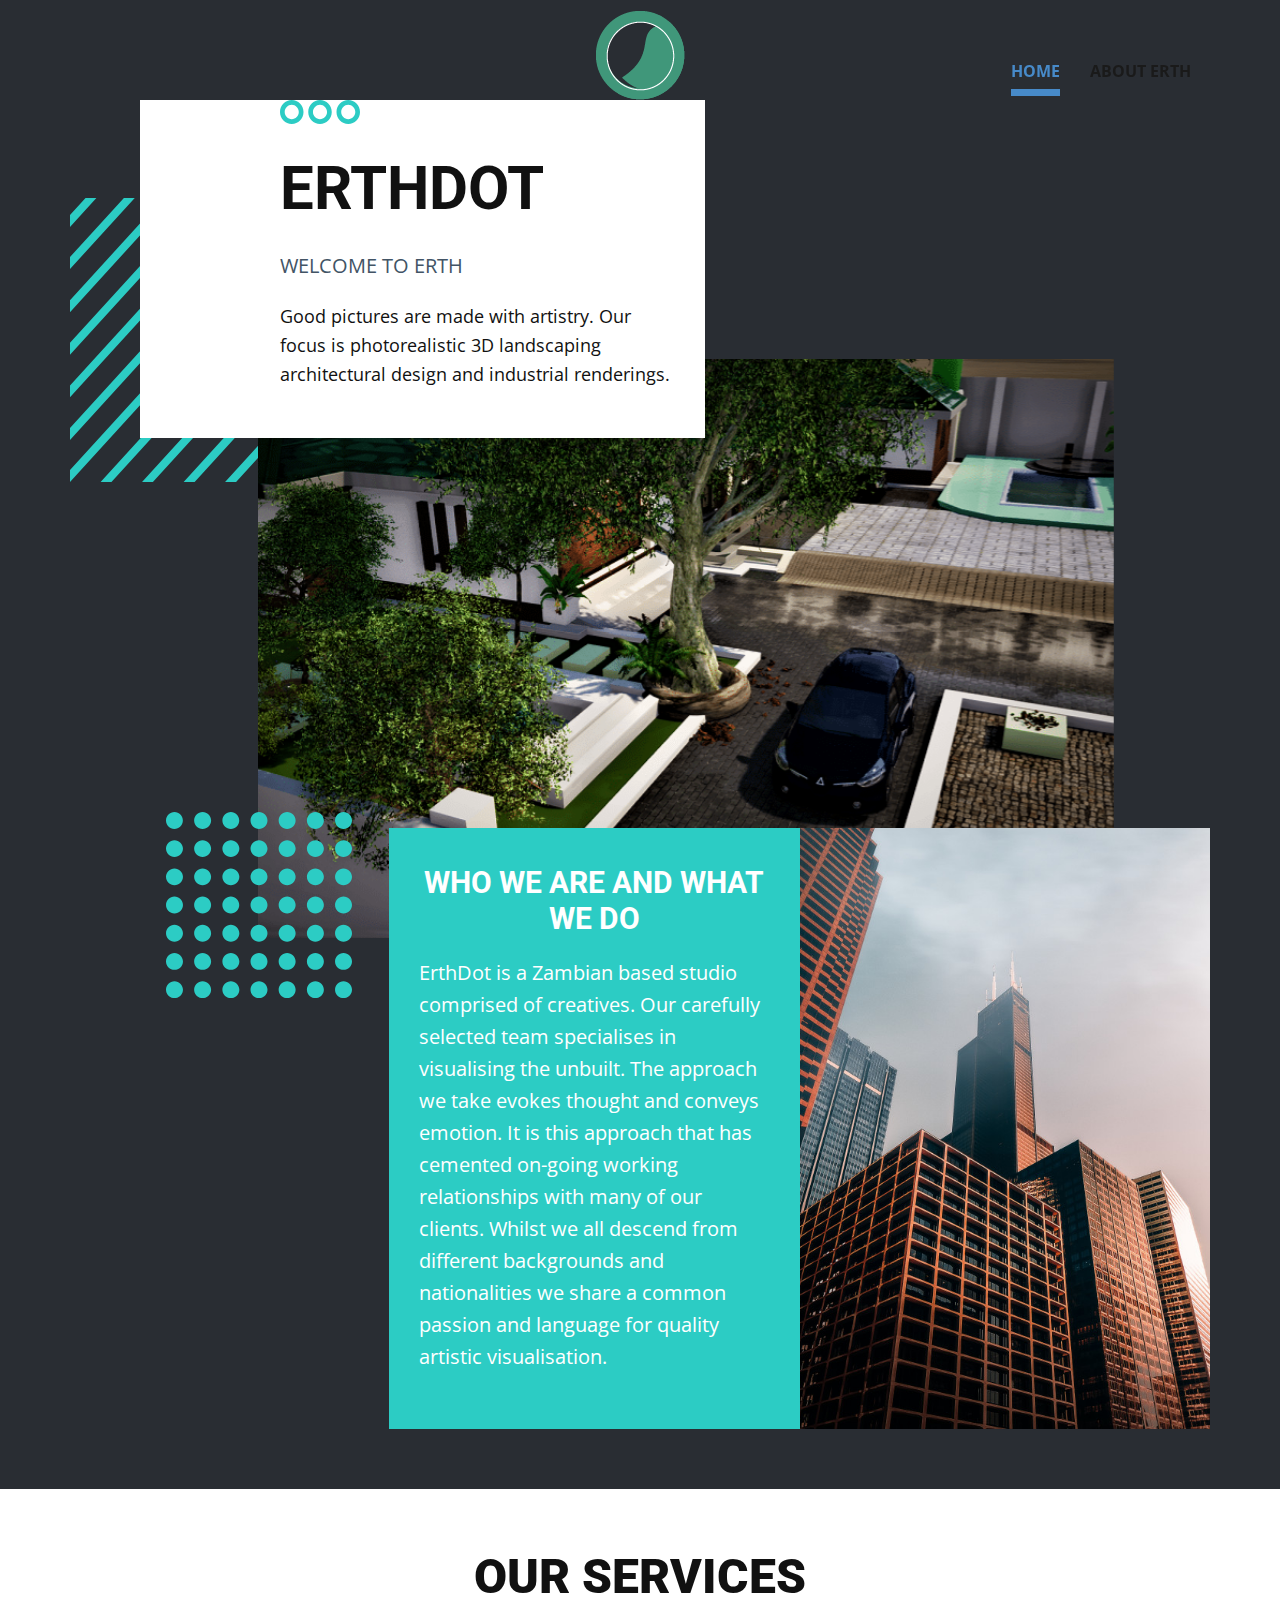
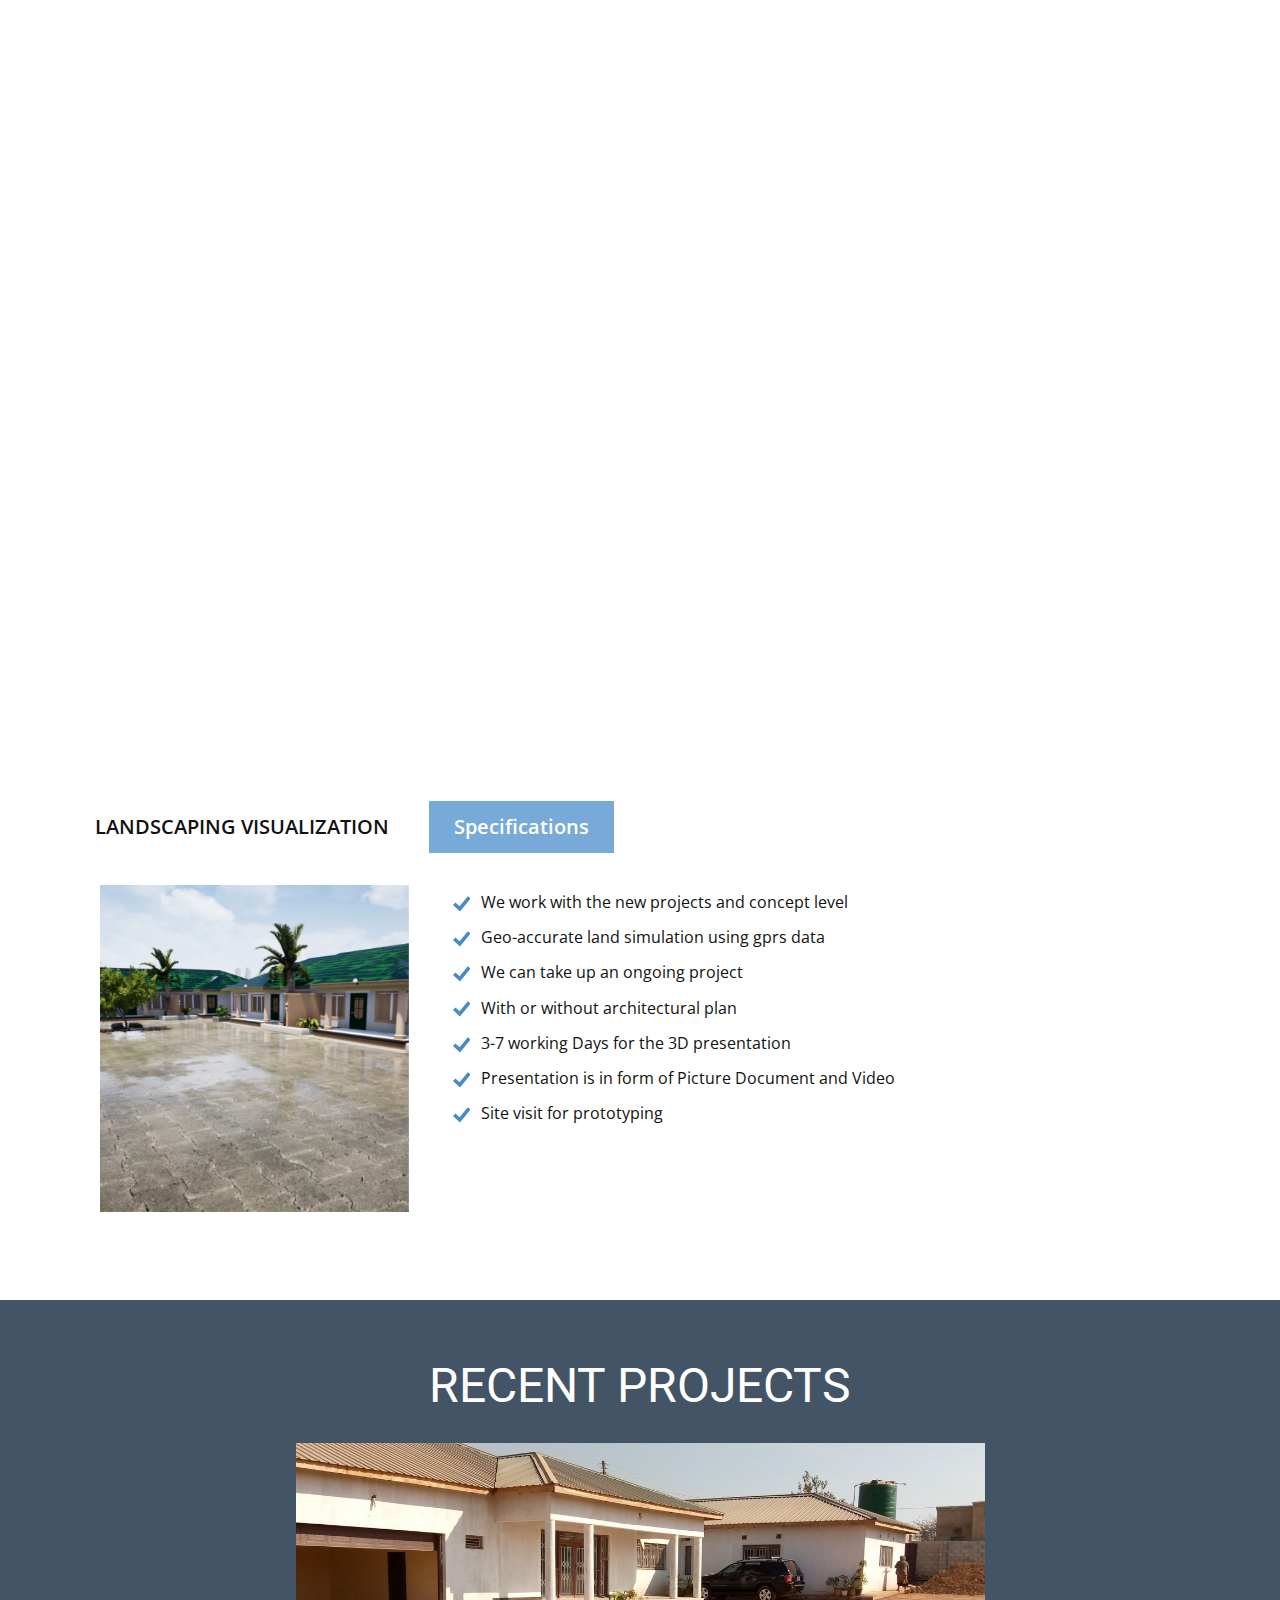
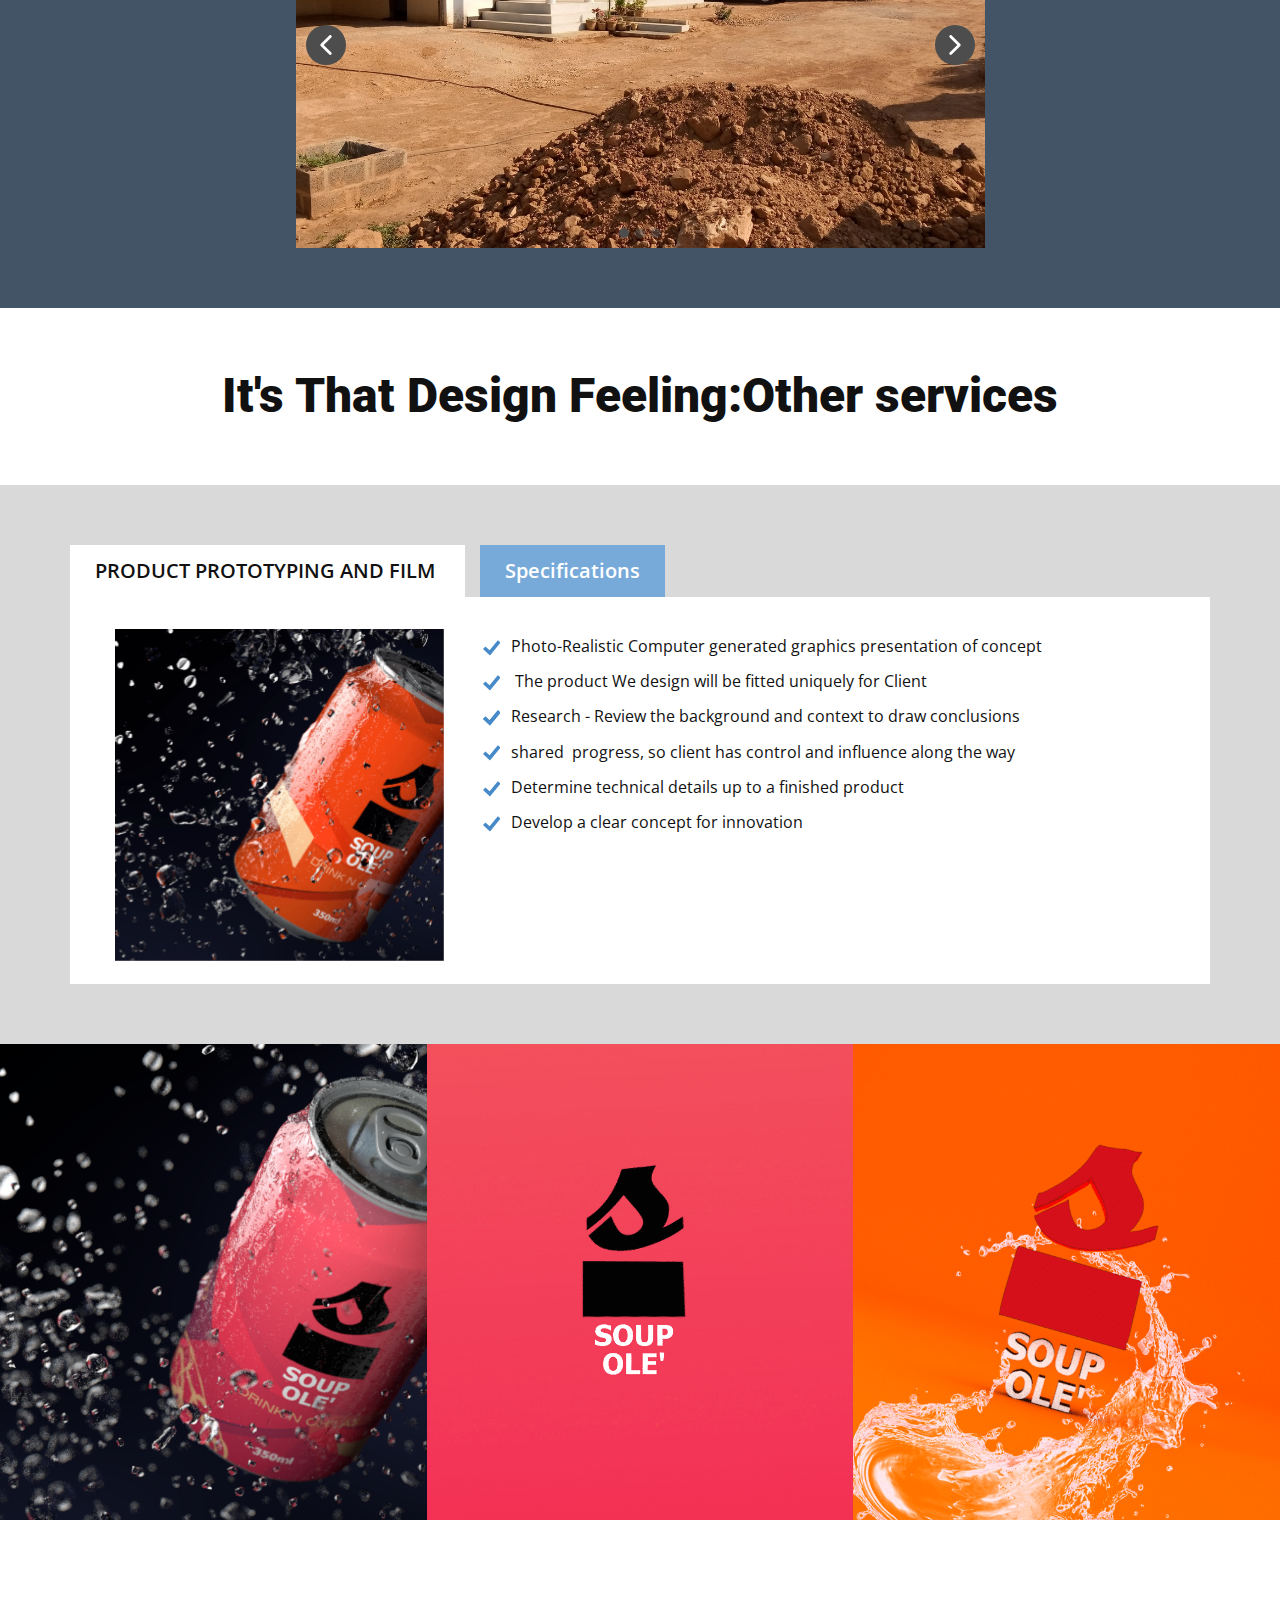
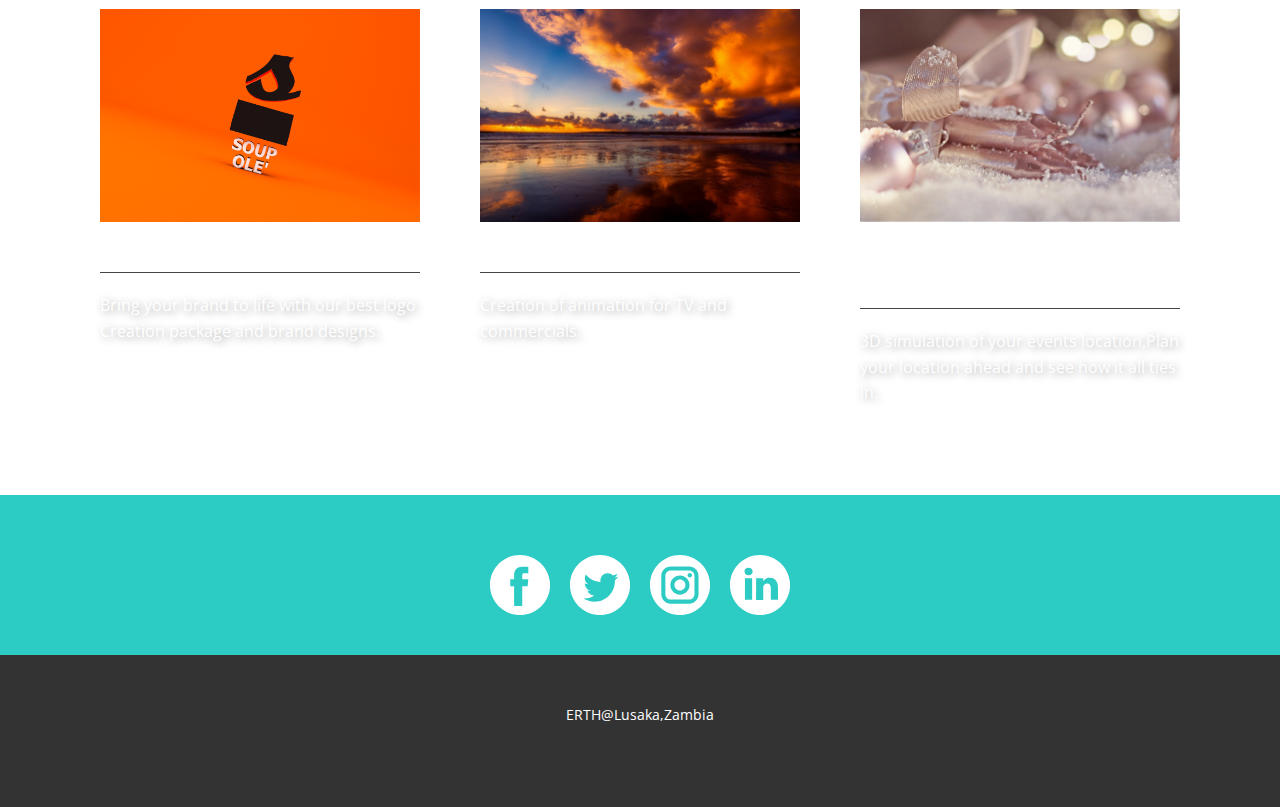
<file: index.html>
<!DOCTYPE html>
<html style="font-size: 16px;">
  <head><!-- Global site tag (gtag.js) - Google Analytics -->
<script async src="https://www.googletagmanager.com/gtag/js?id=G-SZMPXZLQLQ"></script>
<script>
  window.dataLayer = window.dataLayer || [];
  function gtag(){dataLayer.push(arguments);}
  gtag('js', new Date());
  gtag('config', 'G-SZMPXZLQLQ');
</script>
    <meta name="viewport" content="width=device-width, initial-scale=1.0">
    <meta charset="utf-8">
    <meta name="keywords" content="ERTHDOT,zambianvizualization,vizualization,landscaping,design">
    <meta name="description" content="ErthDot is a Zambian based studio comprised of creatives. Our carefully selected team specialises in visualizing the unbuilt. The approach we take evokes thought and conveys emotion. It is this approach that has cemented on-going working relationships with many of our clients.">
    <meta name="page_type" content="np-template-header-footer-from-plugin">
    <title>home</title>
    <link rel="stylesheet" href="nicepage.css" media="screen">
<link rel="stylesheet" href="home.css" media="screen">
    <script class="u-script" type="text/javascript" src="jquery.js" defer=""></script>
    <script class="u-script" type="text/javascript" src="nicepage.js" defer=""></script>
    <meta name="generator" content="Nicepage 3.1.3, nicepage.com">
    <link rel="icon" href="images/favicon.png">
    
    
    
    <link id="u-theme-google-font" rel="stylesheet" href="https://fonts.googleapis.com/css?family=Roboto:100,100i,300,300i,400,400i,500,500i,700,700i,900,900i|Open+Sans:300,300i,400,400i,600,600i,700,700i,800,800i">
    <script type="application/ld+json">{
		"@context": "http://schema.org",
		"@type": "Organization",
		"name": "ERTHDOT",
		"url": "index.html",
		"logo": "images/Artboard70.75x.png"
}</script>
    <meta property="og:title" content="home">
    <meta property="og:type" content="website">
    <meta property="og:description" content="ErthDot is a Zambian based studio comprised of creatives. Our carefully selected team specialises in visualizing the unbuilt. The approach we take evokes thought and conveys emotion. It is this approach that has cemented on-going working relationships with many of our clients.">
    <meta name="theme-color" content="#478ac9">
    <link rel="canonical" href="index.html">
    <meta property="og:url" content="index.html">
  </head>
  <body data-home-page="home.html" data-home-page-title="home" class="u-body u-overlap u-overlap-contrast u-overlap-transparent"><header class="u-clearfix u-header u-sticky u-header" id="sec-ba4b"><div class="u-clearfix u-sheet u-sheet-1">
        <!-- Messenger Chat Plugin Code -->
    <div id="fb-root"></div>
      <script>
        window.fbAsyncInit = function() {
          FB.init({
            xfbml            : true,
            version          : 'v10.0'
          });
        };

        (function(d, s, id) {
          var js, fjs = d.getElementsByTagName(s)[0];
          if (d.getElementById(id)) return;
          js = d.createElement(s); js.id = id;
          js.src = 'https://connect.facebook.net/en_US/sdk/xfbml.customerchat.js';
          fjs.parentNode.insertBefore(js, fjs);
        }(document, 'script', 'facebook-jssdk'));
      </script>

      <!-- Your Chat Plugin code -->
      <div class="fb-customerchat"
        attribution="page_inbox"
        page_id="100726631952344">
      </div>
	  <a href="home.html" data-page-id="65242079" class="u-image u-logo u-image-1" data-image-width="89" data-image-height="89" title="home" data-animation-name="fadeIn" data-animation-duration="1000" data-animation-delay="2750" data-animation-direction="">
          <img src="images/Artboard70.75x.png" class="u-logo-image u-logo-image-1" data-image-width="89">
        </a>
        <nav class="u-menu u-menu-dropdown u-offcanvas u-menu-1">
          <div class="menu-collapse" style="font-size: 1rem; letter-spacing: 0px; font-weight: 700; text-transform: uppercase;">
            <a class="u-border-7 u-border-active-palette-1-base u-border-hover-palette-1-base u-border-no-left u-border-no-right u-border-no-top u-button-style u-custom-left-right-menu-spacing u-custom-padding-bottom u-custom-top-bottom-menu-spacing u-hover-palette-1-base u-nav-link u-text-active-palette-1-base u-text-grey-90 u-text-hover-grey-90" href="#">
              <svg><use xmlns:xlink="http://www.w3.org/1999/xlink" xlink:href="#menu-hamburger"></use></svg>
              <svg version="1.1" xmlns="http://www.w3.org/2000/svg" xmlns:xlink="http://www.w3.org/1999/xlink"><defs><symbol id="menu-hamburger" viewBox="0 0 16 16" style="width: 16px; height: 16px;"><rect y="1" width="16" height="2"></rect><rect y="7" width="16" height="2"></rect><rect y="13" width="16" height="2"></rect>
</symbol>
</defs></svg>
            </a>
          </div>
          <div class="u-custom-menu u-nav-container">
            <ul class="u-nav u-spacing-30 u-unstyled u-nav-1"><li class="u-nav-item"><a class="u-border-7 u-border-active-palette-1-base u-border-hover-palette-1-base u-border-no-left u-border-no-right u-border-no-top u-button-style u-hover-palette-1-base u-nav-link u-text-active-palette-1-base u-text-grey-90 u-text-hover-grey-90" href="home.html" style="padding: 10px 0px;">home</a>
</li><li class="u-nav-item"><a class="u-border-7 u-border-active-palette-1-base u-border-hover-palette-1-base u-border-no-left u-border-no-right u-border-no-top u-button-style u-hover-palette-1-base u-nav-link u-text-active-palette-1-base u-text-grey-90 u-text-hover-grey-90" href="About-ERTH.html" style="padding: 10px 0px;">About ERTH</a>
</li></ul>
          </div>
          <div class="u-custom-menu u-nav-container-collapse">
            <div class="u-black u-container-style u-inner-container-layout u-opacity u-opacity-95 u-sidenav">
              <div class="u-sidenav-overflow">
                <div class="u-menu-close"></div>
                <ul class="u-align-center u-nav u-popupmenu-items u-unstyled u-nav-2"><li class="u-nav-item"><a class="u-button-style u-nav-link" href="home.html" style="padding: 10px 0px;">home</a>
</li><li class="u-nav-item"><a class="u-button-style u-nav-link" href="About-ERTH.html" style="padding: 10px 0px;">About ERTH</a>
</li></ul>
              </div>
            </div>
            <div class="u-black u-menu-overlay u-opacity u-opacity-70"></div>
          </div>
        </nav>
      </div></header>
    <section class="u-clearfix u-lightbox u-palette-5-dark-3 u-section-1" id="carousel_fb64">
      <div class="u-clearfix u-sheet u-sheet-1">
        <div class="u-shape u-shape-svg u-text-palette-4-base u-shape-1" data-animation-name="slideIn" data-animation-duration="2000" data-animation-delay="750" data-animation-direction="Down" data-href="https://nicepage.com">
          <svg class="u-svg-link" preserveAspectRatio="none" viewBox="0 0 160 160" style=""><use xmlns:xlink="http://www.w3.org/1999/xlink" xlink:href="#svg-c824"></use></svg>
          <svg xmlns="http://www.w3.org/2000/svg" xmlns:xlink="http://www.w3.org/1999/xlink" version="1.1" xml:space="preserve" class="u-svg-content" viewBox="0 0 160 160" x="0px" y="0px" id="svg-c824" style="enable-background:new 0 0 160 160;"><path d="M0,153.3L153.3,0h6.7L0,160V153.3z M129.6,0h6.7L0,136.3v-6.7L129.6,0z M105.6,0h6.7L0,112.3v-6.7L105.6,0z M81.6,0h6.7
	L0,88.3v-6.7L81.6,0z M57.6,0h6.7L0,64.3v-6.7L57.6,0z M33.3,0H40L0,40v-6.7L33.3,0z M9.6,0h6.7L0,16.3V9.6L9.6,0z M18.9,160
	L160,18.9v6.7L25.6,160H18.9z M44.5,160L160,44.5v6.7L51.2,160H44.5z M70.2,160L160,70.2V77l-83,83H70.2z M95.8,160L160,95.8v6.7
	L102.6,160H95.8z M121.8,160l38.2-38.2v6.7L128.5,160H121.8z M147.4,160l12.6-12.6v6.7l-5.9,5.9L147.4,160L147.4,160z"></path></svg>
        </div>
        <img class="u-expand-resize u-image u-image-1" src="images/Image312.png" data-image-width="1919" data-image-height="1080">
        <div class="u-align-left u-container-style u-group u-white u-group-1" data-animation-name="jello" data-animation-duration="1000" data-animation-delay="0" data-animation-direction="">
          <div class="u-container-layout u-valign-top u-container-layout-1">
            <div class="u-shape u-shape-svg u-text-palette-4-base u-shape-2">
              <svg class="u-svg-link" preserveAspectRatio="none" viewBox="0 0 160 48" style=""><use xmlns:xlink="http://www.w3.org/1999/xlink" xlink:href="#svg-b06d"></use></svg>
              <svg xmlns="http://www.w3.org/2000/svg" xmlns:xlink="http://www.w3.org/1999/xlink" version="1.1" xml:space="preserve" class="u-svg-content" viewBox="0 0 160 48" x="0px" y="0px" id="svg-b06d"><path d="M80,9.6c7.6,0,14.1,6.6,14.1,14.4S87.6,38.4,80,38.4S65.9,31.8,65.9,24S72.4,9.6,80,9.6 M80,0C67.1,0,56.5,10.8,56.5,24
	S67.1,48,80,48s23.5-10.8,23.5-24S92.9,0,80,0L80,0z M136.5,9.6c7.6,0,14.1,6.6,14.1,14.4s-6.5,14.4-14.1,14.4s-14.1-6.6-14.1-14.4
	S128.8,9.6,136.5,9.6 M136.5,0c-12.9,0-23.5,10.8-23.5,24s10.6,24,23.5,24c12.9,0,23.5-10.8,23.5-24S149.4,0,136.5,0L136.5,0z
	 M23.5,9.6c7.6,0,14.1,6.6,14.1,14.4s-6.5,14.4-14.1,14.4S9.4,31.8,9.4,24S15.9,9.6,23.5,9.6 M23.5,0C10.6,0,0,10.8,0,24
	s10.6,24,23.5,24s23.5-10.8,23.5-24S36.4,0,23.5,0L23.5,0z"></path></svg>
            </div>
            <h2 class="u-text u-text-1">ERTHDOT</h2>
            <p class="u-text u-text-palette-1-dark-2 u-text-2">WELCOME TO ERTH</p>
            <p class="u-text u-text-3">Good pictures are made with artistry. Our focus is photorealistic 3D landscaping architectural design and industrial renderings.<br>
            </p>
          </div>
        </div>
        <div class="u-shape u-shape-svg u-text-palette-4-base u-shape-3" data-animation-name="rotateIn" data-animation-duration="1000" data-animation-delay="0" data-animation-direction="">
          <svg class="u-svg-link" preserveAspectRatio="none" viewBox="0 0 160 160" style=""><use xmlns:xlink="http://www.w3.org/1999/xlink" xlink:href="#svg-b816"></use></svg>
          <svg xmlns="http://www.w3.org/2000/svg" xmlns:xlink="http://www.w3.org/1999/xlink" version="1.1" xml:space="preserve" class="u-svg-content" viewBox="0 0 160 160" x="0px" y="0px" id="svg-b816"><path d="M14.5,7.3c0,4-3.3,7.3-7.3,7.3S0,11.2,0,7.3S3.3,0,7.3,0S14.5,3.3,14.5,7.3z M7.3,24.2c-4,0-7.3,3.3-7.3,7.3
	s3.3,7.3,7.3,7.3s7.3-3.3,7.3-7.3S11.2,24.2,7.3,24.2z M31.5,0c-4,0-7.3,3.3-7.3,7.3s3.3,7.3,7.3,7.3s7.3-3.3,7.3-7.3S35.5,0,31.5,0
	z M55.8,0c-4,0-7.3,3.3-7.3,7.3s3.3,7.3,7.3,7.3S63,11.2,63,7.3S59.7,0,55.8,0z M80,0c-4,0-7.3,3.3-7.3,7.3s3.3,7.3,7.3,7.3
	s7.3-3.3,7.3-7.3S84,0,80,0z M104.2,0c-4,0-7.3,3.3-7.3,7.3s3.3,7.3,7.3,7.3c4,0,7.3-3.3,7.3-7.3S108.2,0,104.2,0z M128.5,0
	c-4,0-7.3,3.3-7.3,7.3s3.3,7.3,7.3,7.3c4,0,7.3-3.3,7.3-7.3S132.5,0,128.5,0z M152.7,0c-4,0-7.3,3.3-7.3,7.3s3.3,7.3,7.3,7.3
	c4,0,7.3-3.3,7.3-7.3S156.7,0,152.7,0z M31.5,24.2c-4,0-7.3,3.3-7.3,7.3s3.3,7.3,7.3,7.3s7.3-3.3,7.3-7.3S35.5,24.2,31.5,24.2z
	 M55.8,24.2c-4,0-7.3,3.3-7.3,7.3s3.3,7.3,7.3,7.3s7.3-3.3,7.3-7.3S59.7,24.2,55.8,24.2z M80,24.2c-4,0-7.3,3.3-7.3,7.3
	s3.3,7.3,7.3,7.3s7.3-3.3,7.3-7.3S84,24.2,80,24.2z M104.2,24.2c-4,0-7.3,3.3-7.3,7.3s3.3,7.3,7.3,7.3c4,0,7.3-3.3,7.3-7.3
	S108.2,24.2,104.2,24.2z M128.5,24.2c-4,0-7.3,3.3-7.3,7.3s3.3,7.3,7.3,7.3c4,0,7.3-3.3,7.3-7.3S132.5,24.2,128.5,24.2z M152.7,24.2
	c-4,0-7.3,3.3-7.3,7.3s3.3,7.3,7.3,7.3c4,0,7.3-3.3,7.3-7.3S156.7,24.2,152.7,24.2z M7.3,48.5c-4,0-7.3,3.3-7.3,7.3S3.3,63,7.3,63
	s7.3-3.3,7.3-7.3S11.2,48.5,7.3,48.5z M31.5,48.5c-4,0-7.3,3.3-7.3,7.3s3.3,7.3,7.3,7.3s7.3-3.3,7.3-7.3S35.5,48.5,31.5,48.5z
	 M55.8,48.5c-4,0-7.3,3.3-7.3,7.3s3.3,7.3,7.3,7.3s7.3-3.3,7.3-7.3S59.7,48.5,55.8,48.5z M80,48.5c-4,0-7.3,3.3-7.3,7.3S76,63,80,63
	s7.3-3.3,7.3-7.3S84,48.5,80,48.5z M104.2,48.5c-4,0-7.3,3.3-7.3,7.3s3.3,7.3,7.3,7.3c4,0,7.3-3.3,7.3-7.3S108.2,48.5,104.2,48.5z
	 M128.5,48.5c-4,0-7.3,3.3-7.3,7.3s3.3,7.3,7.3,7.3c4,0,7.3-3.3,7.3-7.3S132.5,48.5,128.5,48.5z M152.7,48.5c-4,0-7.3,3.3-7.3,7.3
	s3.3,7.3,7.3,7.3c4,0,7.3-3.3,7.3-7.3S156.7,48.5,152.7,48.5z M7.3,72.7C3.3,72.7,0,76,0,80s3.3,7.3,7.3,7.3s7.3-3.3,7.3-7.3
	S11.2,72.7,7.3,72.7z M31.5,72.7c-4,0-7.3,3.3-7.3,7.3s3.3,7.3,7.3,7.3s7.3-3.3,7.3-7.3S35.5,72.7,31.5,72.7z M55.8,72.7
	c-4,0-7.3,3.3-7.3,7.3s3.3,7.3,7.3,7.3S63,84,63,80S59.7,72.7,55.8,72.7z M80,72.7c-4,0-7.3,3.3-7.3,7.3s3.3,7.3,7.3,7.3
	s7.3-3.3,7.3-7.3S84,72.7,80,72.7z M104.2,72.7c-4,0-7.3,3.3-7.3,7.3s3.3,7.3,7.3,7.3c4,0,7.3-3.3,7.3-7.3S108.2,72.7,104.2,72.7z
	 M128.5,72.7c-4,0-7.3,3.3-7.3,7.3s3.3,7.3,7.3,7.3c4,0,7.3-3.3,7.3-7.3S132.5,72.7,128.5,72.7z M152.7,72.7c-4,0-7.3,3.3-7.3,7.3
	s3.3,7.3,7.3,7.3c4,0,7.3-3.3,7.3-7.3S156.7,72.7,152.7,72.7z M7.3,97c-4,0-7.3,3.3-7.3,7.3c0,4,3.3,7.3,7.3,7.3s7.3-3.3,7.3-7.3
	C14.5,100.3,11.2,97,7.3,97z M31.5,97c-4,0-7.3,3.3-7.3,7.3c0,4,3.3,7.3,7.3,7.3s7.3-3.3,7.3-7.3C38.8,100.3,35.5,97,31.5,97z
	 M55.8,97c-4,0-7.3,3.3-7.3,7.3c0,4,3.3,7.3,7.3,7.3s7.3-3.3,7.3-7.3C63,100.3,59.7,97,55.8,97z M80,97c-4,0-7.3,3.3-7.3,7.3
	c0,4,3.3,7.3,7.3,7.3s7.3-3.3,7.3-7.3C87.3,100.3,84,97,80,97z M104.2,97c-4,0-7.3,3.3-7.3,7.3c0,4,3.3,7.3,7.3,7.3
	c4,0,7.3-3.3,7.3-7.3C111.5,100.3,108.2,97,104.2,97z M128.5,97c-4,0-7.3,3.3-7.3,7.3c0,4,3.3,7.3,7.3,7.3c4,0,7.3-3.3,7.3-7.3
	C135.8,100.3,132.5,97,128.5,97z M152.7,97c-4,0-7.3,3.3-7.3,7.3c0,4,3.3,7.3,7.3,7.3c4,0,7.3-3.3,7.3-7.3
	C160,100.3,156.7,97,152.7,97z M7.3,121.2c-4,0-7.3,3.3-7.3,7.3c0,4,3.3,7.3,7.3,7.3s7.3-3.3,7.3-7.3
	C14.5,124.5,11.2,121.2,7.3,121.2z M31.5,121.2c-4,0-7.3,3.3-7.3,7.3c0,4,3.3,7.3,7.3,7.3s7.3-3.3,7.3-7.3
	C38.8,124.5,35.5,121.2,31.5,121.2z M55.8,121.2c-4,0-7.3,3.3-7.3,7.3c0,4,3.3,7.3,7.3,7.3s7.3-3.3,7.3-7.3
	C63,124.5,59.7,121.2,55.8,121.2z M80,121.2c-4,0-7.3,3.3-7.3,7.3c0,4,3.3,7.3,7.3,7.3s7.3-3.3,7.3-7.3
	C87.3,124.5,84,121.2,80,121.2z M104.2,121.2c-4,0-7.3,3.3-7.3,7.3c0,4,3.3,7.3,7.3,7.3c4,0,7.3-3.3,7.3-7.3
	C111.5,124.5,108.2,121.2,104.2,121.2z M128.5,121.2c-4,0-7.3,3.3-7.3,7.3c0,4,3.3,7.3,7.3,7.3c4,0,7.3-3.3,7.3-7.3
	C135.8,124.5,132.5,121.2,128.5,121.2z M152.7,121.2c-4,0-7.3,3.3-7.3,7.3c0,4,3.3,7.3,7.3,7.3c4,0,7.3-3.3,7.3-7.3
	C160,124.5,156.7,121.2,152.7,121.2z M7.3,145.5c-4,0-7.3,3.3-7.3,7.3c0,4,3.3,7.3,7.3,7.3s7.3-3.3,7.3-7.3
	C14.5,148.8,11.2,145.5,7.3,145.5z M31.5,145.5c-4,0-7.3,3.3-7.3,7.3c0,4,3.3,7.3,7.3,7.3s7.3-3.3,7.3-7.3
	C38.8,148.8,35.5,145.5,31.5,145.5z M55.8,145.5c-4,0-7.3,3.3-7.3,7.3c0,4,3.3,7.3,7.3,7.3s7.3-3.3,7.3-7.3
	C63,148.8,59.7,145.5,55.8,145.5z M80,145.5c-4,0-7.3,3.3-7.3,7.3c0,4,3.3,7.3,7.3,7.3s7.3-3.3,7.3-7.3
	C87.3,148.8,84,145.5,80,145.5z M104.2,145.5c-4,0-7.3,3.3-7.3,7.3c0,4,3.3,7.3,7.3,7.3c4,0,7.3-3.3,7.3-7.3
	C111.5,148.8,108.2,145.5,104.2,145.5z M128.5,145.5c-4,0-7.3,3.3-7.3,7.3c0,4,3.3,7.3,7.3,7.3c4,0,7.3-3.3,7.3-7.3
	C135.8,148.8,132.5,145.5,128.5,145.5z M152.7,145.5c-4,0-7.3,3.3-7.3,7.3c0,4,3.3,7.3,7.3,7.3c4,0,7.3-3.3,7.3-7.3
	C160,148.8,156.7,145.5,152.7,145.5z"></path></svg>
        </div>
        <div class="u-clearfix u-gutter-0 u-layout-wrap u-layout-wrap-1">
          <div class="u-gutter-0 u-layout">
            <div class="u-layout-row">
              <div class="u-container-style u-layout-cell u-palette-4-base u-size-30 u-layout-cell-1">
                <div class="u-container-layout u-container-layout-2">
                  <h3 class="u-align-center u-text u-text-4">WHO WE ARE AND WHAT WE DO</h3>
                  <p class="u-align-left u-text u-text-5">ErthDot is a Zambian based studio comprised of creatives. Our carefully selected team specialises in visualising the unbuilt. The approach we take evokes thought and conveys emotion. It is this approach that has cemented on-going working relationships with many of our clients. Whilst we all descend from different backgrounds and nationalities we share a common passion and language for quality artistic visualisation.</p>
                </div>
              </div>
              <div class="u-container-style u-image u-layout-cell u-size-30 u-image-2">
                <div class="u-container-layout u-valign-middle u-container-layout-3"></div>
              </div>
            </div>
          </div>
        </div>
      </div>
    </section>
    <section class="u-align-center u-clearfix u-section-2" id="sec-b52a">
      <div class="u-clearfix u-sheet u-valign-middle u-sheet-1">
        <h1 class="u-text u-text-1" data-animation-name="flipIn" data-animation-duration="1000" data-animation-delay="0" data-animation-direction="X">OUR SERVICES</h1>
      </div>
    </section>
    <section class="u-clearfix u-shading u-video u-section-3" id="sec-1e62">
      <div style="filter: brightness(0.4);" class="u-absolute-hcenter u-align-left u-background-video u-expanded u-left-0">
        <div style="position: absolute; width: 178%; left: -39%; height: 178%; top: -39%;" class="embed-responsive">
          <iframe style="position: absolute;top: 0;left: 0;width: 100%;height: 100%;" class="embed-responsive-item" src="https://www.youtube.com/embed/znn6mKgNuoo?playlist=znn6mKgNuoo&amp;loop=1&amp;mute=1&amp;showinfo=0&amp;controls=0&amp;start=0&amp;autoplay=1" frameborder="0" allowfullscreen=""></iframe>
        </div>
      </div>
    </section>
    <section class="u-align-center u-clearfix u-image u-parallax u-shading u-section-4" id="sec-96be" data-image-width="2000" data-image-height="1333">
      <div class="u-clearfix u-sheet u-valign-middle u-sheet-1">
        <div class="u-expanded-width u-tabs u-tabs-1">
          <ul class="u-spacing-15 u-tab-list u-unstyled" role="tablist">
            <li class="u-tab-item" role="presentation">
              <a class="active u-active-white u-button-style u-palette-1-light-1 u-tab-link u-tab-link-1" id="link-tab-0da5" href="#tab-0da5" role="tab" aria-controls="tab-0da5" aria-selected="true">LANDSCAPING VISUALIZATION</a>
            </li>
            <li class="u-tab-item" role="presentation">
              <a class="u-active-white u-button-style u-palette-1-light-1 u-tab-link u-tab-link-2" id="link-tab-14b7" href="#tab-14b7" role="tab" aria-controls="tab-14b7" aria-selected="false">Specifications</a>
            </li>
          </ul>
          <div class="u-tab-content">
            <div class="u-container-style u-tab-active u-tab-pane u-white u-tab-pane-1" id="tab-0da5" role="tabpanel" aria-labelledby="link-tab-0da5">
              <div class="u-container-layout u-valign-bottom-sm u-valign-top-xs u-container-layout-1">
                <img alt="" class="u-expanded-width-xs u-image u-image-default u-image-1" data-image-width="1600" data-image-height="900" src="images/a26.png" data-animation-name="tada" data-animation-duration="1000" data-animation-delay="0" data-animation-direction="">
                <ul class="u-custom-list u-text u-text-1">
                  <li style="margin-left: 1.8em;">
                    <div class="class u-list-icon u-text-palette-1-base">
                      <svg xmlns="http://www.w3.org/2000/svg" xmlns:xlink="http://www.w3.org/1999/xlink" version="1.1" xml:space="preserve" class="u-svg-content" viewBox="0 0 512 512" id="svg-0f91" style="font-size: 1.1em; margin: -1.1em;"><path d="m202.6 478-202.6-186.6 70.5-76.6 121.5 111.9 239.4-292.7 80.6 65.9z" fill="currentColor"></path></svg>
                    </div>We work with the new projects and concept level
                  </li>
                  <li style="margin-left: 1.8em;">
                    <div class="class u-list-icon u-text-palette-1-base">
                      <svg xmlns="http://www.w3.org/2000/svg" xmlns:xlink="http://www.w3.org/1999/xlink" version="1.1" xml:space="preserve" class="u-svg-content" viewBox="0 0 512 512" id="svg-0f91" style="font-size: 1.1em; margin: -1.1em;"><path d="m202.6 478-202.6-186.6 70.5-76.6 121.5 111.9 239.4-292.7 80.6 65.9z" fill="currentColor"></path></svg>
                    </div>Geo-accurate land simulation using gprs data
                  </li>
                  <li style="margin-left: 1.8em;">
                    <div class="class u-list-icon u-text-palette-1-base">
                      <svg xmlns="http://www.w3.org/2000/svg" xmlns:xlink="http://www.w3.org/1999/xlink" version="1.1" xml:space="preserve" class="u-svg-content" viewBox="0 0 512 512" id="svg-0f91" style="font-size: 1.1em; margin: -1.1em;"><path d="m202.6 478-202.6-186.6 70.5-76.6 121.5 111.9 239.4-292.7 80.6 65.9z" fill="currentColor"></path></svg>
                    </div>We can take up an ongoing project
                  </li>
                  <li style="margin-left: 1.8em;">
                    <div class="class u-list-icon u-text-palette-1-base">
                      <svg xmlns="http://www.w3.org/2000/svg" xmlns:xlink="http://www.w3.org/1999/xlink" version="1.1" xml:space="preserve" class="u-svg-content" viewBox="0 0 512 512" id="svg-0f91" style="font-size: 1.1em; margin: -1.1em;"><path d="m202.6 478-202.6-186.6 70.5-76.6 121.5 111.9 239.4-292.7 80.6 65.9z" fill="currentColor"></path></svg>
                    </div>With or without architectural plan
                  </li>
                  <li style="margin-left: 1.8em;">
                    <div class="class u-list-icon u-text-palette-1-base">
                      <svg xmlns="http://www.w3.org/2000/svg" xmlns:xlink="http://www.w3.org/1999/xlink" version="1.1" xml:space="preserve" class="u-svg-content" viewBox="0 0 512 512" id="svg-0f91" style="font-size: 1.1em; margin: -1.1em;"><path d="m202.6 478-202.6-186.6 70.5-76.6 121.5 111.9 239.4-292.7 80.6 65.9z" fill="currentColor"></path></svg>
                    </div>3-7 working Days for the 3D presentation
                  </li>
                  <li style="margin-left: 1.8em;">
                    <div class="class u-list-icon u-text-palette-1-base">
                      <svg xmlns="http://www.w3.org/2000/svg" xmlns:xlink="http://www.w3.org/1999/xlink" version="1.1" xml:space="preserve" class="u-svg-content" viewBox="0 0 512 512" id="svg-0f91" style="font-size: 1.1em; margin: -1.1em;"><path d="m202.6 478-202.6-186.6 70.5-76.6 121.5 111.9 239.4-292.7 80.6 65.9z" fill="currentColor"></path></svg>
                    </div>Presentation is in form of Picture Document and Video
                  </li>
                  <li style="margin-left: 1.8em;">
                    <div class="class u-list-icon u-text-palette-1-base">
                      <svg xmlns="http://www.w3.org/2000/svg" xmlns:xlink="http://www.w3.org/1999/xlink" version="1.1" xml:space="preserve" class="u-svg-content" viewBox="0 0 512 512" id="svg-0f91" style="font-size: 1.1em; margin: -1.1em;"><path d="m202.6 478-202.6-186.6 70.5-76.6 121.5 111.9 239.4-292.7 80.6 65.9z" fill="currentColor"></path></svg>
                    </div>Site visit for prototyping
                  </li>
                </ul>
              </div>
            </div>
            <div class="u-container-style u-tab-pane u-white u-tab-pane-2" id="tab-14b7" role="tabpanel" aria-labelledby="link-tab-14b7">
              <div class="u-container-layout u-valign-top u-container-layout-2">
                <p class="u-text u-text-default u-text-2">This is what we are made for, what you will get is&nbsp;our best work based on your vision and our knowledge of architectural spaces, styling and photography that contributes to the creation of highly developed imagery.&nbsp; &nbsp;<br>we will creative a realistic presentation of your landscaping idea,propose and work with what is already part of the built environment&nbsp;
                </p>
              </div>
            </div>
          </div>
        </div>
      </div>
    </section>
    <section class="u-align-center u-clearfix u-palette-1-dark-2 u-section-5" id="sec-4c29">
      <div class="u-clearfix u-sheet u-sheet-1">
        <h1 class="u-align-center u-text u-text-1">RECENT PROJECTS</h1>
        <div class="u-carousel u-gallery u-layout-carousel u-lightbox u-no-transition u-show-text-none u-gallery-1" data-interval="5000" data-u-ride="carousel" id="carousel-c442">
          <ol class="u-absolute-hcenter u-carousel-indicators u-carousel-indicators-1">
            <li data-u-target="#carousel-c442" data-u-slide-to="0" class="u-active u-grey-70 u-shape-circle" style="width: 10px; height: 10px;"></li>
            <li data-u-target="#carousel-c442" data-u-slide-to="1" class="u-grey-70 u-shape-circle" style="width: 10px; height: 10px;"></li>
            <li data-u-target="#carousel-c442" data-u-slide-to="2" class="u-grey-70 u-shape-circle" style="width: 10px; height: 10px;"></li>
          </ol>
          <div class="u-carousel-inner u-gallery-inner" role="listbox">
            <div class="u-active u-carousel-item u-gallery-item">
              <div class="u-back-slide" data-image-width="1600" data-image-height="738">
                <img class="u-back-image u-expanded" src="images/31.jpg">
              </div>
              <div class="u-over-slide u-over-slide-1">
              </div>
            </div>
            <div class="u-carousel-item u-gallery-item">
              <div class="u-back-slide" data-image-width="1600" data-image-height="900">
                <img class="u-back-image u-expanded" src="images/38.png">
              </div>
              <div class="u-over-slide u-over-slide-2">
              </div>
            </div>
            <div class="u-carousel-item u-gallery-item" data-image-width="1600" data-image-height="900">
              <div class="u-back-slide">
                <img class="u-back-image u-expanded" src="images/31.png">
              </div>
              <div class="u-over-slide u-over-slide-3">
                <h3 class="u-gallery-heading"></h3>
                <p class="u-gallery-text"></p>
              </div>
            </div>
          </div>
          <a class="u-absolute-vcenter u-carousel-control u-carousel-control-prev u-grey-70 u-icon-circle u-opacity u-opacity-70 u-spacing-10 u-text-white u-carousel-control-1" href="#carousel-c442" role="button" data-u-slide="prev">
            <span aria-hidden="true">
              <svg viewBox="0 0 451.847 451.847"><path d="M97.141,225.92c0-8.095,3.091-16.192,9.259-22.366L300.689,9.27c12.359-12.359,32.397-12.359,44.751,0
c12.354,12.354,12.354,32.388,0,44.748L173.525,225.92l171.903,171.909c12.354,12.354,12.354,32.391,0,44.744
c-12.354,12.365-32.386,12.365-44.745,0l-194.29-194.281C100.226,242.115,97.141,234.018,97.141,225.92z"></path></svg>
            </span>
            <span class="sr-only">
              <svg viewBox="0 0 451.847 451.847"><path d="M97.141,225.92c0-8.095,3.091-16.192,9.259-22.366L300.689,9.27c12.359-12.359,32.397-12.359,44.751,0
c12.354,12.354,12.354,32.388,0,44.748L173.525,225.92l171.903,171.909c12.354,12.354,12.354,32.391,0,44.744
c-12.354,12.365-32.386,12.365-44.745,0l-194.29-194.281C100.226,242.115,97.141,234.018,97.141,225.92z"></path></svg>
            </span>
          </a>
          <a class="u-absolute-vcenter u-carousel-control u-carousel-control-next u-grey-70 u-icon-circle u-opacity u-opacity-70 u-spacing-10 u-text-white u-carousel-control-2" href="#carousel-c442" role="button" data-u-slide="next">
            <span aria-hidden="true">
              <svg viewBox="0 0 451.846 451.847"><path d="M345.441,248.292L151.154,442.573c-12.359,12.365-32.397,12.365-44.75,0c-12.354-12.354-12.354-32.391,0-44.744
L278.318,225.92L106.409,54.017c-12.354-12.359-12.354-32.394,0-44.748c12.354-12.359,32.391-12.359,44.75,0l194.287,194.284
c6.177,6.18,9.262,14.271,9.262,22.366C354.708,234.018,351.617,242.115,345.441,248.292z"></path></svg>
            </span>
            <span class="sr-only">
              <svg viewBox="0 0 451.846 451.847"><path d="M345.441,248.292L151.154,442.573c-12.359,12.365-32.397,12.365-44.75,0c-12.354-12.354-12.354-32.391,0-44.744
L278.318,225.92L106.409,54.017c-12.354-12.359-12.354-32.394,0-44.748c12.354-12.359,32.391-12.359,44.75,0l194.287,194.284
c6.177,6.18,9.262,14.271,9.262,22.366C354.708,234.018,351.617,242.115,345.441,248.292z"></path></svg>
            </span>
          </a>
        </div>
      </div>
    </section>
    <section class="u-align-center u-clearfix u-section-6" id="sec-3325">
      <div class="u-clearfix u-sheet u-valign-middle u-sheet-1">
        <h1 class="u-text u-text-1">It's That Design Feeling:Other services</h1>
      </div>
    </section>
    <section class="u-align-center u-clearfix u-grey-15 u-section-7" id="carousel_2d74">
      <div class="u-clearfix u-sheet u-valign-middle u-sheet-1">
        <div class="u-expanded-width u-tabs u-tabs-1">
          <ul class="u-spacing-15 u-tab-list u-unstyled" role="tablist">
            <li class="u-tab-item" role="presentation">
              <a class="active u-active-white u-button-style u-palette-1-light-1 u-tab-link u-tab-link-1" id="link-tab-0da5" href="#tab-0da5" role="tab" aria-controls="tab-0da5" aria-selected="true">PRODUCT PROTOTYPING AND FILM&nbsp;</a>
            </li>
            <li class="u-tab-item" role="presentation">
              <a class="u-active-white u-button-style u-palette-1-light-1 u-tab-link u-tab-link-2" id="link-tab-14b7" href="#tab-14b7" role="tab" aria-controls="tab-14b7" aria-selected="false">Specifications</a>
            </li>
          </ul>
          <div class="u-tab-content">
            <div class="u-container-style u-tab-active u-tab-pane u-white u-tab-pane-1" id="tab-0da5" role="tabpanel" aria-labelledby="link-tab-0da5">
              <div class="u-container-layout u-valign-bottom-sm u-valign-top-xs u-container-layout-1">
                <img alt="" class="u-expanded-width-xs u-image u-image-default u-image-1" src="images/SOUPONEcan.png" data-animation-name="flipIn" data-animation-duration="1750" data-animation-delay="1000" data-animation-direction="X">
                <ul class="u-custom-list u-text u-text-1">
                  <li style="margin-left: 1.8em;">
                    <div class="class u-list-icon u-text-palette-1-base">
                      <svg xmlns="http://www.w3.org/2000/svg" xmlns:xlink="http://www.w3.org/1999/xlink" version="1.1" xml:space="preserve" class="u-svg-content" viewBox="0 0 512 512" id="svg-0f91" style="font-size: 1.1em; margin: -1.1em;"><path d="m202.6 478-202.6-186.6 70.5-76.6 121.5 111.9 239.4-292.7 80.6 65.9z" fill="currentColor"></path></svg>
                    </div>Photo-Realistic Computer generated graphics presentation of concept
                  </li>
                  <li style="margin-left: 1.8em;">
                    <div class="class u-list-icon u-text-palette-1-base">
                      <svg xmlns="http://www.w3.org/2000/svg" xmlns:xlink="http://www.w3.org/1999/xlink" version="1.1" xml:space="preserve" class="u-svg-content" viewBox="0 0 512 512" id="svg-0f91" style="font-size: 1.1em; margin: -1.1em;"><path d="m202.6 478-202.6-186.6 70.5-76.6 121.5 111.9 239.4-292.7 80.6 65.9z" fill="currentColor"></path></svg>
                    </div>&nbsp;The product We design will be fitted uniquely for Client<br>
                  </li>
                  <li style="margin-left: 1.8em;">
                    <div class="class u-list-icon u-text-palette-1-base">
                      <svg xmlns="http://www.w3.org/2000/svg" xmlns:xlink="http://www.w3.org/1999/xlink" version="1.1" xml:space="preserve" class="u-svg-content" viewBox="0 0 512 512" id="svg-0f91" style="font-size: 1.1em; margin: -1.1em;"><path d="m202.6 478-202.6-186.6 70.5-76.6 121.5 111.9 239.4-292.7 80.6 65.9z" fill="currentColor"></path></svg>
                    </div>
                    <div class="class u-list-icon u-text-palette-1-base">
                      <svg xmlns="http://www.w3.org/2000/svg" xmlns:xlink="http://www.w3.org/1999/xlink" version="1.1" xml:space="preserve" class="u-svg-content" viewBox="0 0 512 512" id="svg-0f91" style="font-size: 1.1em; margin: -1.1em;"><path d="m202.6 478-202.6-186.6 70.5-76.6 121.5 111.9 239.4-292.7 80.6 65.9z" fill="currentColor"></path></svg>
                    </div>Research - Review the background and context to draw conclusions<br>
                  </li>
                  <li style="margin-left: 1.8em;">
                    <div class="class u-list-icon u-text-palette-1-base">
                      <svg xmlns="http://www.w3.org/2000/svg" xmlns:xlink="http://www.w3.org/1999/xlink" version="1.1" xml:space="preserve" class="u-svg-content" viewBox="0 0 512 512" id="svg-0f91" style="font-size: 1.1em; margin: -1.1em;"><path d="m202.6 478-202.6-186.6 70.5-76.6 121.5 111.9 239.4-292.7 80.6 65.9z" fill="currentColor"></path></svg>
                    </div>shared&nbsp; progress, so client has control and influence along the way
                  </li>
                  <li style="margin-left: 1.8em;">
                    <div class="class u-list-icon u-text-palette-1-base">
                      <svg xmlns="http://www.w3.org/2000/svg" xmlns:xlink="http://www.w3.org/1999/xlink" version="1.1" xml:space="preserve" class="u-svg-content" viewBox="0 0 512 512" id="svg-0f91" style="font-size: 1.1em; margin: -1.1em;"><path d="m202.6 478-202.6-186.6 70.5-76.6 121.5 111.9 239.4-292.7 80.6 65.9z" fill="currentColor"></path></svg>
                    </div>Determine technical details up to a finished product<br>
                  </li>
                  <li style="margin-left: 1.8em;">
                    <div class="class u-list-icon u-text-palette-1-base">
                      <svg xmlns="http://www.w3.org/2000/svg" xmlns:xlink="http://www.w3.org/1999/xlink" version="1.1" xml:space="preserve" class="u-svg-content" viewBox="0 0 512 512" id="svg-0f91" style="font-size: 1.1em; margin: -1.1em;"><path d="m202.6 478-202.6-186.6 70.5-76.6 121.5 111.9 239.4-292.7 80.6 65.9z" fill="currentColor"></path></svg>
                    </div>Develop a clear concept for innovation<br>
                  </li>
                </ul>
              </div>
            </div>
            <div class="u-align-left u-container-style u-tab-pane u-white u-tab-pane-2" id="tab-14b7" role="tabpanel" aria-labelledby="link-tab-14b7">
              <div class="u-container-layout u-valign-top u-container-layout-2">
                <p class="u-text u-text-default u-text-2"><b>You have a brilliant idea</b>&nbsp;for a product or device. So what's next?<br>After years of designing products in various fields, I offer my creativity and experience to explore your idea and put it on paper, the way we imagine your product could look like and feel.<br>For this, use of hand sketching to visualize innovation, style, and use.<br>sketches are the output of the research in the field of your choice, searching for aspects you haven't thought of, looking for new details that could become the base for innovation of your idea.<br>Once you have concepts to choose from, your next steps in development should be more apparent.<br>We keep thorough communication&nbsp;to ensure that my designs are in context.
                </p>
              </div>
            </div>
          </div>
        </div>
      </div>
    </section>
    <section class="u-align-center u-clearfix u-valign-middle u-section-8" id="sec-9f23">
      <div class="u-clearfix u-expanded-width u-gutter-0 u-layout-wrap u-layout-wrap-1">
        <div class="u-gutter-0 u-layout">
          <div class="u-layout-row">
            <div class="u-container-style u-effect-hover-zoom u-layout-cell u-left-cell u-size-20 u-layout-cell-1" src="" data-image-width="1000" data-image-height="677">
              <div class="u-background-effect u-expanded">
                <div class="u-background-effect-image u-expanded u-image u-image-1" data-image-width="1000" data-image-height="677"></div>
              </div>
              <div class="u-container-layout u-container-layout-1"></div>
            </div>
            <div class="u-container-style u-effect-hover-zoom u-layout-cell u-size-20 u-layout-cell-2" src="" data-image-width="1600" data-image-height="900" data-animation-name="fadeIn" data-animation-duration="1000" data-animation-delay="0" data-animation-direction="">
              <div class="u-background-effect u-expanded">
                <div class="u-background-effect-image u-expanded u-image u-image-2" data-image-width="1600" data-image-height="900"></div>
              </div>
              <div class="u-container-layout u-container-layout-2"></div>
            </div>
            <div class="u-container-style u-effect-hover-zoom u-layout-cell u-right-cell u-size-20 u-layout-cell-3" src="" data-image-width="1224" data-image-height="792">
              <div class="u-background-effect u-expanded">
                <div class="u-background-effect-image u-expanded u-image u-image-3" data-image-width="1224" data-image-height="792"></div>
              </div>
              <div class="u-container-layout u-container-layout-3"></div>
            </div>
          </div>
        </div>
      </div>
    </section>
    <section class="u-clearfix u-image u-lightbox u-parallax u-shading u-section-9" id="sec-8df4" data-image-width="2000" data-image-height="1333">
      <div class="u-clearfix u-sheet u-valign-middle u-sheet-1">
        <div class="u-list u-repeater u-list-1">
          <div class="u-container-style u-list-item u-repeater-item">
            <div class="u-container-layout u-similar-container u-container-layout-1">
              <img alt="" class="u-expanded-width u-image u-image-default u-image-1" data-image-width="1224" data-image-height="792" src="images/soupoleLOgO.png" data-animation-name="flipIn" data-animation-duration="1000" data-animation-delay="0" data-animation-direction="X">
              <h3 class="u-align-center-lg u-align-center-md u-align-center-sm u-align-center-xs u-text u-text-default u-text-1">BRANDING</h3>
              <div class="u-border-1 u-border-grey-dark-1 u-expanded-width u-line u-line-horizontal u-line-1" data-animation-name="rollIn" data-animation-duration="1000" data-animation-delay="0" data-animation-direction=""></div>
              <p class="u-text u-text-2">Bring your brand to life with our best logo Creation package and brand designs.</p>
            </div>
          </div>
          <div class="u-container-style u-list-item u-repeater-item">
            <div class="u-container-layout u-similar-container u-container-layout-2">
              <img alt="" class="u-expanded-width u-image u-image-default u-image-2" data-image-width="1280" data-image-height="853" src="images/54e4d1474352a414f6da8c7dda793678153bdee757596c48732f73d7924ecc59bb_1280.jpg" data-animation-name="flipIn" data-animation-duration="1000" data-animation-delay="0" data-animation-direction="X">
              <h3 class="u-align-center-lg u-align-center-md u-align-center-sm u-align-center-xs u-text u-text-default u-text-3">ANIMATION AND VFX</h3>
              <div class="u-border-1 u-border-grey-dark-1 u-expanded-width u-line u-line-horizontal u-line-2" data-animation-name="rollIn" data-animation-duration="1000" data-animation-delay="0" data-animation-direction=""></div>
              <p class="u-text u-text-4">Creation of animation for TV and commercials.</p>
            </div>
          </div>
          <div class="u-container-style u-list-item u-repeater-item">
            <div class="u-container-layout u-similar-container u-container-layout-3">
              <img alt="" class="u-expanded-width u-image u-image-default u-image-3" data-image-width="1280" data-image-height="910" src="images/53e8d6474352a814f6da8c7dda793678153bdee757596c48732f73d7924fcd5ab8_1280.jpg" data-animation-name="flipIn" data-animation-duration="1000" data-animation-delay="0" data-animation-direction="X">
              <h3 class="u-align-center-lg u-align-center-md u-align-center-sm u-align-center-xs u-text u-text-default u-text-5">EVENT&nbsp; &nbsp; SETUP VISUALIZATION</h3>
              <div class="u-border-1 u-border-grey-dark-1 u-expanded-width u-line u-line-horizontal u-line-3" data-animation-name="rollIn" data-animation-duration="1000" data-animation-delay="0" data-animation-direction=""></div>
              <p class="u-text u-text-6">3D simulation of your events location,Plan your location ahead and see how it all ties in.</p>
            </div>
          </div>
        </div>
      </div>
    </section>
    <section class="u-clearfix u-palette-4-dark-1 u-section-10" id="sec-3a20">
      <div class="u-clearfix u-sheet u-sheet-1">
        <div class="u-align-left u-social-icons u-spacing-20 u-social-icons-1" data-animation-name="fadeIn" data-animation-duration="1000" data-animation-delay="0" data-animation-direction="">
          <a class="u-social-url" target="_blank" href="https://fb.me/erthdot"><span class="u-icon u-icon-circle u-social-facebook u-social-type-fill u-icon-1">
          <svg class="u-svg-link" preserveAspectRatio="xMidYMin slice" viewBox="0 0 112 112" style=""><use xmlns:xlink="http://www.w3.org/1999/xlink" xlink:href="#svg-b746"></use></svg>
          <svg x="0px" y="0px" viewBox="0 0 112 112" id="svg-b746" class="u-svg-content"><path d="M56.1,0C25.1,0,0,25.1,0,56.1c0,31,25.1,56.1,56.1,56.1c31,0,56.1-25.1,56.1-56.1C112.2,25.1,87.1,0,56.1,0z M71.6,34.3h-8.2c-1.3,0-3.2,0.7-3.2,3.5v7.6h11.3l-1.3,12.9h-10V95H45V58.3h-7.2V45.4H45v-8.3c0-6,2.8-15.3,15.3-15.3l11.2,0V34.3z "></path></svg>
        </span>
          </a>
          <a class="u-social-url" target="_blank" href="https://twitter.com/Erthdot.twitter"><span class="u-icon u-icon-circle u-social-twitter u-social-type-fill u-icon-2">
          <svg class="u-svg-link" preserveAspectRatio="xMidYMin slice" viewBox="0 0 112 112" style=""><use xmlns:xlink="http://www.w3.org/1999/xlink" xlink:href="#svg-ee89"></use></svg>
          <svg x="0px" y="0px" viewBox="0 0 112 112" id="svg-ee89" class="u-svg-content"><path d="M56.1,0C25.1,0,0,25.1,0,56.1s25.1,56.1,56.1,56.1s56.1-25.1,56.1-56.1S87.1,0,56.1,0z M83.8,47.3 c0,0.6,0,1.2,0,1.7c0,17.7-13.5,38.2-38.2,38.2c-7.6,0-14.6-2.2-20.6-6c1,0.1,2.1,0.2,3.2,0.2c6.3,0,12.1-2.1,16.7-5.7 c-5.9-0.1-10.8-4-12.5-9.3c0.8,0.2,1.7,0.2,2.5,0.2c1.2,0,2.4-0.2,3.5-0.5c-6.1-1.2-10.8-6.7-10.8-13.1c0-0.1,0-0.1,0-0.2 c1.8,1,3.9,1.6,6.1,1.7c-3.6-2.4-6-6.5-6-11.2c0-2.5,0.7-4.8,1.8-6.7c6.6,8.1,16.5,13.5,27.6,14c-0.2-1-0.3-2-0.3-3.1 c0-7.4,6-13.4,13.4-13.4c3.9,0,7.3,1.6,9.8,4.2c3.1-0.6,5.9-1.7,8.5-3.3c-1,3.1-3.1,5.8-5.9,7.4c2.7-0.3,5.3-1,7.7-2.1 C88.7,43,86.4,45.4,83.8,47.3z"></path></svg>
        </span>
          </a>
          <a class="u-social-url" target="_blank" href="https://www.instagram.com/erthdot"><span class="u-icon u-icon-circle u-social-instagram u-social-type-fill u-icon-3">
          <svg class="u-svg-link" preserveAspectRatio="xMidYMin slice" viewBox="0 0 112 112" style=""><use xmlns:xlink="http://www.w3.org/1999/xlink" xlink:href="#svg-1a1a"></use></svg>
          <svg x="0px" y="0px" viewBox="0 0 112 112" id="svg-1a1a" class="u-svg-content"><path d="M56.1,0C25.1,0,0,25.1,0,56.1c0,31,25.1,56.1,56.1,56.1c31,0,56.1-25.1,56.1-56.1C112.2,25.1,87.1,0,56.1,0z M90.6,73.4c0,9.6-7.8,17.5-17.5,17.5H38.6c-9.6,0-17.5-7.9-17.5-17.6V38.8c0-9.6,7.8-17.5,17.5-17.5h34.5c9.6,0,17.5,7.8,17.5,17.5 V73.4z"></path><path d="M73.1,28.9H38.6c-5.4,0-9.9,4.4-9.9,9.9v34.5c0,5.4,4.4,9.9,9.9,9.9h34.5c5.4,0,9.9-4.4,9.9-9.9V38.8 C83,33.4,78.6,28.9,73.1,28.9z M55.9,74C46,74,38,66,38,56.1c0-9.9,8-17.9,17.9-17.9c9.9,0,17.9,8,17.9,17.9 C73.8,66,65.8,74,55.9,74z M74.3,41.9c-2.3,0-4.2-1.9-4.2-4.2s1.9-4.2,4.2-4.2c2.3,0,4.2,1.9,4.2,4.2S76.6,41.9,74.3,41.9z"></path><path d="M55.9,45.8c-5.7,0-10.4,4.6-10.3,10.3c0,5.7,4.6,10.3,10.3,10.3s10.3-4.6,10.3-10.3 C66.2,50.4,61.6,45.8,55.9,45.8z"></path></svg>
        </span>
          </a>
          <a class="u-social-url" target="_blank" href=""><span class="u-icon u-icon-circle u-social-linkedin u-social-type-fill u-icon-4">
          <svg class="u-svg-link" preserveAspectRatio="xMidYMin slice" viewBox="0 0 112 112" style=""><use xmlns:xlink="http://www.w3.org/1999/xlink" xlink:href="#svg-91b0"></use></svg>
          <svg x="0px" y="0px" viewBox="0 0 112 112" id="svg-91b0" class="u-svg-content"><path d="M62.1,49.3v-0.1C62.1,49.2,62,49.2,62.1,49.3L62.1,49.3z"></path><path d="M56.1,0C25.1,0,0,25.1,0,56.1s25.1,56.1,56.1,56.1c31,0,56.1-25.1,56.1-56.1S87.1,0,56.1,0z M41.3,83.7H27.9 V43.4h13.4V83.7z M34.6,37.9L34.6,37.9c-4.6,0-7.5-3.1-7.5-7c0-4,3-7,7.6-7c4.6,0,7.4,3,7.5,7C42.2,34.8,39.2,37.9,34.6,37.9z M89.6,83.7H76.2V62.2c0-5.4-1.9-9.1-6.8-9.1c-3.7,0-5.9,2.5-6.9,4.9c-0.4,0.9-0.4,2.1-0.4,3.3v22.5H48.7c0,0,0.2-36.5,0-40.3h13.4 v5.7c1.8-2.7,5-6.7,12.1-6.7c8.8,0,15.4,5.8,15.4,18.1V83.7z"></path></svg>
        </span>
          </a>
        </div>
      </div>
    </section>
    
    
    <footer class="u-align-center u-clearfix u-footer u-grey-80 u-footer" id="sec-bcbc"><div class="u-clearfix u-sheet u-sheet-1">
        <p class="u-small-text u-text u-text-variant u-text-1">ERTH@Lusaka,Zambia</p>
      </div></footer>
    <section class="u-backlink u-clearfix u-grey-80">
    </section>
  </body>
</html>
</file>
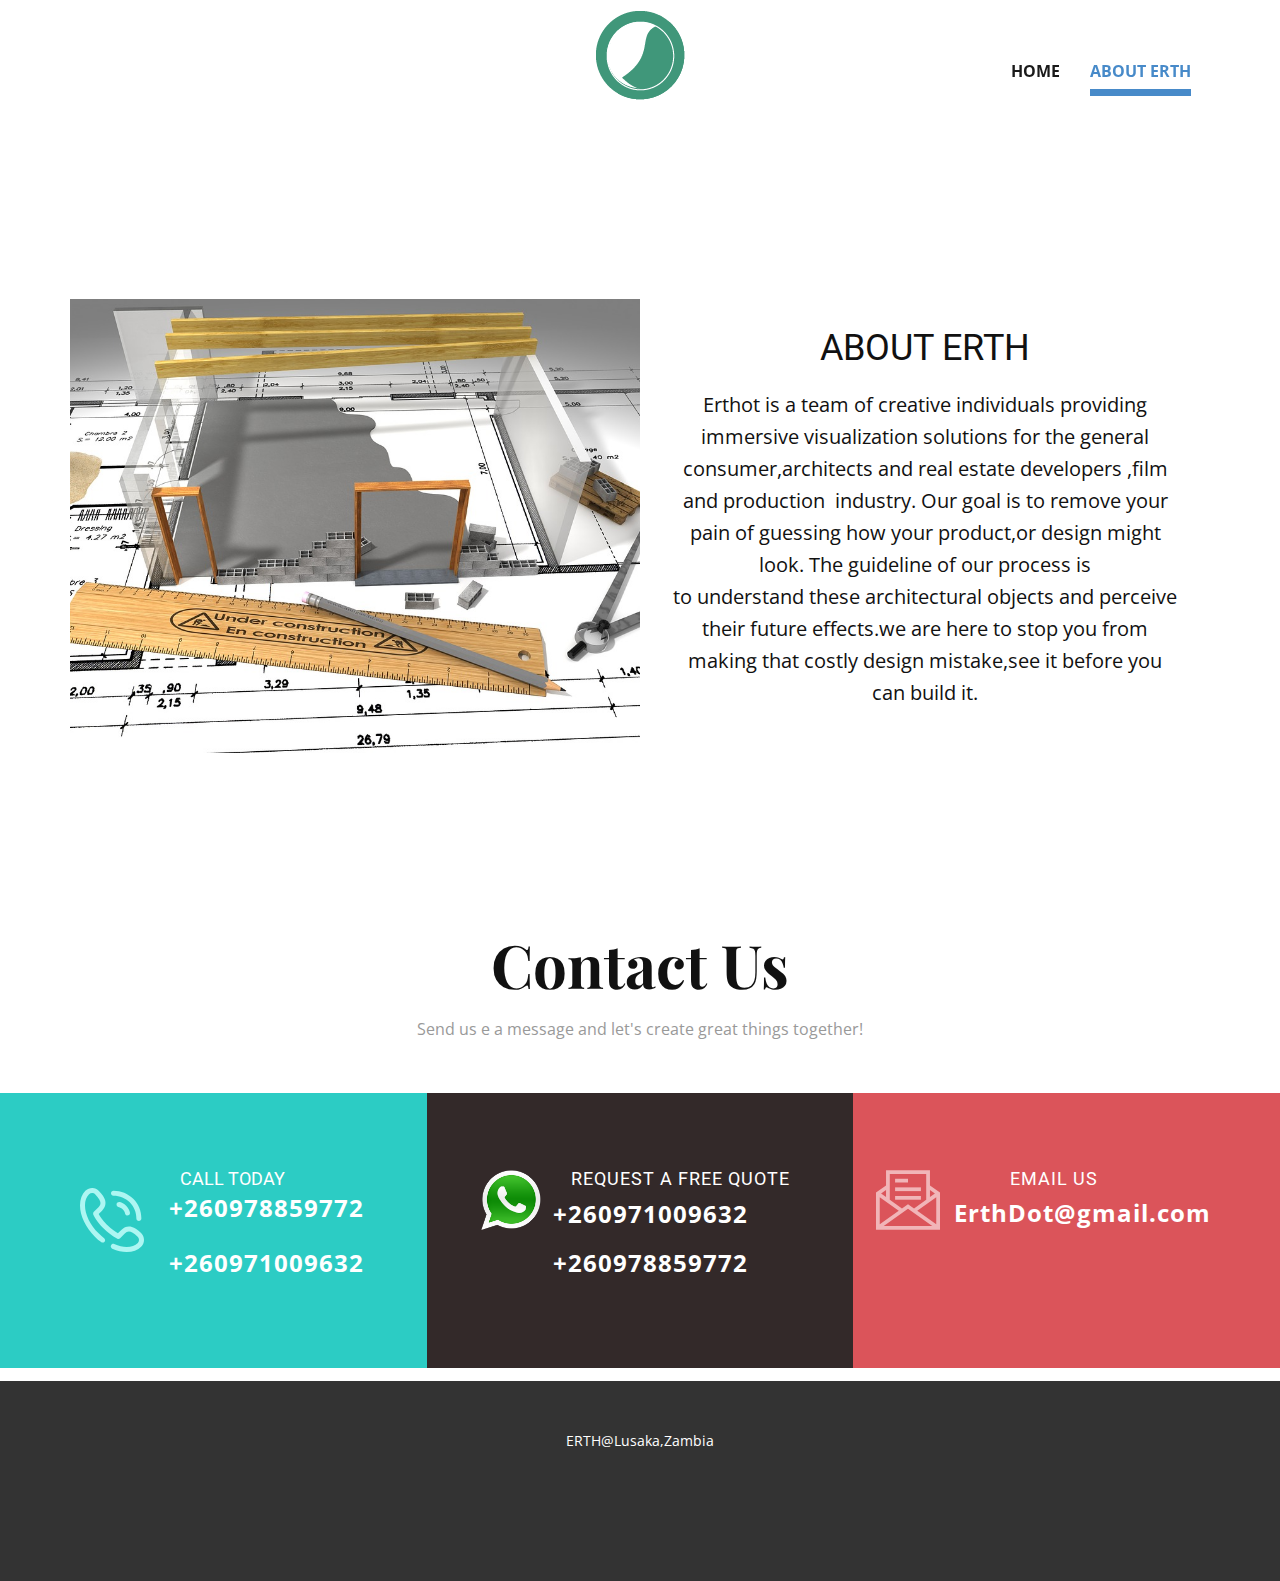
<file: About-ERTH.html>
<!DOCTYPE html>
<html style="font-size: 16px;">
  <head>
    <meta name="viewport" content="width=device-width, initial-scale=1.0">
    <meta charset="utf-8">
    <meta name="keywords" content="INTUITIVE">
    <meta name="description" content="ErthDot is a Zambian based studio comprised of creatives. Our carefully selected team specialises in visualizing the unbuilt. The approach we take evokes thought and conveys emotion. It is this approach that has cemented on-going working relationships with many of our clients.">
    <meta name="page_type" content="np-template-header-footer-from-plugin">
    <title>About ERTH</title>
    <link rel="stylesheet" href="nicepage.css" media="screen">
<link rel="stylesheet" href="About-ERTH.css" media="screen">
    <script class="u-script" type="text/javascript" src="jquery.js" defer=""></script>
    <script class="u-script" type="text/javascript" src="nicepage.js" defer=""></script>
    <meta name="generator" content="Nicepage 3.1.3, nicepage.com">
    <link rel="icon" href="images/favicon.png">
    <link id="u-theme-google-font" rel="stylesheet" href="https://fonts.googleapis.com/css?family=Roboto:100,100i,300,300i,400,400i,500,500i,700,700i,900,900i|Open+Sans:300,300i,400,400i,600,600i,700,700i,800,800i">
    <link id="u-page-google-font" rel="stylesheet" href="https://fonts.googleapis.com/css?family=Playfair+Display:400,400i,700,700i,900,900i">
    
    
    
    <script type="application/ld+json">{
		"@context": "http://schema.org",
		"@type": "Organization",
		"name": "ERTHDOT",
		"url": "index.html",
		"logo": "images/Artboard70.75x.png"
}</script>
    <meta property="og:title" content="About ERTH">
    <meta property="og:type" content="website">
    <meta property="og:description" content="ErthDot is a Zambian based studio comprised of creatives. Our carefully selected team specialises in visualizing the unbuilt. The approach we take evokes thought and conveys emotion. It is this approach that has cemented on-going working relationships with many of our clients.">
    <meta name="theme-color" content="#478ac9">
    <link rel="canonical" href="index.html">
    <meta property="og:url" content="index.html">
  </head>
  <body class="u-body"><header class="u-clearfix u-header u-sticky u-header" id="sec-ba4b"><div class="u-clearfix u-sheet u-sheet-1">
        <!-- Messenger Chat Plugin Code -->
    <div id="fb-root"></div>
      <script>
        window.fbAsyncInit = function() {
          FB.init({
            xfbml            : true,
            version          : 'v10.0'
          });
        };

        (function(d, s, id) {
          var js, fjs = d.getElementsByTagName(s)[0];
          if (d.getElementById(id)) return;
          js = d.createElement(s); js.id = id;
          js.src = 'https://connect.facebook.net/en_US/sdk/xfbml.customerchat.js';
          fjs.parentNode.insertBefore(js, fjs);
        }(document, 'script', 'facebook-jssdk'));
      </script>

      <!-- Your Chat Plugin code -->
      <div class="fb-customerchat"
        attribution="page_inbox"
        page_id="100726631952344">
      </div>
	  <a href="home.html" data-page-id="65242079" class="u-image u-logo u-image-1" data-image-width="89" data-image-height="89" title="home" data-animation-name="fadeIn" data-animation-duration="1000" data-animation-delay="2750" data-animation-direction="">
          <img src="images/Artboard70.75x.png" class="u-logo-image u-logo-image-1" data-image-width="89">
        </a>
        <nav class="u-menu u-menu-dropdown u-offcanvas u-menu-1">
          <div class="menu-collapse" style="font-size: 1rem; letter-spacing: 0px; font-weight: 700; text-transform: uppercase;">
            <a class="u-border-7 u-border-active-palette-1-base u-border-hover-palette-1-base u-border-no-left u-border-no-right u-border-no-top u-button-style u-custom-left-right-menu-spacing u-custom-padding-bottom u-custom-top-bottom-menu-spacing u-hover-palette-1-base u-nav-link u-text-active-palette-1-base u-text-grey-90 u-text-hover-grey-90" href="#">
              <svg><use xmlns:xlink="http://www.w3.org/1999/xlink" xlink:href="#menu-hamburger"></use></svg>
              <svg version="1.1" xmlns="http://www.w3.org/2000/svg" xmlns:xlink="http://www.w3.org/1999/xlink"><defs><symbol id="menu-hamburger" viewBox="0 0 16 16" style="width: 16px; height: 16px;"><rect y="1" width="16" height="2"></rect><rect y="7" width="16" height="2"></rect><rect y="13" width="16" height="2"></rect>
</symbol>
</defs></svg>
            </a>
          </div>
          <div class="u-custom-menu u-nav-container">
            <ul class="u-nav u-spacing-30 u-unstyled u-nav-1"><li class="u-nav-item"><a class="u-border-7 u-border-active-palette-1-base u-border-hover-palette-1-base u-border-no-left u-border-no-right u-border-no-top u-button-style u-hover-palette-1-base u-nav-link u-text-active-palette-1-base u-text-grey-90 u-text-hover-grey-90" href="home.html" style="padding: 10px 0px;">home</a>
</li><li class="u-nav-item"><a class="u-border-7 u-border-active-palette-1-base u-border-hover-palette-1-base u-border-no-left u-border-no-right u-border-no-top u-button-style u-hover-palette-1-base u-nav-link u-text-active-palette-1-base u-text-grey-90 u-text-hover-grey-90" href="About-ERTH.html" style="padding: 10px 0px;">About ERTH</a>
</li></ul>
          </div>
          <div class="u-custom-menu u-nav-container-collapse">
            <div class="u-black u-container-style u-inner-container-layout u-opacity u-opacity-95 u-sidenav">
              <div class="u-sidenav-overflow">
                <div class="u-menu-close"></div>
                <ul class="u-align-center u-nav u-popupmenu-items u-unstyled u-nav-2"><li class="u-nav-item"><a class="u-button-style u-nav-link" href="home.html" style="padding: 10px 0px;">home</a>
</li><li class="u-nav-item"><a class="u-button-style u-nav-link" href="About-ERTH.html" style="padding: 10px 0px;">About ERTH</a>
</li></ul>
              </div>
            </div>
            <div class="u-black u-menu-overlay u-opacity u-opacity-70"></div>
          </div>
        </nav>
      </div></header>
    <section class="u-clearfix u-section-1" id="sec-1a5c">
      <div class="u-clearfix u-sheet u-sheet-1">
        <div class="u-clearfix u-expanded-width u-layout-wrap u-layout-wrap-1">
          <div class="u-gutter-0 u-layout">
            <div class="u-layout-row">
              <div class="u-container-style u-image u-layout-cell u-size-30 u-image-1" data-image-width="1280" data-image-height="720">
                <div class="u-container-layout u-valign-middle u-container-layout-1"></div>
              </div>
              <div class="u-align-center u-container-style u-layout-cell u-size-30 u-layout-cell-2">
                <div class="u-container-layout u-container-layout-2">
                  <h2 class="u-heading-font u-subtitle u-text u-text-default u-text-1">ABOUT ERTH</h2>
                  <p class="u-large-text u-text u-text-default u-text-font u-text-variant u-text-2">Erthot is&nbsp;a team of&nbsp;creative individuals&nbsp;providing immersive visualization solutions for the general consumer,architects and real estate developers ,film and production&nbsp; industry. Our goal is to remove your pain of guessing how your product,or design might look. The guideline of our process is to&nbsp;understand&nbsp;these architectural objects and perceive their future effects.we are here to stop you from making that costly design mistake,see it before you can build it.</p>
                </div>
              </div>
            </div>
          </div>
        </div>
      </div>
    </section>
    <section class="u-align-center u-clearfix u-valign-top-md u-valign-top-sm u-section-2" id="carousel_88fc">
      <h2 class="u-align-center u-custom-font u-font-playfair-display u-text u-text-1">Contact Us</h2>
      <p class="u-align-center u-text u-text-grey-40 u-text-2">Send us e a message and let's create great things together!</p>
      <div class="u-clearfix u-expanded-width u-layout-wrap u-layout-wrap-1">
        <div class="u-layout">
          <div class="u-layout-col">
            <div class="u-size-60">
              <div class="u-layout-row">
                <div class="u-align-center-sm u-align-center-xs u-align-left-lg u-align-left-xl u-container-style u-layout-cell u-left-cell u-palette-4-base u-size-20 u-layout-cell-1">
                  <div class="u-container-layout u-valign-bottom-xs u-container-layout-1"><span class="u-icon u-icon-circle u-text-palette-4-light-2 u-icon-1"><svg class="u-svg-link" preserveAspectRatio="xMidYMin slice" viewBox="0 0 511.999 511.999" style=""><use xmlns:xlink="http://www.w3.org/1999/xlink" xlink:href="#svg-47e3"></use></svg><svg xmlns="http://www.w3.org/2000/svg" xmlns:xlink="http://www.w3.org/1999/xlink" version="1.1" xml:space="preserve" class="u-svg-content" viewBox="0 0 511.999 511.999" x="0px" y="0px" id="svg-47e3" style="enable-background:new 0 0 511.999 511.999;"><g><g><g><path d="M267.998,61.092c0.337,0,0.665-0.002,1-0.002c48.74,0,94.412,18.844,128.686,53.118     c34.557,34.557,53.459,80.618,53.225,129.697c-0.052,11.045,8.859,20.042,19.905,20.095c0.033,0,0.064,0,0.097,0     c10.999,0,19.944-8.892,19.997-19.905c0.285-59.837-22.778-116.009-64.94-158.172C384.134,44.088,328.43,21.09,269.004,21.09     c-0.365,0-0.733,0.001-1.099,0.002c-11.046,0.053-19.957,9.05-19.905,20.095C248.053,52.2,256.997,61.092,267.998,61.092z"></path><path d="M511.949,412.553c-0.714-19.805-8.964-38.287-23.229-52.042c-27.931-26.933-51.332-42.481-73.646-48.929     c-30.75-8.887-59.226-0.805-84.641,24.016c-0.038,0.037-0.077,0.075-0.115,0.113l-27.066,26.865     c-16.811-9.444-49.491-30.227-85.234-65.971l-2.632-2.63c-35.508-35.507-56.423-68.373-65.939-85.253l26.839-27.041     c0.038-0.038,0.075-0.076,0.113-0.115c24.821-25.414,32.902-53.892,24.016-84.64c-6.448-22.313-21.995-45.715-48.929-73.646     C137.731,9.015,119.249,0.765,99.446,0.051C79.647-0.662,60.614,6.232,45.865,19.472l-0.574,0.516     c-0.267,0.239-0.527,0.486-0.78,0.739c-29.36,29.358-44.75,70.46-44.508,118.861c0.41,82.22,45.599,176.249,120.879,251.528     c0.063,0.063,0.125,0.124,0.188,0.186c14.152,14.132,30.22,28.116,47.762,41.567c8.765,6.721,21.319,5.063,28.041-3.702     c6.721-8.766,5.064-21.32-3.702-28.041c-16.236-12.448-31.041-25.333-44.004-38.296c-0.062-0.062-0.124-0.124-0.187-0.185     C81.095,294.683,40.361,211.239,40.002,139.387c-0.186-37.276,11.027-68.389,32.431-90.014l0.153-0.138     c14.538-13.048,36.548-12.254,50.108,1.808c51.781,53.698,48.031,79.049,25.151,102.511l-37.074,37.353     c-5.814,5.858-7.433,14.686-4.075,22.226c0.941,2.114,23.709,52.427,80.414,109.132l2.632,2.629     c56.698,56.699,107.011,79.466,109.125,80.408c7.54,3.359,16.368,1.739,22.226-4.075l37.346-37.068     c23.466-22.883,48.818-26.638,102.518,25.145c14.062,13.56,14.856,35.57,1.81,50.105l-0.141,0.157     c-21.45,21.229-52.231,32.433-89.102,32.433c-0.303,0-0.608,0-0.912-0.002c-29.471-0.147-63.598-8.226-98.689-23.362     c-10.142-4.376-21.911,0.3-26.286,10.443c-4.375,10.142,0.301,21.911,10.443,26.286c40.562,17.496,79.029,26.456,114.332,26.633     c0.375,0.001,0.748,0.002,1.122,0.002c47.914-0.001,88.608-15.379,117.738-44.51c0.254-0.254,0.5-0.513,0.739-0.78l0.519-0.577     C505.766,451.385,512.663,432.357,511.949,412.553z"></path><path d="M369.457,142.549c-21.453-21.454-42.043-27.147-51.939-29.884c-10.649-2.945-21.663,3.299-24.607,13.946     c-2.944,10.646,3.299,21.663,13.946,24.607c8.092,2.238,20.32,5.62,34.316,19.615c13.473,13.473,17.052,25.636,19.421,33.685     l0.289,0.979c2.574,8.697,10.538,14.329,19.169,14.329c1.88,0.001,3.792-0.267,5.686-0.828     c10.591-3.135,16.636-14.263,13.5-24.854l-0.271-0.918C395.882,182.744,390.14,163.232,369.457,142.549z"></path>
</g>
</g>
</g></svg></span>
                    <h4 class="u-text u-text-body-alt-color u-text-3">Call today</h4>
                    <a href="tel:+260978859772" class="u-align-center-lg u-align-center-md u-align-center-sm u-align-center-xs u-btn u-button-style u-none u-text-active-palette-4-light-2 u-text-hover-palette-4-light-2 u-text-white u-btn-1">+260978859772</a>
                    <a href="tel:+260971009632" class="u-align-center-sm u-align-center-xs u-btn u-button-style u-none u-text-active-palette-4-light-2 u-text-hover-palette-4-light-2 u-text-white u-btn-2">+260971009632</a>
                  </div>
                </div>
                <div class="u-align-center-md u-align-center-sm u-align-center-xs u-align-left-lg u-align-left-xl u-container-style u-layout-cell u-palette-2-dark-3 u-size-20 u-layout-cell-2">
                  <div class="u-container-layout u-valign-bottom-xs u-container-layout-2"><span class="u-file-icon u-icon u-icon-circle u-text-palette-3-light-2 u-icon-2"><img src="images/pngegg.png" alt=""></span>
                    <h4 class="u-align-center-lg u-align-center-md u-align-center-sm u-text u-text-body-alt-color u-text-4">Request a free quote</h4>
                    <a href="https://wa.me/260971009632?text=Hello%20Erth%20i'm%20from%20your%20website" class="u-align-center-sm u-align-center-xs u-btn u-button-style u-none u-text-active-palette-3-light-2 u-text-hover-palette-3-light-2 u-text-white u-btn-3">+260971009632</a>
                    <a href="https://wa.me/260978859772?text=Hello%20Erth%20i'm%20from%20your%20website" class="u-align-center-lg u-align-center-md u-align-center-sm u-align-center-xs u-btn u-button-style u-none u-text-active-palette-3-light-2 u-text-hover-palette-3-light-2 u-text-white u-btn-4">+260978859772</a>
                  </div>
                </div>
                <div class="u-align-center-md u-align-center-sm u-align-center-xs u-align-left-lg u-align-left-xl u-container-style u-layout-cell u-palette-2-base u-right-cell u-size-20 u-layout-cell-3">
                  <div class="u-container-layout u-container-layout-3"><span class="u-icon u-icon-circle u-text-palette-2-light-2 u-icon-3"><svg class="u-svg-link" preserveAspectRatio="xMidYMin slice" viewBox="0 0 511.998 511.998" style=""><use xmlns:xlink="http://www.w3.org/1999/xlink" xlink:href="#svg-0dd1"></use></svg><svg xmlns="http://www.w3.org/2000/svg" xmlns:xlink="http://www.w3.org/1999/xlink" version="1.1" xml:space="preserve" class="u-svg-content" viewBox="0 0 511.998 511.998" id="svg-0dd1"><g><path d="m431.665 139.258v-122.04h-351.332v122.04l-80.333 57.38v298.142h511.998v-298.142zm-249.673 202.811-151.992 108.564v-217.128zm74.007-15.994 194.191 138.705h-388.382zm74.007 15.994 151.992-108.564v217.127zm141.185-137.712-39.526 28.232v-56.464zm-69.526-157.139v206.8l-97.466 69.618-48.2-34.428-48.2 34.428-97.466-69.618v-206.8zm-321.332 185.372-39.526-28.232 39.526-28.232z"></path><path d="m152.716 86.074h103.283v30h-103.283z"></path><path d="m152.716 154.929h206.566v30h-206.566z"></path><path d="m152.716 223.785h206.566v30h-206.566z"></path>
</g></svg></span>
                    <h4 class="u-text u-text-body-alt-color u-text-5">email us</h4>
                    <a href="mailto:ErthDot@gmail.com" class="u-btn u-button-style u-none u-text-active-palette-2-light-2 u-text-hover-palette-2-light-2 u-text-white u-btn-5">ErthDot@gmail.com</a>
                  </div>
                </div>
              </div>
            </div>
          </div>
        </div>
      </div>
    </section>
    
    
    <footer class="u-align-center u-clearfix u-footer u-grey-80 u-footer" id="sec-bcbc"><div class="u-clearfix u-sheet u-sheet-1">
        <p class="u-small-text u-text u-text-variant u-text-1">ERTH@Lusaka,Zambia</p>
      </div></footer>
    <section class="u-backlink u-clearfix u-grey-80">
      </a>
      <p class="u-text">
    </section>
  </body>
</html>
</file>
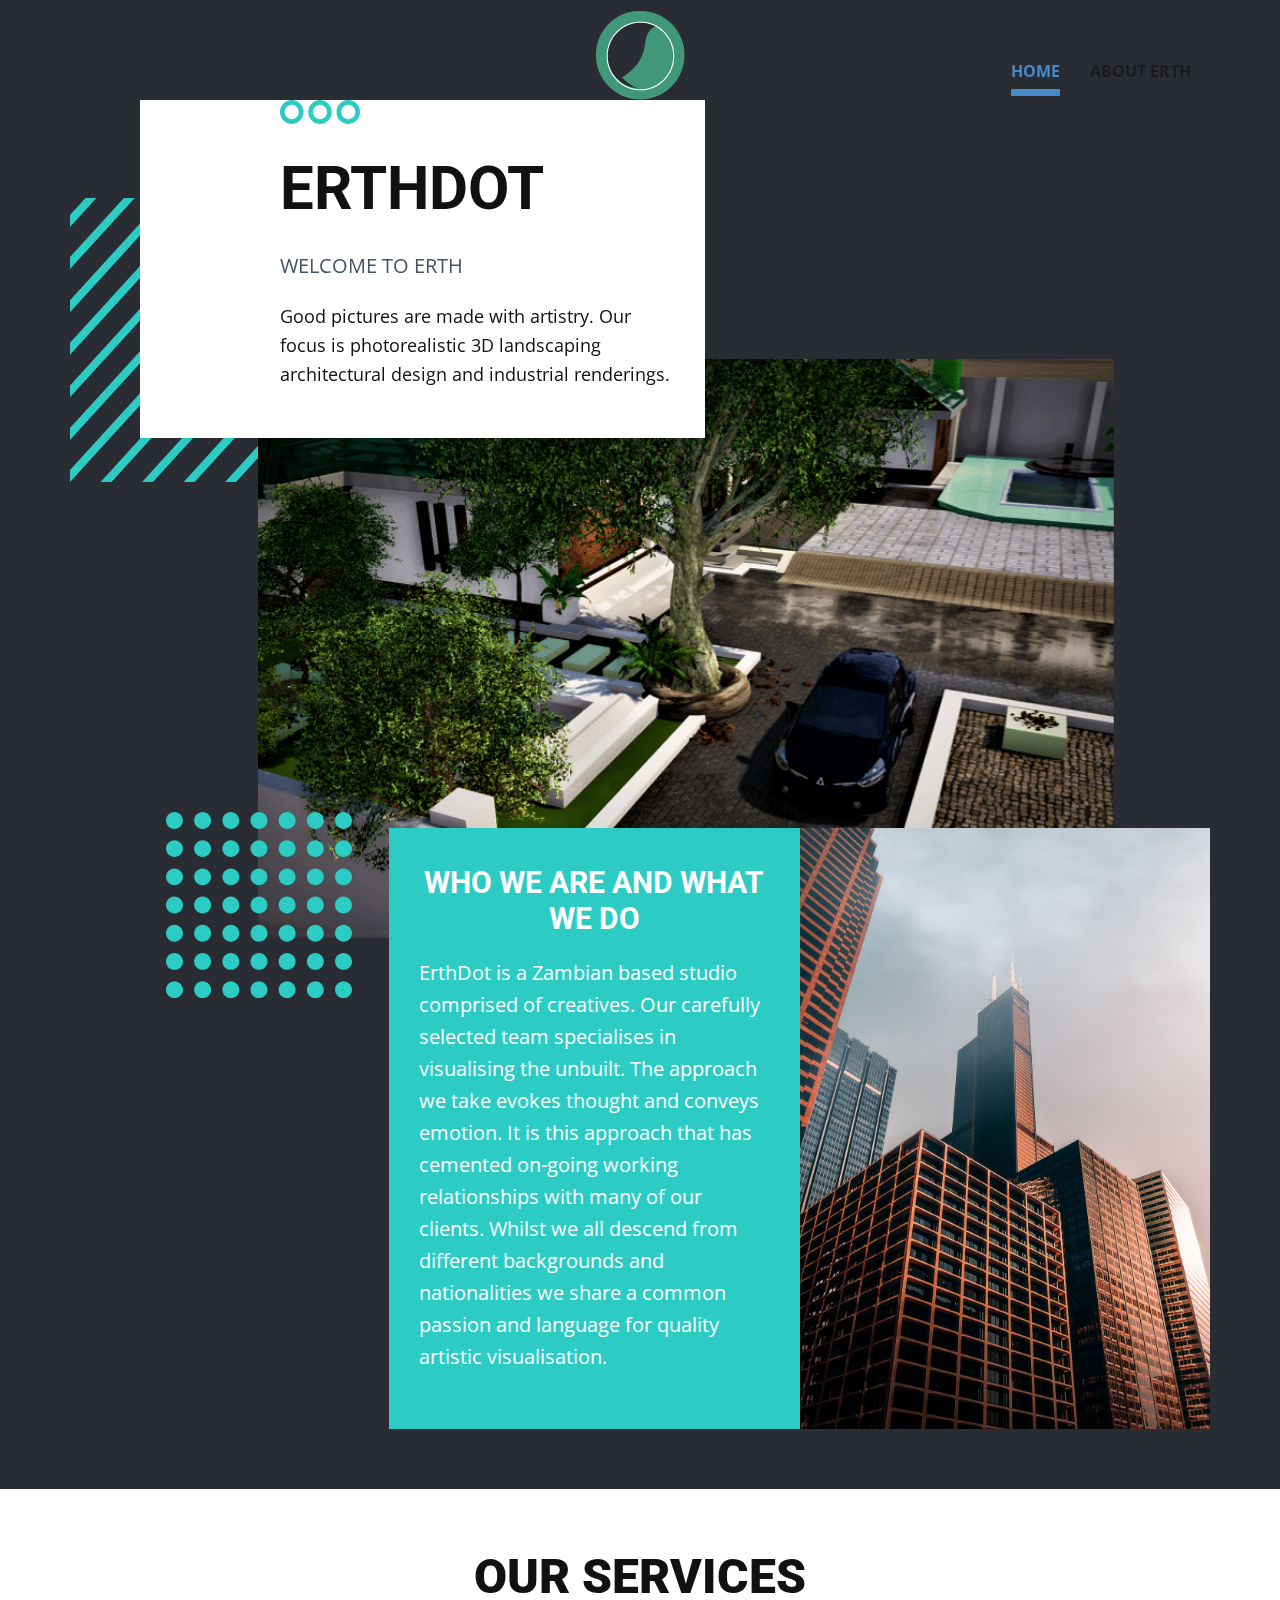
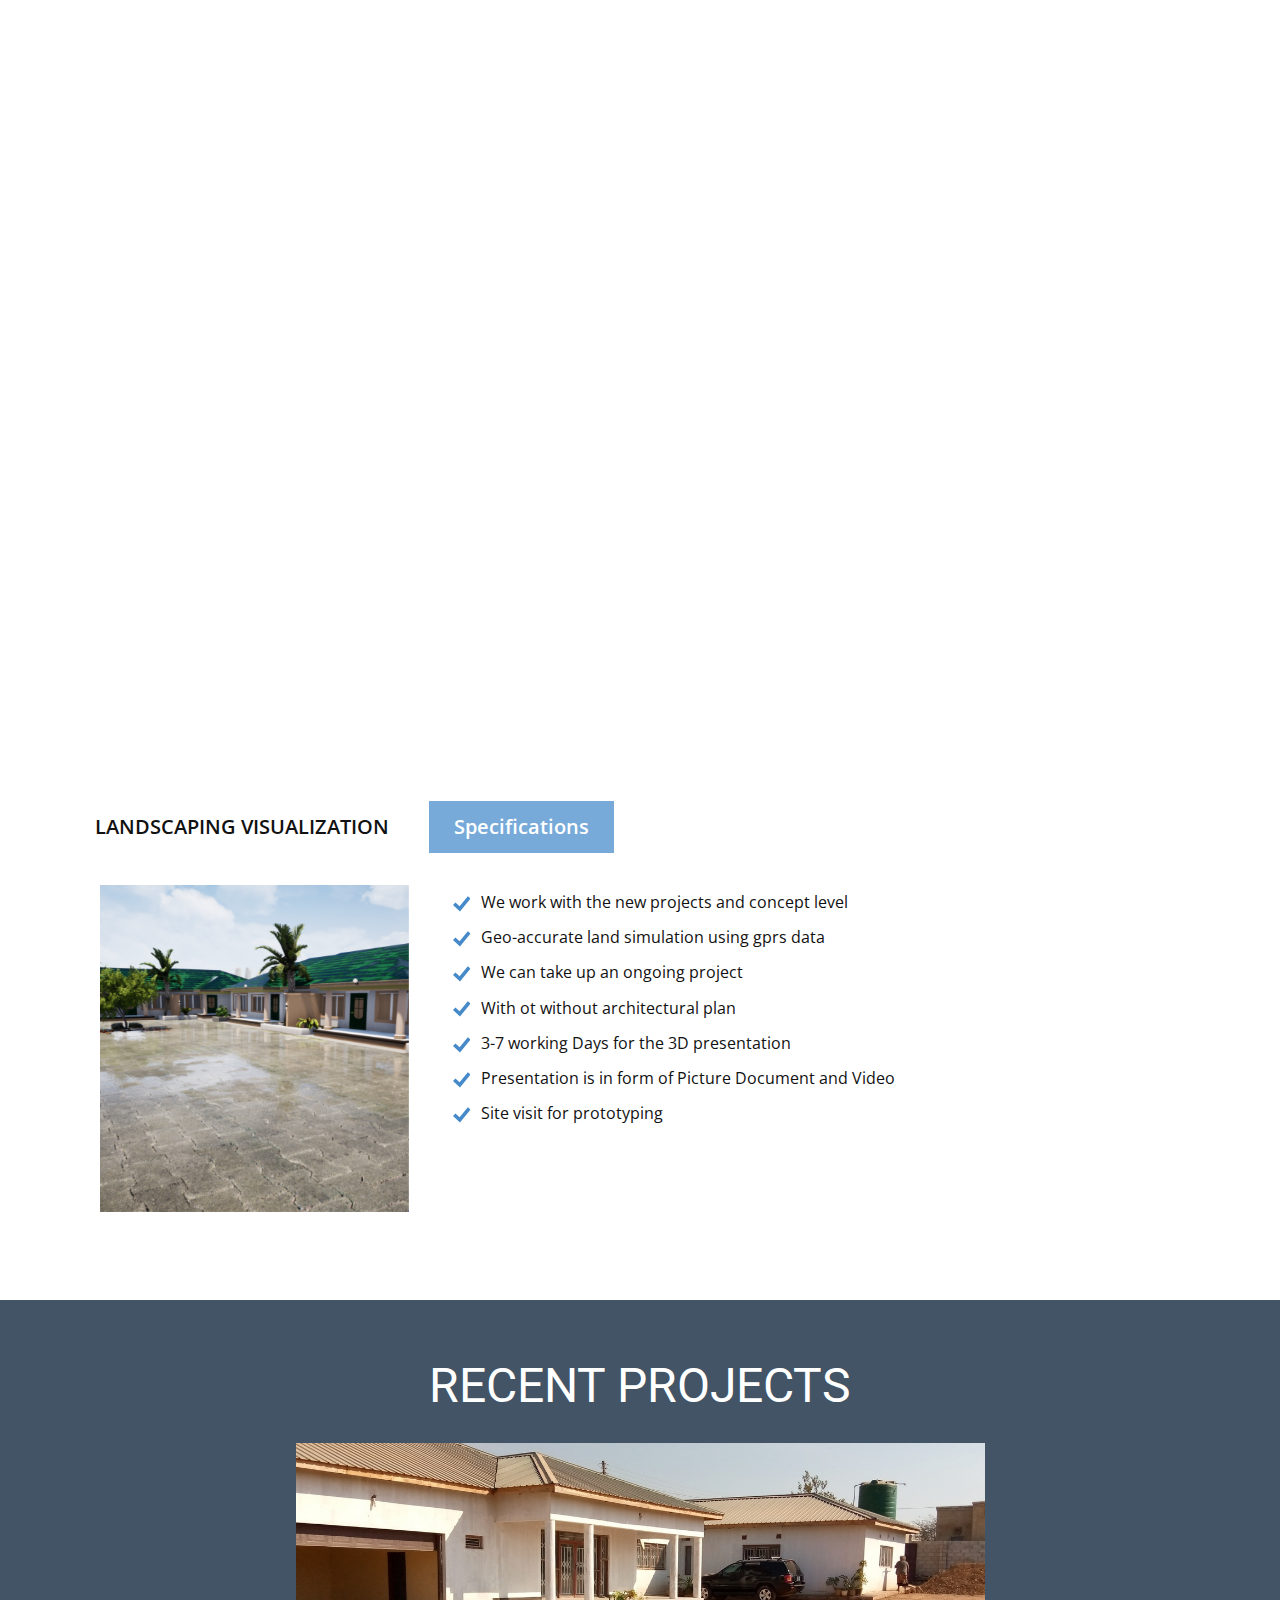
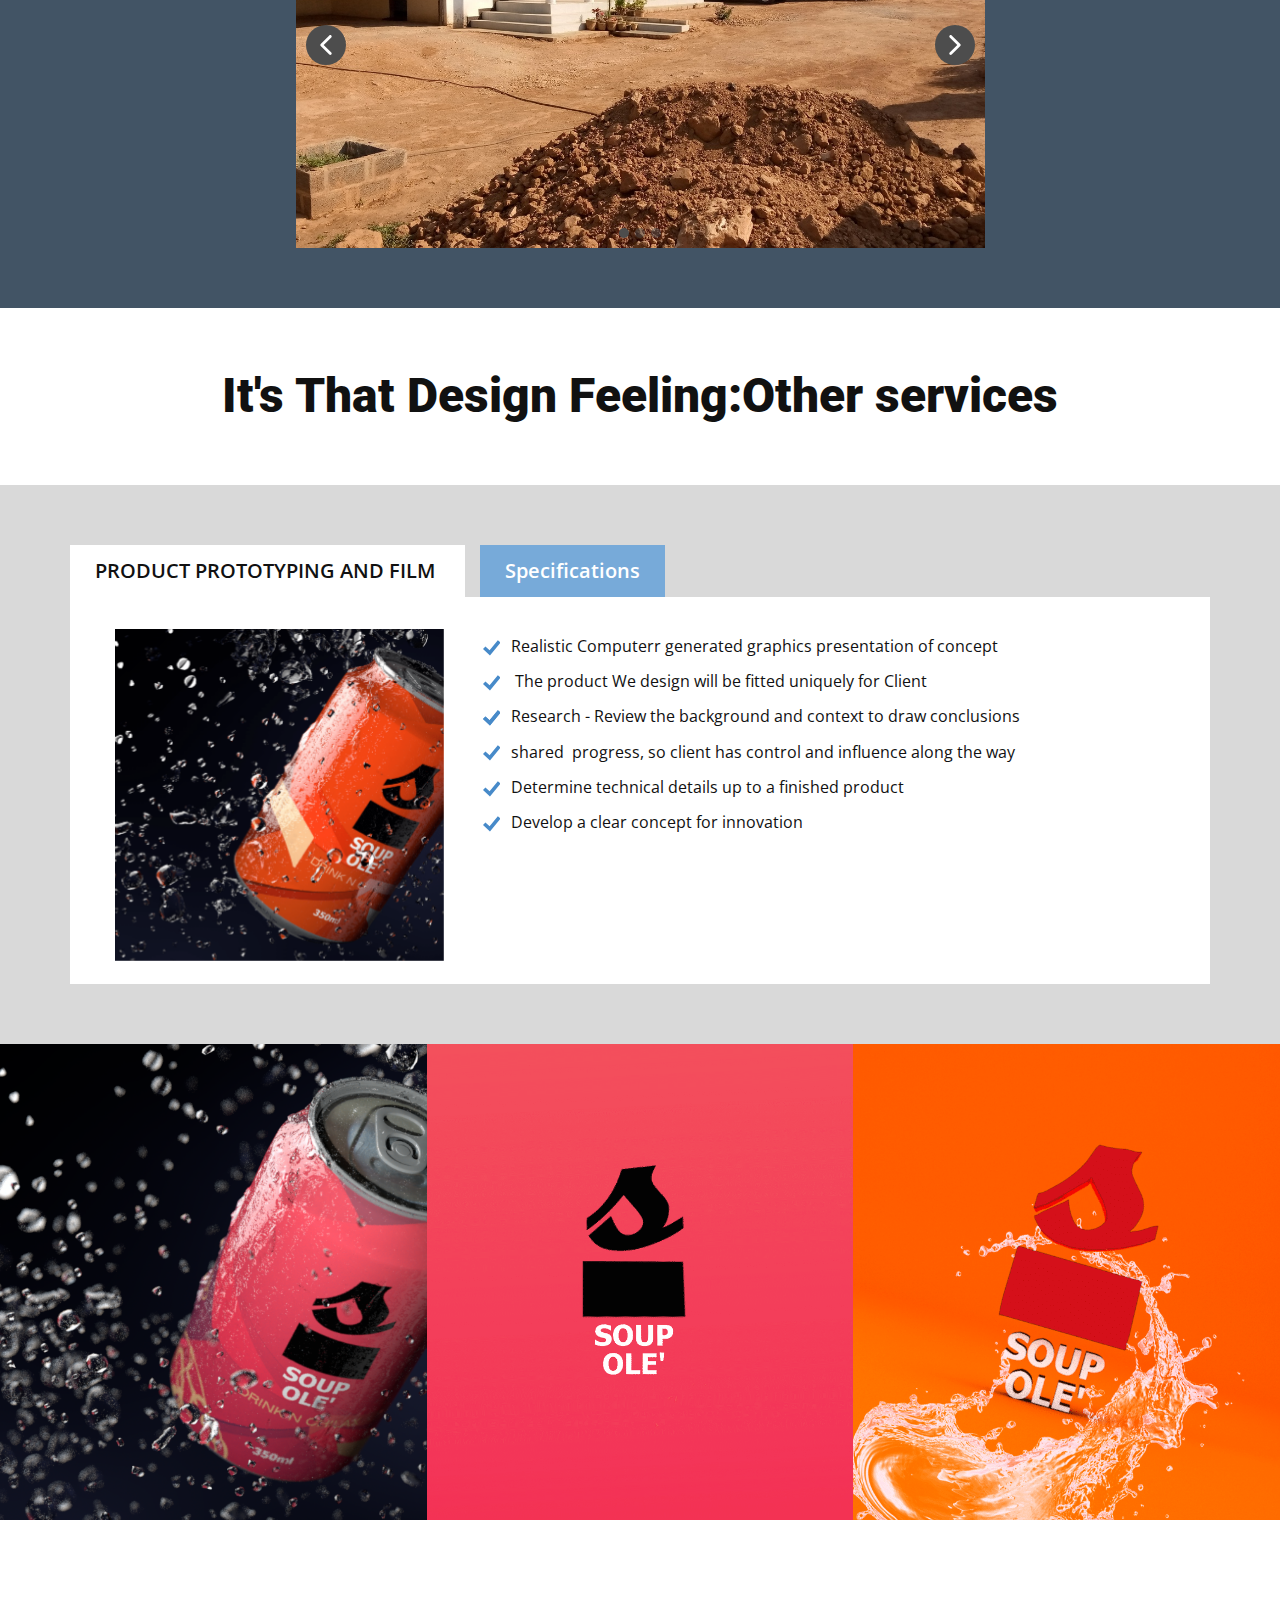
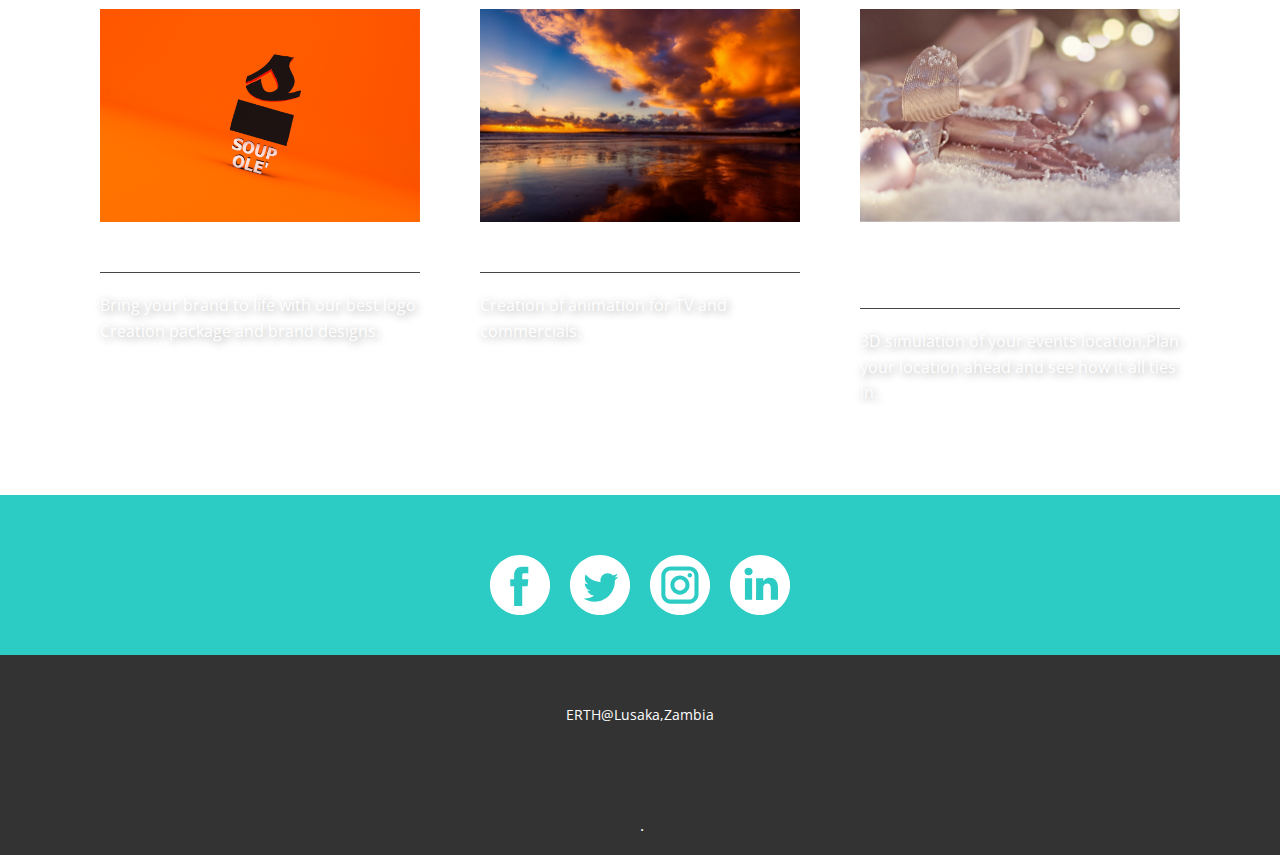
<file: home.html>
<!DOCTYPE html>
<html style="font-size: 16px;">
  <head>
    <meta name="viewport" content="width=device-width, initial-scale=1.0">
    <meta charset="utf-8">
    <meta name="keywords" content="ERTHDOT,zambianvizualization,vizualization,landscaping,design">
    <meta name="description" content="ErthDot is a Zambian based studio comprised of creatives. Our carefully selected team specialises in visualizing the unbuilt. The approach we take evokes thought and conveys emotion. It is this approach that has cemented on-going working relationships with many of our clients.">
    <meta name="page_type" content="np-template-header-footer-from-plugin">
    <title>home</title>
    <link rel="stylesheet" href="nicepage.css" media="screen">
<link rel="stylesheet" href="home.css" media="screen">
    <script class="u-script" type="text/javascript" src="jquery.js" defer=""></script>
    <script class="u-script" type="text/javascript" src="nicepage.js" defer=""></script>
    <meta name="generator" content="Nicepage 3.1.3, nicepage.com">
    <link rel="icon" href="images/favicon.png">
    
    
    
    <link id="u-theme-google-font" rel="stylesheet" href="https://fonts.googleapis.com/css?family=Roboto:100,100i,300,300i,400,400i,500,500i,700,700i,900,900i|Open+Sans:300,300i,400,400i,600,600i,700,700i,800,800i">
    
    
    
    
    
    
    
    
    
    
    
    <script type="application/ld+json">{
		"@context": "http://schema.org",
		"@type": "Organization",
		"name": "ERTHDOT",
		"url": "index.html",
		"logo": "images/Artboard70.75x.png"
}</script>
    <meta property="og:title" content="home">
    <meta property="og:type" content="website">
    <meta property="og:description" content="ErthDot is a Zambian based studio comprised of creatives. Our carefully selected team specialises in visualizing the unbuilt. The approach we take evokes thought and conveys emotion. It is this approach that has cemented on-going working relationships with many of our clients.">
    <meta name="theme-color" content="#478ac9">
    <link rel="canonical" href="index.html">
    <meta property="og:url" content="index.html">
  </head>
  <body class="u-body u-overlap u-overlap-contrast u-overlap-transparent"><header class="u-clearfix u-header u-sticky u-header" id="sec-ba4b"><div class="u-clearfix u-sheet u-sheet-1">
        <!-- Messenger Chat Plugin Code -->
    <div id="fb-root"></div>
      <script>
        window.fbAsyncInit = function() {
          FB.init({
            xfbml            : true,
            version          : 'v10.0'
          });
        };

        (function(d, s, id) {
          var js, fjs = d.getElementsByTagName(s)[0];
          if (d.getElementById(id)) return;
          js = d.createElement(s); js.id = id;
          js.src = 'https://connect.facebook.net/en_US/sdk/xfbml.customerchat.js';
          fjs.parentNode.insertBefore(js, fjs);
        }(document, 'script', 'facebook-jssdk'));
      </script>

      <!-- Your Chat Plugin code -->
      <div class="fb-customerchat"
        attribution="page_inbox"
        page_id="100726631952344">
      </div><a href="home.html" data-page-id="65242079" class="u-image u-logo u-image-1" data-image-width="89" data-image-height="89" title="home" data-animation-name="fadeIn" data-animation-duration="1000" data-animation-delay="2750" data-animation-direction="">
          <img src="images/Artboard70.75x.png" class="u-logo-image u-logo-image-1" data-image-width="89">
        </a>
        <nav class="u-menu u-menu-dropdown u-offcanvas u-menu-1">
          <div class="menu-collapse" style="font-size: 1rem; letter-spacing: 0px; font-weight: 700; text-transform: uppercase;">
            <a class="u-border-7 u-border-active-palette-1-base u-border-hover-palette-1-base u-border-no-left u-border-no-right u-border-no-top u-button-style u-custom-left-right-menu-spacing u-custom-padding-bottom u-custom-top-bottom-menu-spacing u-hover-palette-1-base u-nav-link u-text-active-palette-1-base u-text-grey-90 u-text-hover-grey-90" href="#">
              <svg><use xmlns:xlink="http://www.w3.org/1999/xlink" xlink:href="#menu-hamburger"></use></svg>
              <svg version="1.1" xmlns="http://www.w3.org/2000/svg" xmlns:xlink="http://www.w3.org/1999/xlink"><defs><symbol id="menu-hamburger" viewBox="0 0 16 16" style="width: 16px; height: 16px;"><rect y="1" width="16" height="2"></rect><rect y="7" width="16" height="2"></rect><rect y="13" width="16" height="2"></rect>
</symbol>
</defs></svg>
            </a>
          </div>
          <div class="u-custom-menu u-nav-container">
            <ul class="u-nav u-spacing-30 u-unstyled u-nav-1"><li class="u-nav-item"><a class="u-border-7 u-border-active-palette-1-base u-border-hover-palette-1-base u-border-no-left u-border-no-right u-border-no-top u-button-style u-hover-palette-1-base u-nav-link u-text-active-palette-1-base u-text-grey-90 u-text-hover-grey-90" href="home.html" style="padding: 10px 0px;">home</a>
</li><li class="u-nav-item"><a class="u-border-7 u-border-active-palette-1-base u-border-hover-palette-1-base u-border-no-left u-border-no-right u-border-no-top u-button-style u-hover-palette-1-base u-nav-link u-text-active-palette-1-base u-text-grey-90 u-text-hover-grey-90" href="About-ERTH.html" style="padding: 10px 0px;">About ERTH</a>
</li></ul>
          </div>
          <div class="u-custom-menu u-nav-container-collapse">
            <div class="u-black u-container-style u-inner-container-layout u-opacity u-opacity-95 u-sidenav">
              <div class="u-sidenav-overflow">
                <div class="u-menu-close"></div>
                <ul class="u-align-center u-nav u-popupmenu-items u-unstyled u-nav-2"><li class="u-nav-item"><a class="u-button-style u-nav-link" href="home.html" style="padding: 10px 0px;">home</a>
</li><li class="u-nav-item"><a class="u-button-style u-nav-link" href="About-ERTH.html" style="padding: 10px 0px;">About ERTH</a>
</li></ul>
              </div>
            </div>
            <div class="u-black u-menu-overlay u-opacity u-opacity-70"></div>
          </div>
        </nav>
      </div></header>
    <section class="u-clearfix u-lightbox u-palette-5-dark-3 u-section-1" id="carousel_fb64">
      <div class="u-clearfix u-sheet u-sheet-1">
        <div class="u-shape u-shape-svg u-text-palette-4-base u-shape-1" data-animation-name="slideIn" data-animation-duration="2000" data-animation-delay="750" data-animation-direction="Down" data-href="https://nicepage.com">
          <svg class="u-svg-link" preserveAspectRatio="none" viewBox="0 0 160 160" style=""><use xmlns:xlink="http://www.w3.org/1999/xlink" xlink:href="#svg-c824"></use></svg>
          <svg xmlns="http://www.w3.org/2000/svg" xmlns:xlink="http://www.w3.org/1999/xlink" version="1.1" xml:space="preserve" class="u-svg-content" viewBox="0 0 160 160" x="0px" y="0px" id="svg-c824" style="enable-background:new 0 0 160 160;"><path d="M0,153.3L153.3,0h6.7L0,160V153.3z M129.6,0h6.7L0,136.3v-6.7L129.6,0z M105.6,0h6.7L0,112.3v-6.7L105.6,0z M81.6,0h6.7
	L0,88.3v-6.7L81.6,0z M57.6,0h6.7L0,64.3v-6.7L57.6,0z M33.3,0H40L0,40v-6.7L33.3,0z M9.6,0h6.7L0,16.3V9.6L9.6,0z M18.9,160
	L160,18.9v6.7L25.6,160H18.9z M44.5,160L160,44.5v6.7L51.2,160H44.5z M70.2,160L160,70.2V77l-83,83H70.2z M95.8,160L160,95.8v6.7
	L102.6,160H95.8z M121.8,160l38.2-38.2v6.7L128.5,160H121.8z M147.4,160l12.6-12.6v6.7l-5.9,5.9L147.4,160L147.4,160z"></path></svg>
        </div>
        <img class="u-expand-resize u-image u-image-1" src="images/Image312.png" data-image-width="1919" data-image-height="1080">
        <div class="u-align-left u-container-style u-group u-white u-group-1" data-animation-name="jello" data-animation-duration="1000" data-animation-delay="0" data-animation-direction="">
          <div class="u-container-layout u-valign-top u-container-layout-1">
            <div class="u-shape u-shape-svg u-text-palette-4-base u-shape-2">
              <svg class="u-svg-link" preserveAspectRatio="none" viewBox="0 0 160 48" style=""><use xmlns:xlink="http://www.w3.org/1999/xlink" xlink:href="#svg-b06d"></use></svg>
              <svg xmlns="http://www.w3.org/2000/svg" xmlns:xlink="http://www.w3.org/1999/xlink" version="1.1" xml:space="preserve" class="u-svg-content" viewBox="0 0 160 48" x="0px" y="0px" id="svg-b06d"><path d="M80,9.6c7.6,0,14.1,6.6,14.1,14.4S87.6,38.4,80,38.4S65.9,31.8,65.9,24S72.4,9.6,80,9.6 M80,0C67.1,0,56.5,10.8,56.5,24
	S67.1,48,80,48s23.5-10.8,23.5-24S92.9,0,80,0L80,0z M136.5,9.6c7.6,0,14.1,6.6,14.1,14.4s-6.5,14.4-14.1,14.4s-14.1-6.6-14.1-14.4
	S128.8,9.6,136.5,9.6 M136.5,0c-12.9,0-23.5,10.8-23.5,24s10.6,24,23.5,24c12.9,0,23.5-10.8,23.5-24S149.4,0,136.5,0L136.5,0z
	 M23.5,9.6c7.6,0,14.1,6.6,14.1,14.4s-6.5,14.4-14.1,14.4S9.4,31.8,9.4,24S15.9,9.6,23.5,9.6 M23.5,0C10.6,0,0,10.8,0,24
	s10.6,24,23.5,24s23.5-10.8,23.5-24S36.4,0,23.5,0L23.5,0z"></path></svg>
            </div>
            <h2 class="u-text u-text-1">ERTHDOT</h2>
            <p class="u-text u-text-palette-1-dark-2 u-text-2">WELCOME TO ERTH</p>
            <p class="u-text u-text-3">Good pictures are made with artistry. Our focus is photorealistic 3D landscaping architectural design and industrial renderings.<br>
            </p>
          </div>
        </div>
        <div class="u-shape u-shape-svg u-text-palette-4-base u-shape-3" data-animation-name="rotateIn" data-animation-duration="1000" data-animation-delay="0" data-animation-direction="">
          <svg class="u-svg-link" preserveAspectRatio="none" viewBox="0 0 160 160" style=""><use xmlns:xlink="http://www.w3.org/1999/xlink" xlink:href="#svg-b816"></use></svg>
          <svg xmlns="http://www.w3.org/2000/svg" xmlns:xlink="http://www.w3.org/1999/xlink" version="1.1" xml:space="preserve" class="u-svg-content" viewBox="0 0 160 160" x="0px" y="0px" id="svg-b816"><path d="M14.5,7.3c0,4-3.3,7.3-7.3,7.3S0,11.2,0,7.3S3.3,0,7.3,0S14.5,3.3,14.5,7.3z M7.3,24.2c-4,0-7.3,3.3-7.3,7.3
	s3.3,7.3,7.3,7.3s7.3-3.3,7.3-7.3S11.2,24.2,7.3,24.2z M31.5,0c-4,0-7.3,3.3-7.3,7.3s3.3,7.3,7.3,7.3s7.3-3.3,7.3-7.3S35.5,0,31.5,0
	z M55.8,0c-4,0-7.3,3.3-7.3,7.3s3.3,7.3,7.3,7.3S63,11.2,63,7.3S59.7,0,55.8,0z M80,0c-4,0-7.3,3.3-7.3,7.3s3.3,7.3,7.3,7.3
	s7.3-3.3,7.3-7.3S84,0,80,0z M104.2,0c-4,0-7.3,3.3-7.3,7.3s3.3,7.3,7.3,7.3c4,0,7.3-3.3,7.3-7.3S108.2,0,104.2,0z M128.5,0
	c-4,0-7.3,3.3-7.3,7.3s3.3,7.3,7.3,7.3c4,0,7.3-3.3,7.3-7.3S132.5,0,128.5,0z M152.7,0c-4,0-7.3,3.3-7.3,7.3s3.3,7.3,7.3,7.3
	c4,0,7.3-3.3,7.3-7.3S156.7,0,152.7,0z M31.5,24.2c-4,0-7.3,3.3-7.3,7.3s3.3,7.3,7.3,7.3s7.3-3.3,7.3-7.3S35.5,24.2,31.5,24.2z
	 M55.8,24.2c-4,0-7.3,3.3-7.3,7.3s3.3,7.3,7.3,7.3s7.3-3.3,7.3-7.3S59.7,24.2,55.8,24.2z M80,24.2c-4,0-7.3,3.3-7.3,7.3
	s3.3,7.3,7.3,7.3s7.3-3.3,7.3-7.3S84,24.2,80,24.2z M104.2,24.2c-4,0-7.3,3.3-7.3,7.3s3.3,7.3,7.3,7.3c4,0,7.3-3.3,7.3-7.3
	S108.2,24.2,104.2,24.2z M128.5,24.2c-4,0-7.3,3.3-7.3,7.3s3.3,7.3,7.3,7.3c4,0,7.3-3.3,7.3-7.3S132.5,24.2,128.5,24.2z M152.7,24.2
	c-4,0-7.3,3.3-7.3,7.3s3.3,7.3,7.3,7.3c4,0,7.3-3.3,7.3-7.3S156.7,24.2,152.7,24.2z M7.3,48.5c-4,0-7.3,3.3-7.3,7.3S3.3,63,7.3,63
	s7.3-3.3,7.3-7.3S11.2,48.5,7.3,48.5z M31.5,48.5c-4,0-7.3,3.3-7.3,7.3s3.3,7.3,7.3,7.3s7.3-3.3,7.3-7.3S35.5,48.5,31.5,48.5z
	 M55.8,48.5c-4,0-7.3,3.3-7.3,7.3s3.3,7.3,7.3,7.3s7.3-3.3,7.3-7.3S59.7,48.5,55.8,48.5z M80,48.5c-4,0-7.3,3.3-7.3,7.3S76,63,80,63
	s7.3-3.3,7.3-7.3S84,48.5,80,48.5z M104.2,48.5c-4,0-7.3,3.3-7.3,7.3s3.3,7.3,7.3,7.3c4,0,7.3-3.3,7.3-7.3S108.2,48.5,104.2,48.5z
	 M128.5,48.5c-4,0-7.3,3.3-7.3,7.3s3.3,7.3,7.3,7.3c4,0,7.3-3.3,7.3-7.3S132.5,48.5,128.5,48.5z M152.7,48.5c-4,0-7.3,3.3-7.3,7.3
	s3.3,7.3,7.3,7.3c4,0,7.3-3.3,7.3-7.3S156.7,48.5,152.7,48.5z M7.3,72.7C3.3,72.7,0,76,0,80s3.3,7.3,7.3,7.3s7.3-3.3,7.3-7.3
	S11.2,72.7,7.3,72.7z M31.5,72.7c-4,0-7.3,3.3-7.3,7.3s3.3,7.3,7.3,7.3s7.3-3.3,7.3-7.3S35.5,72.7,31.5,72.7z M55.8,72.7
	c-4,0-7.3,3.3-7.3,7.3s3.3,7.3,7.3,7.3S63,84,63,80S59.7,72.7,55.8,72.7z M80,72.7c-4,0-7.3,3.3-7.3,7.3s3.3,7.3,7.3,7.3
	s7.3-3.3,7.3-7.3S84,72.7,80,72.7z M104.2,72.7c-4,0-7.3,3.3-7.3,7.3s3.3,7.3,7.3,7.3c4,0,7.3-3.3,7.3-7.3S108.2,72.7,104.2,72.7z
	 M128.5,72.7c-4,0-7.3,3.3-7.3,7.3s3.3,7.3,7.3,7.3c4,0,7.3-3.3,7.3-7.3S132.5,72.7,128.5,72.7z M152.7,72.7c-4,0-7.3,3.3-7.3,7.3
	s3.3,7.3,7.3,7.3c4,0,7.3-3.3,7.3-7.3S156.7,72.7,152.7,72.7z M7.3,97c-4,0-7.3,3.3-7.3,7.3c0,4,3.3,7.3,7.3,7.3s7.3-3.3,7.3-7.3
	C14.5,100.3,11.2,97,7.3,97z M31.5,97c-4,0-7.3,3.3-7.3,7.3c0,4,3.3,7.3,7.3,7.3s7.3-3.3,7.3-7.3C38.8,100.3,35.5,97,31.5,97z
	 M55.8,97c-4,0-7.3,3.3-7.3,7.3c0,4,3.3,7.3,7.3,7.3s7.3-3.3,7.3-7.3C63,100.3,59.7,97,55.8,97z M80,97c-4,0-7.3,3.3-7.3,7.3
	c0,4,3.3,7.3,7.3,7.3s7.3-3.3,7.3-7.3C87.3,100.3,84,97,80,97z M104.2,97c-4,0-7.3,3.3-7.3,7.3c0,4,3.3,7.3,7.3,7.3
	c4,0,7.3-3.3,7.3-7.3C111.5,100.3,108.2,97,104.2,97z M128.5,97c-4,0-7.3,3.3-7.3,7.3c0,4,3.3,7.3,7.3,7.3c4,0,7.3-3.3,7.3-7.3
	C135.8,100.3,132.5,97,128.5,97z M152.7,97c-4,0-7.3,3.3-7.3,7.3c0,4,3.3,7.3,7.3,7.3c4,0,7.3-3.3,7.3-7.3
	C160,100.3,156.7,97,152.7,97z M7.3,121.2c-4,0-7.3,3.3-7.3,7.3c0,4,3.3,7.3,7.3,7.3s7.3-3.3,7.3-7.3
	C14.5,124.5,11.2,121.2,7.3,121.2z M31.5,121.2c-4,0-7.3,3.3-7.3,7.3c0,4,3.3,7.3,7.3,7.3s7.3-3.3,7.3-7.3
	C38.8,124.5,35.5,121.2,31.5,121.2z M55.8,121.2c-4,0-7.3,3.3-7.3,7.3c0,4,3.3,7.3,7.3,7.3s7.3-3.3,7.3-7.3
	C63,124.5,59.7,121.2,55.8,121.2z M80,121.2c-4,0-7.3,3.3-7.3,7.3c0,4,3.3,7.3,7.3,7.3s7.3-3.3,7.3-7.3
	C87.3,124.5,84,121.2,80,121.2z M104.2,121.2c-4,0-7.3,3.3-7.3,7.3c0,4,3.3,7.3,7.3,7.3c4,0,7.3-3.3,7.3-7.3
	C111.5,124.5,108.2,121.2,104.2,121.2z M128.5,121.2c-4,0-7.3,3.3-7.3,7.3c0,4,3.3,7.3,7.3,7.3c4,0,7.3-3.3,7.3-7.3
	C135.8,124.5,132.5,121.2,128.5,121.2z M152.7,121.2c-4,0-7.3,3.3-7.3,7.3c0,4,3.3,7.3,7.3,7.3c4,0,7.3-3.3,7.3-7.3
	C160,124.5,156.7,121.2,152.7,121.2z M7.3,145.5c-4,0-7.3,3.3-7.3,7.3c0,4,3.3,7.3,7.3,7.3s7.3-3.3,7.3-7.3
	C14.5,148.8,11.2,145.5,7.3,145.5z M31.5,145.5c-4,0-7.3,3.3-7.3,7.3c0,4,3.3,7.3,7.3,7.3s7.3-3.3,7.3-7.3
	C38.8,148.8,35.5,145.5,31.5,145.5z M55.8,145.5c-4,0-7.3,3.3-7.3,7.3c0,4,3.3,7.3,7.3,7.3s7.3-3.3,7.3-7.3
	C63,148.8,59.7,145.5,55.8,145.5z M80,145.5c-4,0-7.3,3.3-7.3,7.3c0,4,3.3,7.3,7.3,7.3s7.3-3.3,7.3-7.3
	C87.3,148.8,84,145.5,80,145.5z M104.2,145.5c-4,0-7.3,3.3-7.3,7.3c0,4,3.3,7.3,7.3,7.3c4,0,7.3-3.3,7.3-7.3
	C111.5,148.8,108.2,145.5,104.2,145.5z M128.5,145.5c-4,0-7.3,3.3-7.3,7.3c0,4,3.3,7.3,7.3,7.3c4,0,7.3-3.3,7.3-7.3
	C135.8,148.8,132.5,145.5,128.5,145.5z M152.7,145.5c-4,0-7.3,3.3-7.3,7.3c0,4,3.3,7.3,7.3,7.3c4,0,7.3-3.3,7.3-7.3
	C160,148.8,156.7,145.5,152.7,145.5z"></path></svg>
        </div>
        <div class="u-clearfix u-gutter-0 u-layout-wrap u-layout-wrap-1">
          <div class="u-gutter-0 u-layout">
            <div class="u-layout-row">
              <div class="u-container-style u-layout-cell u-palette-4-base u-size-30 u-layout-cell-1">
                <div class="u-container-layout u-container-layout-2">
                  <h3 class="u-align-center u-text u-text-4">WHO WE ARE AND WHAT WE DO</h3>
                  <p class="u-align-left u-text u-text-5">ErthDot is a Zambian based studio comprised of creatives. Our carefully selected team specialises in visualising the unbuilt. The approach we take evokes thought and conveys emotion. It is this approach that has cemented on-going working relationships with many of our clients. Whilst we all descend from different backgrounds and nationalities we share a common passion and language for quality artistic visualisation.</p>
                </div>
              </div>
              <div class="u-container-style u-image u-layout-cell u-size-30 u-image-2">
                <div class="u-container-layout u-valign-middle u-container-layout-3"></div>
              </div>
            </div>
          </div>
        </div>
      </div>
    </section>
    <section class="u-align-center u-clearfix u-section-2" id="sec-b52a">
      <div class="u-clearfix u-sheet u-valign-middle u-sheet-1">
        <h1 class="u-text u-text-1" data-animation-name="flipIn" data-animation-duration="1000" data-animation-delay="0" data-animation-direction="X">OUR SERVICES</h1>
      </div>
    </section>
    <section class="u-clearfix u-shading u-video u-section-3" id="sec-1e62">
      <div style="filter: brightness(0.4);" class="u-absolute-hcenter u-align-left u-background-video u-expanded u-left-0">
        <div style="position: absolute; width: 178%; left: -39%; height: 178%; top: -39%;" class="embed-responsive">
          <iframe style="position: absolute;top: 0;left: 0;width: 100%;height: 100%;" class="embed-responsive-item" src="https://www.youtube.com/embed/znn6mKgNuoo?playlist=znn6mKgNuoo&amp;loop=1&amp;mute=1&amp;showinfo=0&amp;controls=0&amp;start=0&amp;autoplay=1" frameborder="0" allowfullscreen=""></iframe>
        </div>
      </div>
    </section>
    <section class="u-align-center u-clearfix u-image u-parallax u-shading u-section-4" id="sec-96be" data-image-width="2000" data-image-height="1333">
      <div class="u-clearfix u-sheet u-valign-middle u-sheet-1">
        <div class="u-expanded-width u-tabs u-tabs-1">
          <ul class="u-spacing-15 u-tab-list u-unstyled" role="tablist">
            <li class="u-tab-item" role="presentation">
              <a class="active u-active-white u-button-style u-palette-1-light-1 u-tab-link u-tab-link-1" id="link-tab-0da5" href="#tab-0da5" role="tab" aria-controls="tab-0da5" aria-selected="true">LANDSCAPING VISUALIZATION</a>
            </li>
            <li class="u-tab-item" role="presentation">
              <a class="u-active-white u-button-style u-palette-1-light-1 u-tab-link u-tab-link-2" id="link-tab-14b7" href="#tab-14b7" role="tab" aria-controls="tab-14b7" aria-selected="false">Specifications</a>
            </li>
          </ul>
          <div class="u-tab-content">
            <div class="u-container-style u-tab-active u-tab-pane u-white u-tab-pane-1" id="tab-0da5" role="tabpanel" aria-labelledby="link-tab-0da5">
              <div class="u-container-layout u-valign-bottom-sm u-valign-top-xs u-container-layout-1">
                <img alt="" class="u-expanded-width-xs u-image u-image-default u-image-1" data-image-width="1600" data-image-height="900" src="images/a26.png" data-animation-name="tada" data-animation-duration="1000" data-animation-delay="0" data-animation-direction="">
                <ul class="u-custom-list u-text u-text-1">
                  <li style="margin-left: 1.8em;">
                    <div class="class u-list-icon u-text-palette-1-base">
                      <svg xmlns="http://www.w3.org/2000/svg" xmlns:xlink="http://www.w3.org/1999/xlink" version="1.1" xml:space="preserve" class="u-svg-content" viewBox="0 0 512 512" id="svg-0f91" style="font-size: 1.1em; margin: -1.1em;"><path d="m202.6 478-202.6-186.6 70.5-76.6 121.5 111.9 239.4-292.7 80.6 65.9z" fill="currentColor"></path></svg>
                    </div>We work with the new projects and concept level
                  </li>
                  <li style="margin-left: 1.8em;">
                    <div class="class u-list-icon u-text-palette-1-base">
                      <svg xmlns="http://www.w3.org/2000/svg" xmlns:xlink="http://www.w3.org/1999/xlink" version="1.1" xml:space="preserve" class="u-svg-content" viewBox="0 0 512 512" id="svg-0f91" style="font-size: 1.1em; margin: -1.1em;"><path d="m202.6 478-202.6-186.6 70.5-76.6 121.5 111.9 239.4-292.7 80.6 65.9z" fill="currentColor"></path></svg>
                    </div>Geo-accurate land simulation using gprs data
                  </li>
                  <li style="margin-left: 1.8em;">
                    <div class="class u-list-icon u-text-palette-1-base">
                      <svg xmlns="http://www.w3.org/2000/svg" xmlns:xlink="http://www.w3.org/1999/xlink" version="1.1" xml:space="preserve" class="u-svg-content" viewBox="0 0 512 512" id="svg-0f91" style="font-size: 1.1em; margin: -1.1em;"><path d="m202.6 478-202.6-186.6 70.5-76.6 121.5 111.9 239.4-292.7 80.6 65.9z" fill="currentColor"></path></svg>
                    </div>We can take up an ongoing project
                  </li>
                  <li style="margin-left: 1.8em;">
                    <div class="class u-list-icon u-text-palette-1-base">
                      <svg xmlns="http://www.w3.org/2000/svg" xmlns:xlink="http://www.w3.org/1999/xlink" version="1.1" xml:space="preserve" class="u-svg-content" viewBox="0 0 512 512" id="svg-0f91" style="font-size: 1.1em; margin: -1.1em;"><path d="m202.6 478-202.6-186.6 70.5-76.6 121.5 111.9 239.4-292.7 80.6 65.9z" fill="currentColor"></path></svg>
                    </div>With ot without architectural plan
                  </li>
                  <li style="margin-left: 1.8em;">
                    <div class="class u-list-icon u-text-palette-1-base">
                      <svg xmlns="http://www.w3.org/2000/svg" xmlns:xlink="http://www.w3.org/1999/xlink" version="1.1" xml:space="preserve" class="u-svg-content" viewBox="0 0 512 512" id="svg-0f91" style="font-size: 1.1em; margin: -1.1em;"><path d="m202.6 478-202.6-186.6 70.5-76.6 121.5 111.9 239.4-292.7 80.6 65.9z" fill="currentColor"></path></svg>
                    </div>3-7 working Days for the 3D presentation
                  </li>
                  <li style="margin-left: 1.8em;">
                    <div class="class u-list-icon u-text-palette-1-base">
                      <svg xmlns="http://www.w3.org/2000/svg" xmlns:xlink="http://www.w3.org/1999/xlink" version="1.1" xml:space="preserve" class="u-svg-content" viewBox="0 0 512 512" id="svg-0f91" style="font-size: 1.1em; margin: -1.1em;"><path d="m202.6 478-202.6-186.6 70.5-76.6 121.5 111.9 239.4-292.7 80.6 65.9z" fill="currentColor"></path></svg>
                    </div>Presentation is in form of Picture Document and Video
                  </li>
                  <li style="margin-left: 1.8em;">
                    <div class="class u-list-icon u-text-palette-1-base">
                      <svg xmlns="http://www.w3.org/2000/svg" xmlns:xlink="http://www.w3.org/1999/xlink" version="1.1" xml:space="preserve" class="u-svg-content" viewBox="0 0 512 512" id="svg-0f91" style="font-size: 1.1em; margin: -1.1em;"><path d="m202.6 478-202.6-186.6 70.5-76.6 121.5 111.9 239.4-292.7 80.6 65.9z" fill="currentColor"></path></svg>
                    </div>Site visit for prototyping
                  </li>
                </ul>
              </div>
            </div>
            <div class="u-container-style u-tab-pane u-white u-tab-pane-2" id="tab-14b7" role="tabpanel" aria-labelledby="link-tab-14b7">
              <div class="u-container-layout u-valign-top u-container-layout-2">
                <p class="u-text u-text-default u-text-2">This is what we are made for, what you will get is&nbsp;our best work based on your vision and our knowledge of architectural spaces, styling and photography that contributes to the creation of highly developed imagery.&nbsp; &nbsp;<br>we will creative a realistic presentation of your landscaping idea,propose and work with what is already part of the built environment&nbsp;
                </p>
              </div>
            </div>
          </div>
        </div>
      </div>
    </section>
    <section class="u-align-center u-clearfix u-palette-1-dark-2 u-section-5" id="sec-4c29">
      <div class="u-clearfix u-sheet u-sheet-1">
        <h1 class="u-align-center u-text u-text-1">RECENT PROJECTS</h1>
        <div class="u-carousel u-gallery u-layout-carousel u-lightbox u-no-transition u-show-text-none u-gallery-1" data-interval="5000" data-u-ride="carousel" id="carousel-c442">
          <ol class="u-absolute-hcenter u-carousel-indicators u-carousel-indicators-1">
            <li data-u-target="#carousel-c442" data-u-slide-to="0" class="u-active u-grey-70 u-shape-circle" style="width: 10px; height: 10px;"></li>
            <li data-u-target="#carousel-c442" data-u-slide-to="1" class="u-grey-70 u-shape-circle" style="width: 10px; height: 10px;"></li>
            <li data-u-target="#carousel-c442" data-u-slide-to="2" class="u-grey-70 u-shape-circle" style="width: 10px; height: 10px;"></li>
          </ol>
          <div class="u-carousel-inner u-gallery-inner" role="listbox">
            <div class="u-active u-carousel-item u-gallery-item">
              <div class="u-back-slide" data-image-width="1600" data-image-height="738">
                <img class="u-back-image u-expanded" src="images/31.jpg">
              </div>
              <div class="u-over-slide u-over-slide-1">
                <h3 class="u-gallery-heading">Sample Title</h3>
                <p class="u-gallery-text">Sample Text</p>
              </div>
            </div>
            <div class="u-carousel-item u-gallery-item">
              <div class="u-back-slide" data-image-width="1600" data-image-height="900">
                <img class="u-back-image u-expanded" src="images/38.png">
              </div>
              <div class="u-over-slide u-over-slide-2">
                <h3 class="u-gallery-heading">Sample Title</h3>
                <p class="u-gallery-text">Sample Text</p>
              </div>
            </div>
            <div class="u-carousel-item u-gallery-item" data-image-width="1600" data-image-height="900">
              <div class="u-back-slide">
                <img class="u-back-image u-expanded" src="images/31.png">
              </div>
              <div class="u-over-slide u-over-slide-3">
                <h3 class="u-gallery-heading"></h3>
                <p class="u-gallery-text"></p>
              </div>
            </div>
          </div>
          <a class="u-absolute-vcenter u-carousel-control u-carousel-control-prev u-grey-70 u-icon-circle u-opacity u-opacity-70 u-spacing-10 u-text-white u-carousel-control-1" href="#carousel-c442" role="button" data-u-slide="prev">
            <span aria-hidden="true">
              <svg viewBox="0 0 451.847 451.847"><path d="M97.141,225.92c0-8.095,3.091-16.192,9.259-22.366L300.689,9.27c12.359-12.359,32.397-12.359,44.751,0
c12.354,12.354,12.354,32.388,0,44.748L173.525,225.92l171.903,171.909c12.354,12.354,12.354,32.391,0,44.744
c-12.354,12.365-32.386,12.365-44.745,0l-194.29-194.281C100.226,242.115,97.141,234.018,97.141,225.92z"></path></svg>
            </span>
            <span class="sr-only">
              <svg viewBox="0 0 451.847 451.847"><path d="M97.141,225.92c0-8.095,3.091-16.192,9.259-22.366L300.689,9.27c12.359-12.359,32.397-12.359,44.751,0
c12.354,12.354,12.354,32.388,0,44.748L173.525,225.92l171.903,171.909c12.354,12.354,12.354,32.391,0,44.744
c-12.354,12.365-32.386,12.365-44.745,0l-194.29-194.281C100.226,242.115,97.141,234.018,97.141,225.92z"></path></svg>
            </span>
          </a>
          <a class="u-absolute-vcenter u-carousel-control u-carousel-control-next u-grey-70 u-icon-circle u-opacity u-opacity-70 u-spacing-10 u-text-white u-carousel-control-2" href="#carousel-c442" role="button" data-u-slide="next">
            <span aria-hidden="true">
              <svg viewBox="0 0 451.846 451.847"><path d="M345.441,248.292L151.154,442.573c-12.359,12.365-32.397,12.365-44.75,0c-12.354-12.354-12.354-32.391,0-44.744
L278.318,225.92L106.409,54.017c-12.354-12.359-12.354-32.394,0-44.748c12.354-12.359,32.391-12.359,44.75,0l194.287,194.284
c6.177,6.18,9.262,14.271,9.262,22.366C354.708,234.018,351.617,242.115,345.441,248.292z"></path></svg>
            </span>
            <span class="sr-only">
              <svg viewBox="0 0 451.846 451.847"><path d="M345.441,248.292L151.154,442.573c-12.359,12.365-32.397,12.365-44.75,0c-12.354-12.354-12.354-32.391,0-44.744
L278.318,225.92L106.409,54.017c-12.354-12.359-12.354-32.394,0-44.748c12.354-12.359,32.391-12.359,44.75,0l194.287,194.284
c6.177,6.18,9.262,14.271,9.262,22.366C354.708,234.018,351.617,242.115,345.441,248.292z"></path></svg>
            </span>
          </a>
        </div>
      </div>
    </section>
    <section class="u-align-center u-clearfix u-section-6" id="sec-3325">
      <div class="u-clearfix u-sheet u-valign-middle u-sheet-1">
        <h1 class="u-text u-text-1">It's That Design Feeling:Other services</h1>
      </div>
    </section>
    <section class="u-align-center u-clearfix u-grey-15 u-section-7" id="carousel_2d74">
      <div class="u-clearfix u-sheet u-valign-middle u-sheet-1">
        <div class="u-expanded-width u-tabs u-tabs-1">
          <ul class="u-spacing-15 u-tab-list u-unstyled" role="tablist">
            <li class="u-tab-item" role="presentation">
              <a class="active u-active-white u-button-style u-palette-1-light-1 u-tab-link u-tab-link-1" id="link-tab-0da5" href="#tab-0da5" role="tab" aria-controls="tab-0da5" aria-selected="true">PRODUCT PROTOTYPING AND FILM&nbsp;</a>
            </li>
            <li class="u-tab-item" role="presentation">
              <a class="u-active-white u-button-style u-palette-1-light-1 u-tab-link u-tab-link-2" id="link-tab-14b7" href="#tab-14b7" role="tab" aria-controls="tab-14b7" aria-selected="false">Specifications</a>
            </li>
          </ul>
          <div class="u-tab-content">
            <div class="u-container-style u-tab-active u-tab-pane u-white u-tab-pane-1" id="tab-0da5" role="tabpanel" aria-labelledby="link-tab-0da5">
              <div class="u-container-layout u-valign-bottom-sm u-valign-top-xs u-container-layout-1">
                <img alt="" class="u-expanded-width-xs u-image u-image-default u-image-1" src="images/SOUPONEcan.png" data-animation-name="flipIn" data-animation-duration="1750" data-animation-delay="1000" data-animation-direction="X">
                <ul class="u-custom-list u-text u-text-1">
                  <li style="margin-left: 1.8em;">
                    <div class="class u-list-icon u-text-palette-1-base">
                      <svg xmlns="http://www.w3.org/2000/svg" xmlns:xlink="http://www.w3.org/1999/xlink" version="1.1" xml:space="preserve" class="u-svg-content" viewBox="0 0 512 512" id="svg-0f91" style="font-size: 1.1em; margin: -1.1em;"><path d="m202.6 478-202.6-186.6 70.5-76.6 121.5 111.9 239.4-292.7 80.6 65.9z" fill="currentColor"></path></svg>
                    </div>Realistic Computerr generated graphics presentation of concept
                  </li>
                  <li style="margin-left: 1.8em;">
                    <div class="class u-list-icon u-text-palette-1-base">
                      <svg xmlns="http://www.w3.org/2000/svg" xmlns:xlink="http://www.w3.org/1999/xlink" version="1.1" xml:space="preserve" class="u-svg-content" viewBox="0 0 512 512" id="svg-0f91" style="font-size: 1.1em; margin: -1.1em;"><path d="m202.6 478-202.6-186.6 70.5-76.6 121.5 111.9 239.4-292.7 80.6 65.9z" fill="currentColor"></path></svg>
                    </div>&nbsp;The product We design will be fitted uniquely for Client<br>
                  </li>
                  <li style="margin-left: 1.8em;">
                    <div class="class u-list-icon u-text-palette-1-base">
                      <svg xmlns="http://www.w3.org/2000/svg" xmlns:xlink="http://www.w3.org/1999/xlink" version="1.1" xml:space="preserve" class="u-svg-content" viewBox="0 0 512 512" id="svg-0f91" style="font-size: 1.1em; margin: -1.1em;"><path d="m202.6 478-202.6-186.6 70.5-76.6 121.5 111.9 239.4-292.7 80.6 65.9z" fill="currentColor"></path></svg>
                    </div>
                    <div class="class u-list-icon u-text-palette-1-base">
                      <svg xmlns="http://www.w3.org/2000/svg" xmlns:xlink="http://www.w3.org/1999/xlink" version="1.1" xml:space="preserve" class="u-svg-content" viewBox="0 0 512 512" id="svg-0f91" style="font-size: 1.1em; margin: -1.1em;"><path d="m202.6 478-202.6-186.6 70.5-76.6 121.5 111.9 239.4-292.7 80.6 65.9z" fill="currentColor"></path></svg>
                    </div>Research - Review the background and context to draw conclusions<br>
                  </li>
                  <li style="margin-left: 1.8em;">
                    <div class="class u-list-icon u-text-palette-1-base">
                      <svg xmlns="http://www.w3.org/2000/svg" xmlns:xlink="http://www.w3.org/1999/xlink" version="1.1" xml:space="preserve" class="u-svg-content" viewBox="0 0 512 512" id="svg-0f91" style="font-size: 1.1em; margin: -1.1em;"><path d="m202.6 478-202.6-186.6 70.5-76.6 121.5 111.9 239.4-292.7 80.6 65.9z" fill="currentColor"></path></svg>
                    </div>shared&nbsp; progress, so client has control and influence along the way
                  </li>
                  <li style="margin-left: 1.8em;">
                    <div class="class u-list-icon u-text-palette-1-base">
                      <svg xmlns="http://www.w3.org/2000/svg" xmlns:xlink="http://www.w3.org/1999/xlink" version="1.1" xml:space="preserve" class="u-svg-content" viewBox="0 0 512 512" id="svg-0f91" style="font-size: 1.1em; margin: -1.1em;"><path d="m202.6 478-202.6-186.6 70.5-76.6 121.5 111.9 239.4-292.7 80.6 65.9z" fill="currentColor"></path></svg>
                    </div>Determine technical details up to a finished product<br>
                  </li>
                  <li style="margin-left: 1.8em;">
                    <div class="class u-list-icon u-text-palette-1-base">
                      <svg xmlns="http://www.w3.org/2000/svg" xmlns:xlink="http://www.w3.org/1999/xlink" version="1.1" xml:space="preserve" class="u-svg-content" viewBox="0 0 512 512" id="svg-0f91" style="font-size: 1.1em; margin: -1.1em;"><path d="m202.6 478-202.6-186.6 70.5-76.6 121.5 111.9 239.4-292.7 80.6 65.9z" fill="currentColor"></path></svg>
                    </div>Develop a clear concept for innovation<br>
                  </li>
                </ul>
              </div>
            </div>
            <div class="u-align-left u-container-style u-tab-pane u-white u-tab-pane-2" id="tab-14b7" role="tabpanel" aria-labelledby="link-tab-14b7">
              <div class="u-container-layout u-valign-top u-container-layout-2">
                <p class="u-text u-text-default u-text-2"><b>You have a brilliant idea</b>&nbsp;for a product or device. So what's next?<br>After years of designing products in various fields, I offer my creativity and experience to explore your idea and put it on paper, the way we imagine your product could look like and feel.<br>For this, use of hand sketching to visualize innovation, style, and use.<br>sketches are the output of the research in the field of your choice, searching for aspects you haven't thought of, looking for new details that could become the base for innovation of your idea.<br>Once you have concepts to choose from, your next steps in development should be more apparent.<br>We keep thorough communication&nbsp;to ensure that my designs are in context.
                </p>
              </div>
            </div>
          </div>
        </div>
      </div>
    </section>
    <section class="u-align-center u-clearfix u-valign-middle u-section-8" id="sec-9f23">
      <div class="u-clearfix u-expanded-width u-gutter-0 u-layout-wrap u-layout-wrap-1">
        <div class="u-gutter-0 u-layout">
          <div class="u-layout-row">
            <div class="u-container-style u-effect-hover-zoom u-layout-cell u-left-cell u-size-20 u-layout-cell-1" src="" data-image-width="1000" data-image-height="677">
              <div class="u-background-effect u-expanded">
                <div class="u-background-effect-image u-expanded u-image u-image-1" data-image-width="1000" data-image-height="677"></div>
              </div>
              <div class="u-container-layout u-container-layout-1"></div>
            </div>
            <div class="u-container-style u-effect-hover-zoom u-layout-cell u-size-20 u-layout-cell-2" src="" data-image-width="1600" data-image-height="900" data-animation-name="fadeIn" data-animation-duration="1000" data-animation-delay="0" data-animation-direction="">
              <div class="u-background-effect u-expanded">
                <div class="u-background-effect-image u-expanded u-image u-image-2" data-image-width="1600" data-image-height="900"></div>
              </div>
              <div class="u-container-layout u-container-layout-2"></div>
            </div>
            <div class="u-container-style u-effect-hover-zoom u-layout-cell u-right-cell u-size-20 u-layout-cell-3" src="" data-image-width="1224" data-image-height="792">
              <div class="u-background-effect u-expanded">
                <div class="u-background-effect-image u-expanded u-image u-image-3" data-image-width="1224" data-image-height="792"></div>
              </div>
              <div class="u-container-layout u-container-layout-3"></div>
            </div>
          </div>
        </div>
      </div>
    </section>
    <section class="u-clearfix u-image u-lightbox u-parallax u-shading u-section-9" id="sec-8df4" data-image-width="2000" data-image-height="1333">
      <div class="u-clearfix u-sheet u-valign-middle u-sheet-1">
        <div class="u-list u-repeater u-list-1">
          <div class="u-container-style u-list-item u-repeater-item">
            <div class="u-container-layout u-similar-container u-container-layout-1">
              <img alt="" class="u-expanded-width u-image u-image-default u-image-1" data-image-width="1224" data-image-height="792" src="images/soupoleLOgO.png" data-animation-name="flipIn" data-animation-duration="1000" data-animation-delay="0" data-animation-direction="X">
              <h3 class="u-align-center-lg u-align-center-md u-align-center-sm u-align-center-xs u-text u-text-default u-text-1">BRANDING</h3>
              <div class="u-border-1 u-border-grey-dark-1 u-expanded-width u-line u-line-horizontal u-line-1" data-animation-name="rollIn" data-animation-duration="1000" data-animation-delay="0" data-animation-direction=""></div>
              <p class="u-text u-text-2">Bring your brand to life with our best logo Creation package and brand designs.</p>
            </div>
          </div>
          <div class="u-container-style u-list-item u-repeater-item">
            <div class="u-container-layout u-similar-container u-container-layout-2">
              <img alt="" class="u-expanded-width u-image u-image-default u-image-2" data-image-width="1280" data-image-height="853" src="images/54e4d1474352a414f6da8c7dda793678153bdee757596c48732f73d7924ecc59bb_1280.jpg" data-animation-name="flipIn" data-animation-duration="1000" data-animation-delay="0" data-animation-direction="X">
              <h3 class="u-align-center-lg u-align-center-md u-align-center-sm u-align-center-xs u-text u-text-default u-text-3">ANIMATION AND VFX</h3>
              <div class="u-border-1 u-border-grey-dark-1 u-expanded-width u-line u-line-horizontal u-line-2" data-animation-name="rollIn" data-animation-duration="1000" data-animation-delay="0" data-animation-direction=""></div>
              <p class="u-text u-text-4">Creation of animation for TV and commercials.</p>
            </div>
          </div>
          <div class="u-container-style u-list-item u-repeater-item">
            <div class="u-container-layout u-similar-container u-container-layout-3">
              <img alt="" class="u-expanded-width u-image u-image-default u-image-3" data-image-width="1280" data-image-height="910" src="images/53e8d6474352a814f6da8c7dda793678153bdee757596c48732f73d7924fcd5ab8_1280.jpg" data-animation-name="flipIn" data-animation-duration="1000" data-animation-delay="0" data-animation-direction="X">
              <h3 class="u-align-center-lg u-align-center-md u-align-center-sm u-align-center-xs u-text u-text-default u-text-5">EVENT&nbsp; &nbsp; SETUP VISUALIZATION</h3>
              <div class="u-border-1 u-border-grey-dark-1 u-expanded-width u-line u-line-horizontal u-line-3" data-animation-name="rollIn" data-animation-duration="1000" data-animation-delay="0" data-animation-direction=""></div>
              <p class="u-text u-text-6">3D simulation of your events location,Plan your location ahead and see how it all ties in.</p>
            </div>
          </div>
        </div>
      </div>
    </section>
    <section class="u-clearfix u-palette-4-dark-1 u-section-10" id="sec-3a20">
      <div class="u-clearfix u-sheet u-sheet-1">
        <div class="u-align-left u-social-icons u-spacing-20 u-social-icons-1" data-animation-name="fadeIn" data-animation-duration="1000" data-animation-delay="0" data-animation-direction="">
          <a class="u-social-url" target="_blank" href="https://facebook.com/Erthdot"><span class="u-icon u-icon-circle u-social-facebook u-social-type-fill u-icon-1">
          <svg class="u-svg-link" preserveAspectRatio="xMidYMin slice" viewBox="0 0 112 112" style=""><use xmlns:xlink="http://www.w3.org/1999/xlink" xlink:href="#svg-b746"></use></svg>
          <svg x="0px" y="0px" viewBox="0 0 112 112" id="svg-b746" class="u-svg-content"><path d="M56.1,0C25.1,0,0,25.1,0,56.1c0,31,25.1,56.1,56.1,56.1c31,0,56.1-25.1,56.1-56.1C112.2,25.1,87.1,0,56.1,0z M71.6,34.3h-8.2c-1.3,0-3.2,0.7-3.2,3.5v7.6h11.3l-1.3,12.9h-10V95H45V58.3h-7.2V45.4H45v-8.3c0-6,2.8-15.3,15.3-15.3l11.2,0V34.3z "></path></svg>
        </span>
          </a>
          <a class="u-social-url" target="_blank" href="https://twitter.com/Erthdot.twitter"><span class="u-icon u-icon-circle u-social-twitter u-social-type-fill u-icon-2">
          <svg class="u-svg-link" preserveAspectRatio="xMidYMin slice" viewBox="0 0 112 112" style=""><use xmlns:xlink="http://www.w3.org/1999/xlink" xlink:href="#svg-ee89"></use></svg>
          <svg x="0px" y="0px" viewBox="0 0 112 112" id="svg-ee89" class="u-svg-content"><path d="M56.1,0C25.1,0,0,25.1,0,56.1s25.1,56.1,56.1,56.1s56.1-25.1,56.1-56.1S87.1,0,56.1,0z M83.8,47.3 c0,0.6,0,1.2,0,1.7c0,17.7-13.5,38.2-38.2,38.2c-7.6,0-14.6-2.2-20.6-6c1,0.1,2.1,0.2,3.2,0.2c6.3,0,12.1-2.1,16.7-5.7 c-5.9-0.1-10.8-4-12.5-9.3c0.8,0.2,1.7,0.2,2.5,0.2c1.2,0,2.4-0.2,3.5-0.5c-6.1-1.2-10.8-6.7-10.8-13.1c0-0.1,0-0.1,0-0.2 c1.8,1,3.9,1.6,6.1,1.7c-3.6-2.4-6-6.5-6-11.2c0-2.5,0.7-4.8,1.8-6.7c6.6,8.1,16.5,13.5,27.6,14c-0.2-1-0.3-2-0.3-3.1 c0-7.4,6-13.4,13.4-13.4c3.9,0,7.3,1.6,9.8,4.2c3.1-0.6,5.9-1.7,8.5-3.3c-1,3.1-3.1,5.8-5.9,7.4c2.7-0.3,5.3-1,7.7-2.1 C88.7,43,86.4,45.4,83.8,47.3z"></path></svg>
        </span>
          </a>
          <a class="u-social-url" target="_blank" href="https://www.instagram.com/erthdot"><span class="u-icon u-icon-circle u-social-instagram u-social-type-fill u-icon-3">
          <svg class="u-svg-link" preserveAspectRatio="xMidYMin slice" viewBox="0 0 112 112" style=""><use xmlns:xlink="http://www.w3.org/1999/xlink" xlink:href="#svg-1a1a"></use></svg>
          <svg x="0px" y="0px" viewBox="0 0 112 112" id="svg-1a1a" class="u-svg-content"><path d="M56.1,0C25.1,0,0,25.1,0,56.1c0,31,25.1,56.1,56.1,56.1c31,0,56.1-25.1,56.1-56.1C112.2,25.1,87.1,0,56.1,0z M90.6,73.4c0,9.6-7.8,17.5-17.5,17.5H38.6c-9.6,0-17.5-7.9-17.5-17.6V38.8c0-9.6,7.8-17.5,17.5-17.5h34.5c9.6,0,17.5,7.8,17.5,17.5 V73.4z"></path><path d="M73.1,28.9H38.6c-5.4,0-9.9,4.4-9.9,9.9v34.5c0,5.4,4.4,9.9,9.9,9.9h34.5c5.4,0,9.9-4.4,9.9-9.9V38.8 C83,33.4,78.6,28.9,73.1,28.9z M55.9,74C46,74,38,66,38,56.1c0-9.9,8-17.9,17.9-17.9c9.9,0,17.9,8,17.9,17.9 C73.8,66,65.8,74,55.9,74z M74.3,41.9c-2.3,0-4.2-1.9-4.2-4.2s1.9-4.2,4.2-4.2c2.3,0,4.2,1.9,4.2,4.2S76.6,41.9,74.3,41.9z"></path><path d="M55.9,45.8c-5.7,0-10.4,4.6-10.3,10.3c0,5.7,4.6,10.3,10.3,10.3s10.3-4.6,10.3-10.3 C66.2,50.4,61.6,45.8,55.9,45.8z"></path></svg>
        </span>
          </a>
          <a class="u-social-url" target="_blank" href=""><span class="u-icon u-icon-circle u-social-linkedin u-social-type-fill u-icon-4">
          <svg class="u-svg-link" preserveAspectRatio="xMidYMin slice" viewBox="0 0 112 112" style=""><use xmlns:xlink="http://www.w3.org/1999/xlink" xlink:href="#svg-91b0"></use></svg>
          <svg x="0px" y="0px" viewBox="0 0 112 112" id="svg-91b0" class="u-svg-content"><path d="M62.1,49.3v-0.1C62.1,49.2,62,49.2,62.1,49.3L62.1,49.3z"></path><path d="M56.1,0C25.1,0,0,25.1,0,56.1s25.1,56.1,56.1,56.1c31,0,56.1-25.1,56.1-56.1S87.1,0,56.1,0z M41.3,83.7H27.9 V43.4h13.4V83.7z M34.6,37.9L34.6,37.9c-4.6,0-7.5-3.1-7.5-7c0-4,3-7,7.6-7c4.6,0,7.4,3,7.5,7C42.2,34.8,39.2,37.9,34.6,37.9z M89.6,83.7H76.2V62.2c0-5.4-1.9-9.1-6.8-9.1c-3.7,0-5.9,2.5-6.9,4.9c-0.4,0.9-0.4,2.1-0.4,3.3v22.5H48.7c0,0,0.2-36.5,0-40.3h13.4 v5.7c1.8-2.7,5-6.7,12.1-6.7c8.8,0,15.4,5.8,15.4,18.1V83.7z"></path></svg>
        </span>
          </a>
        </div>
      </div>
    </section>
    
    
    <footer class="u-align-center u-clearfix u-footer u-grey-80 u-footer" id="sec-bcbc"><div class="u-clearfix u-sheet u-sheet-1">
        <p class="u-small-text u-text u-text-variant u-text-1">ERTH@Lusaka,Zambia</p>
      </div></footer>
    <section class="u-backlink u-clearfix u-grey-80">
      </p>
     </a>. 
    </section>
  <!-- Start of HubSpot Embed Code -->
  <script type="text/javascript" id="hs-script-loader" async defer src="//js.hs-scripts.com/9329491.js"></script>
<!-- End of HubSpot Embed Code -->
</body>
</html>
</file>
<file: home.css>
.u-section-1 {
  background-image: none;
}

.u-section-1 .u-sheet-1 {
  min-height: 1484px;
}

.u-section-1 .u-shape-1 {
  width: 259px;
  height: 284px;
  animation-duration: 2000ms;
  margin: 198px auto 0 0;
}

.u-section-1 .u-image-1 {
  width: 856px;
  height: 579px;
  margin: -123px 96px 0 auto;
}

.u-section-1 .u-group-1 {
  width: 565px;
  min-height: 338px;
  background-image: none;
  animation-duration: 1000ms;
  margin: -838px auto 0 70px;
}

.u-section-1 .u-container-layout-1 {
  padding: 0 30px 30px 140px;
}

.u-section-1 .u-shape-2 {
  width: 80px;
  height: 24px;
  margin: 0 auto 0 0;
}

.u-section-1 .u-text-1 {
  font-size: 3.75rem;
  font-weight: 700;
  margin: 32px 0 0;
}

.u-section-1 .u-text-2 {
  font-size: 1.25rem;
  margin: 28px 0 0;
}

.u-section-1 .u-text-3 {
  font-size: 1.125rem;
  margin: 20px 0 0;
}

.u-section-1 .u-shape-3 {
  width: 186px;
  height: 186px;
  animation-duration: 1000ms;
  margin: 374px auto 0 96px;
}

.u-section-1 .u-layout-wrap-1 {
  width: 821px;
  margin: -170px 0 60px auto;
}

.u-section-1 .u-layout-cell-1 {
  min-height: 601px;
}

.u-section-1 .u-container-layout-2 {
  padding: 30px;
}

.u-section-1 .u-text-4 {
  margin-top: 7px;
  margin-bottom: 0;
  font-weight: 700;
}

.u-section-1 .u-text-5 {
  margin-bottom: 0;
  margin-top: 20px;
  font-size: 1.25rem;
}

.u-section-1 .u-image-2 {
  min-height: 601px;
  background-image: url("images/brown-high-skyscrapers_181624-4638.jpg");
  background-position: 50% 50%;
}

.u-section-1 .u-container-layout-3 {
  padding: 30px;
}

@media (max-width: 1199px) {
  .u-section-1 .u-shape-1 {
    margin-top: 79px;
  }

  .u-section-1 .u-image-1 {
    width: 726px;
    height: 558px;
    margin-top: -119px;
    margin-right: 52px;
  }

  .u-section-1 .u-group-1 {
    width: 552px;
    min-height: 350px;
    margin-top: -738px;
    margin-left: 83px;
  }

  .u-section-1 .u-container-layout-1 {
    padding-top: 11px;
  }

  .u-section-1 .u-text-1 {
    margin-top: 60px;
  }

  .u-section-1 .u-text-2 {
    margin-top: 0;
  }

  .u-section-1 .u-text-3 {
    margin-top: 22px;
  }

  .u-section-1 .u-shape-3 {
    margin-top: 255px;
    margin-right: 681px;
    margin-left: auto;
  }

  .u-section-1 .u-layout-wrap-1 {
    margin-top: -142px;
  }

  .u-section-1 .u-text-4 {
    margin-top: 18px;
    margin-right: 0;
  }

  .u-section-1 .u-text-5 {
    margin-top: 22px;
    margin-left: 0;
    margin-right: 0;
  }
}

@media (max-width: 991px) {
  .u-section-1 .u-sheet-1 {
    min-height: 1392px;
  }

  .u-section-1 .u-image-1 {
    width: 598px;
    height: 528px;
    margin-right: 32px;
  }

  .u-section-1 .u-group-1 {
    margin-top: -733px;
  }

  .u-section-1 .u-container-layout-1 {
    padding-left: 30px;
  }

  .u-section-1 .u-shape-3 {
    width: 170px;
    height: 170px;
    margin-right: auto;
    margin-left: 0;
  }

  .u-section-1 .u-layout-wrap-1 {
    width: 538px;
  }

  .u-section-1 .u-layout-cell-1 {
    min-height: 314px;
  }

  .u-section-1 .u-text-4 {
    margin-top: 4px;
  }

  .u-section-1 .u-image-2 {
    min-height: 307px;
  }
}

@media (max-width: 767px) {
  .u-section-1 .u-sheet-1 {
    min-height: 1605px;
  }

  .u-section-1 .u-image-1 {
    width: 429px;
    height: 568px;
    margin-right: 0;
  }

  .u-section-1 .u-group-1 {
    width: 470px;
    min-height: 328px;
    margin-top: -595px;
    margin-left: auto;
  }

  .u-section-1 .u-container-layout-1 {
    padding-left: 25px;
    padding-right: 25px;
  }

  .u-section-1 .u-text-1 {
    font-size: 3rem;
  }

  .u-section-1 .u-text-3 {
    margin-top: 18px;
  }

  .u-section-1 .u-shape-3 {
    width: 143px;
    height: 143px;
    margin-top: 446px;
    margin-left: 38px;
  }

  .u-section-1 .u-layout-wrap-1 {
    width: 353px;
    margin-right: 38px;
  }

  .u-section-1 .u-layout-cell-1 {
    min-height: 549px;
  }

  .u-section-1 .u-container-layout-2 {
    padding-left: 25px;
    padding-right: 25px;
  }

  .u-section-1 .u-image-2 {
    min-height: 466px;
  }

  .u-section-1 .u-container-layout-3 {
    padding-left: 10px;
    padding-right: 10px;
  }
}

@media (max-width: 575px) {
  .u-section-1 .u-sheet-1 {
    min-height: 1267px;
  }

  .u-section-1 .u-image-1 {
    width: 302px;
    height: 425px;
    margin-top: 117px;
  }

  .u-section-1 .u-group-1 {
    width: 300px;
    min-height: 350px;
    margin-top: -798px;
  }

  .u-section-1 .u-container-layout-1 {
    padding-top: 29px;
  }

  .u-section-1 .u-text-1 {
    font-size: 1.75rem;
  }

  .u-section-1 .u-shape-3 {
    margin-top: 497px;
    margin-left: 0;
  }

  .u-section-1 .u-layout-wrap-1 {
    width: 302px;
    margin-right: auto;
    margin-left: 38px;
  }

  .u-section-1 .u-layout-cell-1 {
    min-height: 346px;
  }

  .u-section-1 .u-container-layout-2 {
    padding-left: 20px;
    padding-right: 20px;
  }

  .u-section-1 .u-image-2 {
    min-height: 368px;
  }
}.u-section-2 .u-sheet-1 {
  min-height: 177px;
}

.u-section-2 .u-text-1 {
  font-weight: 900;
  animation-duration: 1000ms;
  margin: 60px 20px;
}

@media (max-width: 1199px) {
  .u-section-2 .u-text-1 {
    margin-left: 0;
    margin-right: 0;
  }
}.u-section-3 {
  min-height: 675px;
}.u-section-4 {
  background-image: linear-gradient(0deg, rgba(0,0,0,0.15), rgba(0,0,0,0.15)), url("images/default-image.jpg");
}

.u-section-4 .u-sheet-1 {
  min-height: 559px;
}

.u-section-4 .u-tabs-1 {
  min-height: 439px;
  margin: 60px auto 60px 0;
}

.u-section-4 .u-tab-link-1 {
  font-size: 1.25rem;
  background-image: none;
  font-weight: 600;
  padding: 10px 25px;
}

.u-section-4 .u-tab-link-2 {
  font-size: 1.25rem;
  background-image: none;
  font-weight: 600;
  padding: 10px 25px;
}

.u-section-4 .u-tab-pane-1 {
  background-image: none;
}

.u-section-4 .u-container-layout-1 {
  padding: 30px;
}

.u-section-4 .u-image-1 {
  width: 309px;
  height: 327px;
  animation-duration: 1000ms;
  margin: 2px auto 0 0;
}

.u-section-4 .u-text-1 {
  line-height: 2.2;
  margin: -327px 0 0 352px;
}

.u-section-4 .u-tab-pane-2 {
  background-image: none;
}

.u-section-4 .u-container-layout-2 {
  padding: 30px;
}

.u-section-4 .u-text-2 {
  line-height: 1.8;
  margin: 0;
}

@media (max-width: 1199px) {
  .u-section-4 .u-sheet-1 {
    min-height: 461px;
  }

  .u-section-4 .u-tabs-1 {
    height: auto;
    margin-right: initial;
    margin-left: initial;
  }

  .u-section-4 .u-image-1 {
    margin-top: 0;
  }

  .u-section-4 .u-text-1 {
    width: auto;
    margin-left: 338px;
  }
}

@media (max-width: 991px) {
  .u-section-4 .u-sheet-1 {
    min-height: 353px;
  }

  .u-section-4 .u-image-1 {
    height: 341px;
  }

  .u-section-4 .u-text-1 {
    margin-top: -341px;
    margin-left: 337px;
  }
}

@media (max-width: 767px) {
  .u-section-4 .u-sheet-1 {
    min-height: 265px;
  }

  .u-section-4 .u-container-layout-1 {
    padding-left: 10px;
    padding-right: 10px;
  }

  .u-section-4 .u-image-1 {
    width: 181px;
    height: 200px;
  }

  .u-section-4 .u-text-1 {
    margin-top: -200px;
    margin-left: 197px;
  }

  .u-section-4 .u-container-layout-2 {
    padding-left: 10px;
    padding-right: 10px;
  }
}

@media (max-width: 575px) {
  .u-section-4 .u-sheet-1 {
    min-height: 167px;
  }

  .u-section-4 .u-tabs-1 {
    min-height: 880px;
    margin-right: initial;
    margin-left: initial;
  }

  .u-section-4 .u-image-1 {
    height: 277px;
    margin-right: initial;
    margin-left: initial;
    width: auto;
  }

  .u-section-4 .u-text-1 {
    margin-top: 11px;
    margin-left: 0;
  }
}.u-section-5 {
  background-image: none;
}

.u-section-5 .u-sheet-1 {
  min-height: 608px;
}

.u-section-5 .u-text-1 {
  width: 566px;
  margin: 60px auto 0;
}

.u-section-5 .u-gallery-1 {
  width: 689px;
  height: 405px;
  grid-gap: 10px 10px;
  margin: 30px auto 60px;
}

.u-section-5 .u-carousel-indicators-1 {
  position: absolute;
  bottom: 10px;
}

.u-section-5 .u-over-slide-1 {
  min-height: 100px;
  padding: 10px;
}

.u-section-5 .u-over-slide-2 {
  min-height: 100px;
  padding: 10px;
}

.u-section-5 .u-over-slide-3 {
  min-height: 100px;
  padding: 10px;
}

.u-section-5 .u-carousel-control-1 {
  position: absolute;
  left: 10px;
  width: 40px;
  height: 40px;
}

.u-section-5 .u-carousel-control-2 {
  position: absolute;
  right: 10px;
  width: 40px;
  height: 40px;
}

@media (max-width: 767px) {
  .u-section-5 .u-text-1 {
    width: 540px;
  }

  .u-section-5 .u-gallery-1 {
    width: 540px;
  }
}

@media (max-width: 575px) {
  .u-section-5 .u-text-1 {
    width: 340px;
  }

  .u-section-5 .u-gallery-1 {
    width: 340px;
  }
}.u-section-6 .u-sheet-1 {
  min-height: 177px;
}

.u-section-6 .u-text-1 {
  font-weight: 900;
  margin: 60px 20px;
}

@media (max-width: 1199px) {
  .u-section-6 .u-text-1 {
    margin-left: 0;
    margin-right: 0;
  }
}.u-section-7 {
  background-image: none;
}

.u-section-7 .u-sheet-1 {
  min-height: 559px;
}

.u-section-7 .u-tabs-1 {
  min-height: 439px;
  height: auto;
  margin: 60px auto 60px 0;
}

.u-section-7 .u-tab-link-1 {
  font-size: 1.25rem;
  background-image: none;
  font-weight: 600;
  padding: 10px 25px;
}

.u-section-7 .u-tab-link-2 {
  font-size: 1.25rem;
  background-image: none;
  font-weight: 600;
  padding: 10px 25px;
}

.u-section-7 .u-tab-pane-1 {
  background-image: none;
}

.u-section-7 .u-container-layout-1 {
  padding: 30px;
}

.u-section-7 .u-image-1 {
  width: 329px;
  height: 332px;
  margin: 2px auto 0 15px;
}

.u-section-7 .u-text-1 {
  line-height: 2.2;
  margin: -332px 0 0 382px;
}

.u-section-7 .u-tab-pane-2 {
  background-image: none;
}

.u-section-7 .u-container-layout-2 {
  padding: 30px;
}

.u-section-7 .u-text-2 {
  line-height: 1.8;
  margin: 0;
}

@media (max-width: 1199px) {
  .u-section-7 .u-tabs-1 {
    margin-right: initial;
    margin-left: initial;
  }

  .u-section-7 .u-image-1 {
    animation-duration: 1000ms;
    margin-top: 0;
  }

  .u-section-7 .u-text-1 {
    width: auto;
    margin-top: 20px;
    margin-right: auto;
    margin-left: 15px;
  }
}

@media (max-width: 991px) {
  .u-section-7 .u-image-1 {
    height: 341px;
  }
}

@media (max-width: 767px) {
  .u-section-7 .u-container-layout-1 {
    padding-left: 10px;
    padding-right: 10px;
  }

  .u-section-7 .u-image-1 {
    width: 181px;
    height: 200px;
  }

  .u-section-7 .u-text-1 {
    margin: -200px 0 0 197px;
  }

  .u-section-7 .u-container-layout-2 {
    padding-left: 10px;
    padding-right: 10px;
  }
}

@media (max-width: 575px) {
  .u-section-7 .u-tabs-1 {
    min-height: 880px;
    margin-right: initial;
    margin-left: initial;
  }

  .u-section-7 .u-image-1 {
    height: 277px;
    margin-right: initial;
    margin-left: initial;
    width: auto;
  }

  .u-section-7 .u-text-1 {
    margin-top: 11px;
    margin-left: 0;
  }
}.u-section-8 {
  min-height: 470px;
}

.u-section-8 .u-layout-wrap-1 {
  margin-top: 0;
  margin-bottom: 0;
}

.u-section-8 .u-layout-cell-1 {
  min-height: 476px;
  background-position: 50% 50%;
}

.u-section-8 .u-image-1 {
  background-image: url("images/SOUPINKn.png");
}

.u-section-8 .u-container-layout-1 {
  padding: 30px;
}

.u-section-8 .u-layout-cell-2 {
  min-height: 476px;
  background-position: 50% 50%;
}

.u-section-8 .u-image-2 {
  background-image: url("images/LOPINK.png");
}

.u-section-8 .u-container-layout-2 {
  padding: 30px;
}

.u-section-8 .u-layout-cell-3 {
  min-height: 476px;
  background-position: 50% 50%;
}

.u-section-8 .u-image-3 {
  background-image: url("images/soupoleLOgOpinksplash.png");
}

.u-section-8 .u-container-layout-3 {
  padding: 30px;
}

@media (max-width: 1199px) {
  .u-section-8 {
    min-height: 386px;
  }

  .u-section-8 .u-layout-cell-1 {
    min-height: 387px;
  }

  .u-section-8 .u-image-1 {
    transition-duration: 4.75s;
  }

  .u-section-8 .u-layout-cell-2 {
    min-height: 387px;
    animation-duration: 1000ms;
  }

  .u-section-8 .u-image-2 {
    transition-duration: 1.75s;
  }

  .u-section-8 .u-layout-cell-3 {
    min-height: 387px;
  }

  .u-section-8 .u-image-3 {
    transition-duration: 1.25s;
  }
}

@media (max-width: 991px) {
  .u-section-8 {
    min-height: 294px;
  }

  .u-section-8 .u-layout-cell-1 {
    min-height: 296px;
    background-position: 50% 50%;
  }

  .u-section-8 .u-layout-cell-2 {
    min-height: 296px;
    background-position: 50% 50%;
  }

  .u-section-8 .u-layout-cell-3 {
    min-height: 296px;
    background-position: 50% 50%;
  }
}

@media (max-width: 767px) {
  .u-section-8 {
    min-height: 1347px;
  }

  .u-section-8 .u-layout-cell-1 {
    min-height: 666px;
  }

  .u-section-8 .u-container-layout-1 {
    padding-left: 10px;
    padding-right: 10px;
  }

  .u-section-8 .u-layout-cell-2 {
    min-height: 666px;
  }

  .u-section-8 .u-container-layout-2 {
    padding-left: 10px;
    padding-right: 10px;
  }

  .u-section-8 .u-layout-cell-3 {
    min-height: 666px;
  }

  .u-section-8 .u-container-layout-3 {
    padding-left: 10px;
    padding-right: 10px;
  }
}

@media (max-width: 575px) {
  .u-section-8 {
    min-height: 845px;
  }

  .u-section-8 .u-layout-cell-1 {
    min-height: 419px;
  }

  .u-section-8 .u-layout-cell-2 {
    min-height: 419px;
  }

  .u-section-8 .u-layout-cell-3 {
    min-height: 419px;
  }
}.u-section-9 {
  background-image: linear-gradient(0deg, rgba(0,0,0,0.2), rgba(0,0,0,0.2)), url("images/default-image.jpg");
}

.u-section-9 .u-sheet-1 {
  min-height: 575px;
}

.u-section-9 .u-list-1 {
  width: 1140px;
  margin-top: 50px;
  margin-bottom: 50px;
  min-height: 375px;
  grid-template-columns: repeat(3, 33.3333%);
  grid-template-rows: repeat(1, auto);
  grid-gap: 0px;
}

.u-section-9 .u-container-layout-1 {
  padding: 30px;
}

.u-section-9 .u-image-1 {
  height: 213px;
  margin: 0 auto 0 0;
}

.u-section-9 .u-text-1 {
  margin: 21px auto 0 0;
}

.u-section-9 .u-line-1 {
  transform-origin: left center 0px;
  margin: -7px auto 0 0;
}

.u-section-9 .u-text-2 {
  margin-left: 0;
  margin-right: auto;
  margin-bottom: 0;
  text-shadow: 2px 2px 8px rgba(0,0,0,0.4);
}

.u-section-9 .u-container-layout-2 {
  padding: 30px;
}

.u-section-9 .u-image-2 {
  height: 213px;
  margin: 0 auto 0 0;
}

.u-section-9 .u-text-3 {
  margin: 21px auto 0 0;
}

.u-section-9 .u-line-2 {
  transform-origin: left center 0px;
  margin: -7px auto 0 0;
}

.u-section-9 .u-text-4 {
  margin-left: 0;
  margin-right: auto;
  margin-bottom: 0;
  text-shadow: 2px 2px 8px rgba(0,0,0,0.4);
}

.u-section-9 .u-container-layout-3 {
  padding: 30px;
}

.u-section-9 .u-image-3 {
  height: 213px;
  margin: 0 auto 0 0;
}

.u-section-9 .u-text-5 {
  margin: 21px auto 0 0;
}

.u-section-9 .u-line-3 {
  transform-origin: left center 0px;
  margin: -7px auto 0 0;
}

.u-section-9 .u-text-6 {
  margin-left: 0;
  margin-right: auto;
  margin-bottom: 0;
  text-shadow: 2px 2px 8px rgba(0,0,0,0.4);
}

@media (max-width: 1199px) {
  .u-section-9 .u-sheet-1 {
    min-height: 342px;
  }

  .u-section-9 .u-list-1 {
    width: 940px;
    min-height: 309px;
    grid-template-columns: repeat(3, 33.333333333333336%);
  }

  .u-section-9 .u-image-1 {
    animation-duration: 1000ms;
    margin-right: initial;
    margin-left: initial;
  }

  .u-section-9 .u-text-1 {
    margin-right: 0;
  }

  .u-section-9 .u-line-1 {
    animation-duration: 1000ms;
    margin-right: initial;
    margin-left: initial;
  }

  .u-section-9 .u-text-2 {
    margin-top: 19px;
    margin-right: 0;
  }

  .u-section-9 .u-image-2 {
    animation-duration: 1000ms;
    margin-right: initial;
    margin-left: initial;
  }

  .u-section-9 .u-text-3 {
    margin-right: 0;
  }

  .u-section-9 .u-line-2 {
    animation-duration: 1000ms;
    margin-right: initial;
    margin-left: initial;
  }

  .u-section-9 .u-text-4 {
    margin-top: 19px;
    margin-right: 0;
  }

  .u-section-9 .u-image-3 {
    animation-duration: 1000ms;
    margin-right: initial;
    margin-left: initial;
  }

  .u-section-9 .u-text-5 {
    margin-right: 0;
  }

  .u-section-9 .u-line-3 {
    animation-duration: 1000ms;
    margin-right: initial;
    margin-left: initial;
  }

  .u-section-9 .u-text-6 {
    margin-top: 19px;
    margin-right: 0;
  }
}

@media (max-width: 991px) {
  .u-section-9 .u-sheet-1 {
    min-height: 744px;
  }

  .u-section-9 .u-list-1 {
    width: 720px;
    min-height: 711px;
    grid-template-columns: repeat(2, 50%);
  }
}

@media (max-width: 767px) {
  .u-section-9 .u-list-1 {
    width: 540px;
    min-height: 1599px;
    grid-template-columns: 100%;
  }

  .u-section-9 .u-container-layout-1 {
    padding-top: 0;
    padding-left: 10px;
    padding-right: 10px;
  }

  .u-section-9 .u-image-1 {
    height: 344px;
    margin-right: initial;
    margin-left: initial;
  }

  .u-section-9 .u-text-1 {
    margin-top: 20px;
  }

  .u-section-9 .u-container-layout-2 {
    padding-top: 0;
    padding-left: 10px;
    padding-right: 10px;
  }

  .u-section-9 .u-image-2 {
    height: 344px;
    margin-right: initial;
    margin-left: initial;
  }

  .u-section-9 .u-text-3 {
    margin-top: 20px;
  }

  .u-section-9 .u-container-layout-3 {
    padding-top: 0;
    padding-left: 10px;
    padding-right: 10px;
  }

  .u-section-9 .u-image-3 {
    height: 344px;
    margin-right: initial;
    margin-left: initial;
  }

  .u-section-9 .u-text-5 {
    margin-top: 20px;
  }
}

@media (max-width: 575px) {
  .u-section-9 .u-list-1 {
    width: 340px;
    min-height: 1007px;
  }

  .u-section-9 .u-image-1 {
    height: 212px;
    margin-right: initial;
    margin-left: initial;
  }

  .u-section-9 .u-image-2 {
    height: 212px;
    margin-right: initial;
    margin-left: initial;
  }

  .u-section-9 .u-image-3 {
    height: 212px;
    margin-right: initial;
    margin-left: initial;
  }
}.u-section-10 {
  background-image: none;
}

.u-section-10 .u-sheet-1 {
  min-height: 160px;
}

.u-section-10 .u-social-icons-1 {
  height: 60px;
  min-height: 16px;
  width: 300px;
  min-width: 124px;
  white-space: nowrap;
  animation-duration: 1000ms;
  margin: 60px auto 40px;
}

.u-section-10 .u-icon-1 {
  height: 100%;
}

.u-section-10 .u-icon-2 {
  height: 100%;
}

.u-section-10 .u-icon-3 {
  height: 100%;
}

.u-section-10 .u-icon-4 {
  height: 100%;
}
</file>
<file: About-ERTH.css>
.u-section-1 .u-sheet-1 {
  min-height: 735px;
}

.u-section-1 .u-layout-wrap-1 {
  margin-top: 180px;
  margin-bottom: 60px;
}

.u-section-1 .u-image-1 {
  background-image: url("images/55e4dd434b5aab14f6da8c7dda793678153bdee757596c48732f7cd29248c65dbb_1280.jpg");
  background-position: 50% 50%;
  min-height: 454px;
}

.u-section-1 .u-container-layout-1 {
  padding: 30px;
}

.u-section-1 .u-layout-cell-2 {
  min-height: 454px;
}

.u-section-1 .u-container-layout-2 {
  padding: 30px;
}

.u-section-1 .u-text-1 {
  margin: 0 auto;
}

.u-section-1 .u-text-2 {
  margin-left: 0;
  margin-right: 0;
  margin-bottom: 0;
}

@media (max-width: 1199px) {
  .u-section-1 .u-sheet-1 {
    min-height: 683px;
  }

  .u-section-1 .u-layout-wrap-1 {
    margin-bottom: 0;
    position: relative;
  }

  .u-section-1 .u-image-1 {
    min-height: 374px;
  }

  .u-section-1 .u-layout-cell-2 {
    min-height: 374px;
  }
}

@media (max-width: 991px) {
  .u-section-1 .u-sheet-1 {
    min-height: 595px;
  }

  .u-section-1 .u-image-1 {
    min-height: 286px;
  }

  .u-section-1 .u-layout-cell-2 {
    min-height: 100px;
  }
}

@media (max-width: 767px) {
  .u-section-1 .u-sheet-1 {
    min-height: 838px;
  }

  .u-section-1 .u-image-1 {
    min-height: 429px;
  }

  .u-section-1 .u-container-layout-1 {
    padding-left: 10px;
    padding-right: 10px;
  }

  .u-section-1 .u-container-layout-2 {
    padding-left: 10px;
    padding-right: 10px;
  }
}

@media (max-width: 575px) {
  .u-section-1 .u-sheet-1 {
    min-height: 679px;
  }

  .u-section-1 .u-image-1 {
    min-height: 270px;
  }
}.u-section-2 {
  min-height: 526px;
}

.u-section-2 .u-text-1 {
  font-size: 3.75rem;
  font-weight: 700;
  font-family: "Playfair Display", serif;
  width: 360px;
  margin: 77px auto 0;
}

.u-section-2 .u-text-2 {
  width: 461px;
  margin: 20px auto 0;
}

.u-section-2 .u-layout-wrap-1 {
  margin-top: 50px;
  margin-bottom: 13px;
}

.u-section-2 .u-layout-cell-1 {
  min-height: 275px;
  background-image: none;
}

.u-section-2 .u-container-layout-1 {
  padding: 75px 60px 22px;
}

.u-section-2 .u-icon-1 {
  height: 64px;
  width: 64px;
  margin: 20px auto 0 20px;
}

.u-section-2 .u-text-3 {
  text-transform: uppercase;
  font-size: 1.125rem;
  font-weight: 400;
  margin: -84px -23px 0 120px;
}

.u-section-2 .u-btn-1 {
  border-style: none;
  font-weight: 700;
  font-size: 1.5rem;
  letter-spacing: 1px;
  margin: 0 auto 0 109px;
  padding: 0;
}

.u-section-2 .u-btn-2 {
  border-style: none;
  font-weight: 700;
  font-size: 1.5rem;
  letter-spacing: 1px;
  margin: 16px auto 0 109px;
  padding: 0;
}

.u-section-2 .u-layout-cell-2 {
  min-height: 275px;
}

.u-section-2 .u-container-layout-2 {
  padding: 75px 60px 35px;
}

.u-section-2 .u-icon-2 {
  height: 64px;
  width: 64px;
  margin: 0 auto 0 -8px;
}

.u-section-2 .u-text-4 {
  text-transform: uppercase;
  font-size: 1.125rem;
  letter-spacing: 1px;
  font-weight: 400;
  margin: -64px 0 0 84px;
}

.u-section-2 .u-btn-3 {
  border-style: none;
  font-weight: 700;
  font-size: 1.5rem;
  letter-spacing: 1px;
  margin: 6px 45px 0 auto;
  padding: 0;
}

.u-section-2 .u-btn-4 {
  border-style: none;
  font-weight: 700;
  font-size: 1.5rem;
  letter-spacing: 1px;
  margin: 10px 45px 0 auto;
  padding: 0;
}

.u-section-2 .u-layout-cell-3 {
  min-height: 275px;
}

.u-section-2 .u-container-layout-3 {
  padding: 75px 60px 35px;
}

.u-section-2 .u-icon-3 {
  height: 64px;
  width: 64px;
  margin: 0 auto 0 -37px;
}

.u-section-2 .u-text-5 {
  text-transform: uppercase;
  font-size: 1.125rem;
  letter-spacing: 1px;
  font-weight: 400;
  margin: -64px 0 0 97px;
}

.u-section-2 .u-btn-5 {
  border-style: none;
  font-weight: 700;
  font-size: 1.5rem;
  letter-spacing: 1px;
  margin: 5px 9px 0 auto;
  padding: 0;
}

@media (max-width: 1199px) {
  .u-section-2 {
    min-height: 487px;
  }

  .u-section-2 .u-layout-wrap-1 {
    margin-top: 20px;
    margin-bottom: 49px;
  }

  .u-section-2 .u-layout-cell-1 {
    min-height: 257px;
  }

  .u-section-2 .u-container-layout-1 {
    padding-top: 30px;
    padding-left: 35px;
    padding-right: 35px;
  }

  .u-section-2 .u-icon-1 {
    margin-top: 74px;
  }

  .u-section-2 .u-text-3 {
    font-size: 1rem;
    width: auto;
    margin-top: -83px;
    margin-right: -80px;
    margin-left: 135px;
  }

  .u-section-2 .u-btn-1 {
    margin-top: 6px;
    margin-right: -5px;
    margin-left: auto;
  }

  .u-section-2 .u-btn-2 {
    font-size: 1.25rem;
    margin-top: 0;
    margin-right: 22px;
    margin-left: auto;
  }

  .u-section-2 .u-layout-cell-2 {
    min-height: 257px;
  }

  .u-section-2 .u-container-layout-2 {
    padding-top: 55px;
    padding-left: 35px;
    padding-right: 35px;
  }

  .u-section-2 .u-icon-2 {
    margin-top: 49px;
    margin-left: -21px;
  }

  .u-section-2 .u-text-4 {
    font-size: 1rem;
    width: 199px;
    margin-top: -83px;
    margin-left: auto;
    margin-right: auto;
  }

  .u-section-2 .u-btn-3 {
    font-size: 1.25rem;
    margin-right: 43px;
    width: 191px;
    height: 38px;
  }

  .u-section-2 .u-btn-4 {
    margin-right: auto;
  }

  .u-section-2 .u-layout-cell-3 {
    min-height: 257px;
  }

  .u-section-2 .u-container-layout-3 {
    padding-top: 55px;
    padding-left: 35px;
    padding-right: 35px;
  }

  .u-section-2 .u-icon-3 {
    margin-top: 38px;
    margin-left: -13px;
  }

  .u-section-2 .u-text-5 {
    font-size: 1rem;
    width: auto;
    margin-top: -72px;
    margin-left: 78px;
  }

  .u-section-2 .u-btn-5 {
    font-size: 1.125rem;
    margin-top: 7px;
  }
}

@media (max-width: 991px) {
  .u-section-2 {
    min-height: 440px;
  }

  .u-section-2 .u-text-1 {
    margin-left: calc(((100% - 720px) / 2) + 180px);
    margin-right: calc(((100% - 720px) / 2) + 180px);
  }

  .u-section-2 .u-layout-cell-1 {
    min-height: 263px;
  }

  .u-section-2 .u-container-layout-1 {
    padding-left: 30px;
    padding-right: 30px;
  }

  .u-section-2 .u-icon-1 {
    height: 55px;
    width: 55px;
    margin-top: -8px;
    margin-right: 61px;
    margin-left: auto;
  }

  .u-section-2 .u-text-3 {
    margin-top: 8px;
    margin-right: -13px;
    margin-left: 29px;
  }

  .u-section-2 .u-btn-1 {
    margin-top: 20px;
    margin-right: -7px;
    margin-left: 29px;
  }

  .u-section-2 .u-btn-2 {
    margin-top: 16px;
    margin-right: 8px;
  }

  .u-section-2 .u-layout-cell-2 {
    min-height: 263px;
  }

  .u-section-2 .u-container-layout-2 {
    padding: 30px;
  }

  .u-section-2 .u-icon-2 {
    height: 55px;
    width: 55px;
    margin-top: -13px;
    margin-left: auto;
  }

  .u-section-2 .u-text-4 {
    margin-top: 16px;
    margin-left: 17px;
    margin-right: 17px;
    width: 180px;
  }

  .u-section-2 .u-btn-3 {
    margin-top: 5px;
    margin-right: auto;
    margin-left: 17px;
    width: 180px;
  }

  .u-section-2 .u-btn-4 {
    margin-top: 7px;
  }

  .u-section-2 .u-layout-cell-3 {
    min-height: 204px;
  }

  .u-section-2 .u-container-layout-3 {
    padding: 30px;
  }

  .u-section-2 .u-icon-3 {
    height: 55px;
    width: 55px;
    margin-left: auto;
  }

  .u-section-2 .u-text-5 {
    margin-top: 19px;
    margin-left: 8px;
    margin-right: 8px;
  }

  .u-section-2 .u-btn-5 {
    margin-top: 12px;
    margin-right: auto;
  }
}

@media (max-width: 767px) {
  .u-section-2 {
    min-height: 478px;
  }

  .u-section-2 .u-text-1 {
    margin-top: 60px;
    margin-left: calc(((100% - 540px) / 2) + 90px);
    margin-right: calc(((100% - 540px) / 2) + 90px);
  }

  .u-section-2 .u-layout-cell-1 {
    min-height: 234px;
  }

  .u-section-2 .u-container-layout-1 {
    padding-left: 50px;
    padding-right: 50px;
  }

  .u-section-2 .u-icon-1 {
    margin-right: auto;
  }

  .u-section-2 .u-text-3 {
    margin-left: 8px;
    margin-right: 8px;
  }

  .u-section-2 .u-btn-1 {
    margin-top: 13px;
    margin-left: auto;
    margin-right: auto;
  }

  .u-section-2 .u-btn-2 {
    margin-top: 6px;
    margin-right: auto;
  }

  .u-section-2 .u-layout-cell-2 {
    min-height: 100px;
  }

  .u-section-2 .u-container-layout-2 {
    padding-right: 50px;
    padding-left: 55px;
  }

  .u-section-2 .u-text-4 {
    margin-left: auto;
    margin-right: auto;
  }

  .u-section-2 .u-btn-3 {
    margin-left: auto;
  }

  .u-section-2 .u-layout-cell-3 {
    min-height: 100px;
  }

  .u-section-2 .u-container-layout-3 {
    padding-left: 50px;
    padding-right: 50px;
  }
}

@media (max-width: 575px) {
  .u-section-2 {
    min-height: 897px;
  }

  .u-section-2 .u-text-1 {
    font-size: 3rem;
    width: 340px;
    margin-left: auto;
    margin-right: auto;
  }

  .u-section-2 .u-text-2 {
    width: 340px;
  }

  .u-section-2 .u-layout-wrap-1 {
    margin-bottom: 13px;
  }

  .u-section-2 .u-layout-cell-1 {
    min-height: 199px;
  }

  .u-section-2 .u-container-layout-1 {
    padding-left: 10px;
    padding-right: 10px;
  }

  .u-section-2 .u-icon-1 {
    margin-top: 0;
  }

  .u-section-2 .u-btn-2 {
    height: 38px;
  }

  .u-section-2 .u-layout-cell-2 {
    min-height: 258px;
  }

  .u-section-2 .u-container-layout-2 {
    padding-left: 10px;
    padding-right: 10px;
  }

  .u-section-2 .u-layout-cell-3 {
    min-height: 203px;
  }

  .u-section-2 .u-container-layout-3 {
    padding-left: 10px;
    padding-right: 10px;
  }
}
</file>
